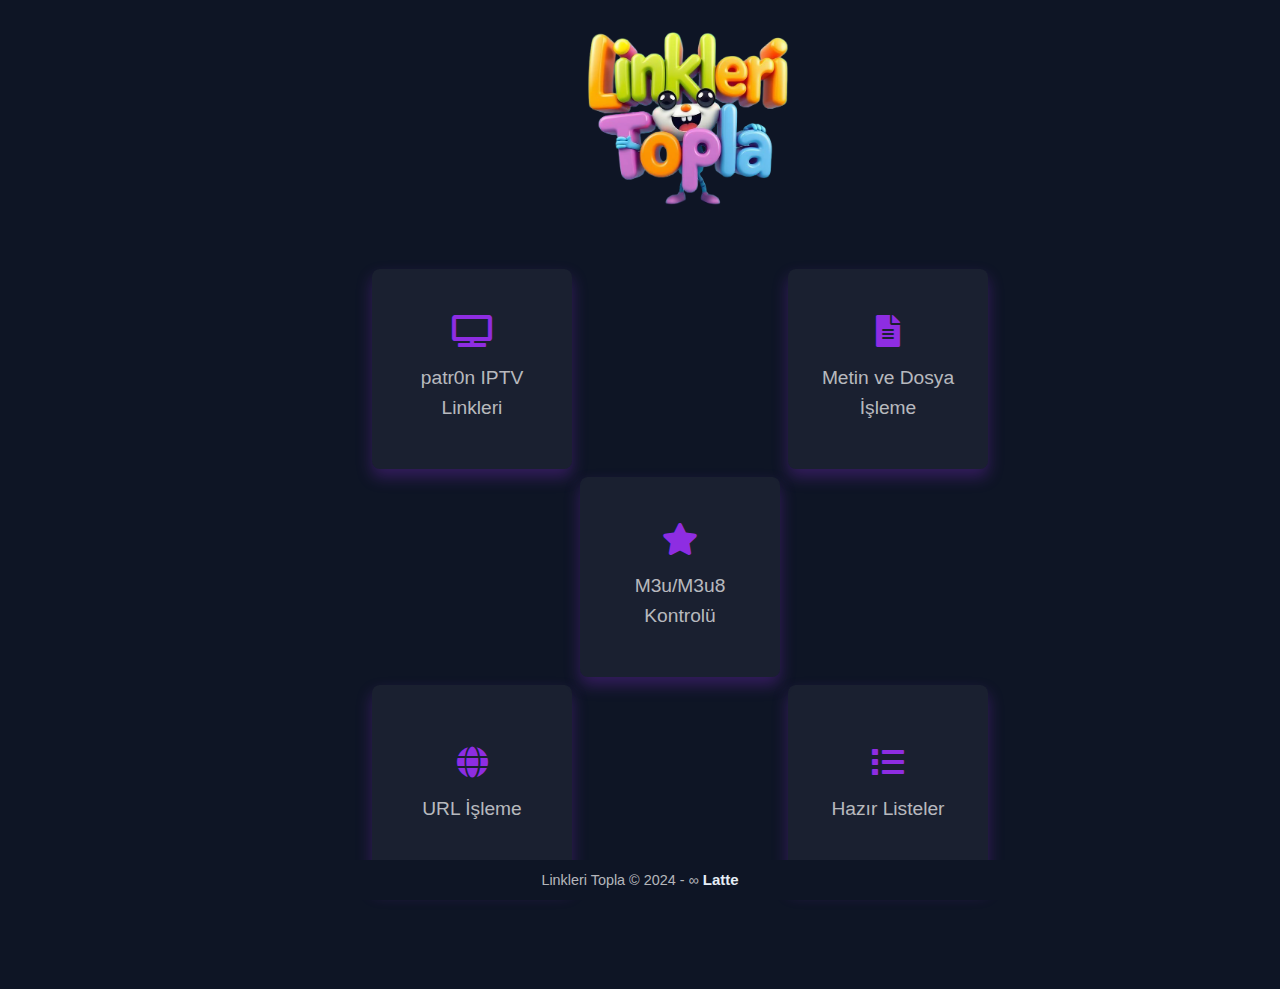
<file: index.html>
<!DOCTYPE html>
<html lang="tr">
<head>
    <meta charset="UTF-8">
    <meta name="viewport" content="width=device-width, initial-scale=1.0">
    <title>Linkleri Topla</title>
    <link rel="stylesheet" href="https://cdnjs.cloudflare.com/ajax/libs/font-awesome/5.15.4/css/all.min.css">
    <link rel="stylesheet" href="https://cdn.jsdelivr.net/npm/bootstrap@5.3.2/dist/css/bootstrap.min.css">
    <link rel="stylesheet" href="assets/css/main.css">
    <link rel="icon" type="image/x-icon" href="https://gitlatte.github.io/patr0n/img/favicon.ico">
</head>
<body>
    <main class="container">
        <div class="menu-container">
            <div class="logo-container">
                <a href="index.html"><img src="img/logo.png" alt="Logo" class="site-logo"></a>
            </div>
            <div class="menu-grid">
                <a href="pages/patron-iptv.html" class="menu-item item1">
                    <i class="fas fa-tv"></i>
                    <span>patr0n IPTV Linkleri</span>
                </a>
                <a href="pages/text-parser.html" class="menu-item item2">
                    <i class="fas fa-file-alt"></i>
                    <span>Metin ve Dosya İşleme</span>
                </a>
                <a href="#" class="menu-item item-center">
                    <i class="fas fa-star"></i>
                    <span>M3u/M3u8 Kontrolü</span>
                </a>
                <a href="pages/url-parser.html" class="menu-item item3">
                    <i class="fas fa-globe"></i>
                    <span>URL İşleme</span>
                </a>
                <a href="pages/ready-lists.html" class="menu-item item4">
                    <i class="fas fa-list"></i>
                    <span>Hazır Listeler</span>
                </a>
            </div>
            
            
        </div>
    </main>
    
    <style>
        body {
            min-height: 100vh;
            display: flex;
            flex-direction: column;
            margin: 0;
        }

        main {
            flex: 1;
        }

        footer {
            background-color: var(--secondary-color);
            padding: 0.5rem;
            text-align: center;
            position: sticky;
            bottom: 0;
            width: 100%;
            z-index: 100;
        }

        footer p {
            margin: 0;
            color: var(--text-color);
            font-size: 0.9rem;
        }
        footer a {
          text-decoration:none;
          font-weight: bolder;
          color: #e5edf5;
          font-size: 15px;
        }
    </style>
    <script src="https://code.jquery.com/jquery-3.7.1.min.js"></script>
    <script src="https://cdn.jsdelivr.net/npm/bootstrap@5.3.2/dist/js/bootstrap.bundle.min.js"></script>
    <script src="assets/js/main.js"></script>
</body>
<footer>
    <p>Linkleri Topla © 2024 - ∞ <a href="https://forum.sinetech.tr/uye/latte.1668/">Latte</a></p>
</footer>
</html>
</file>
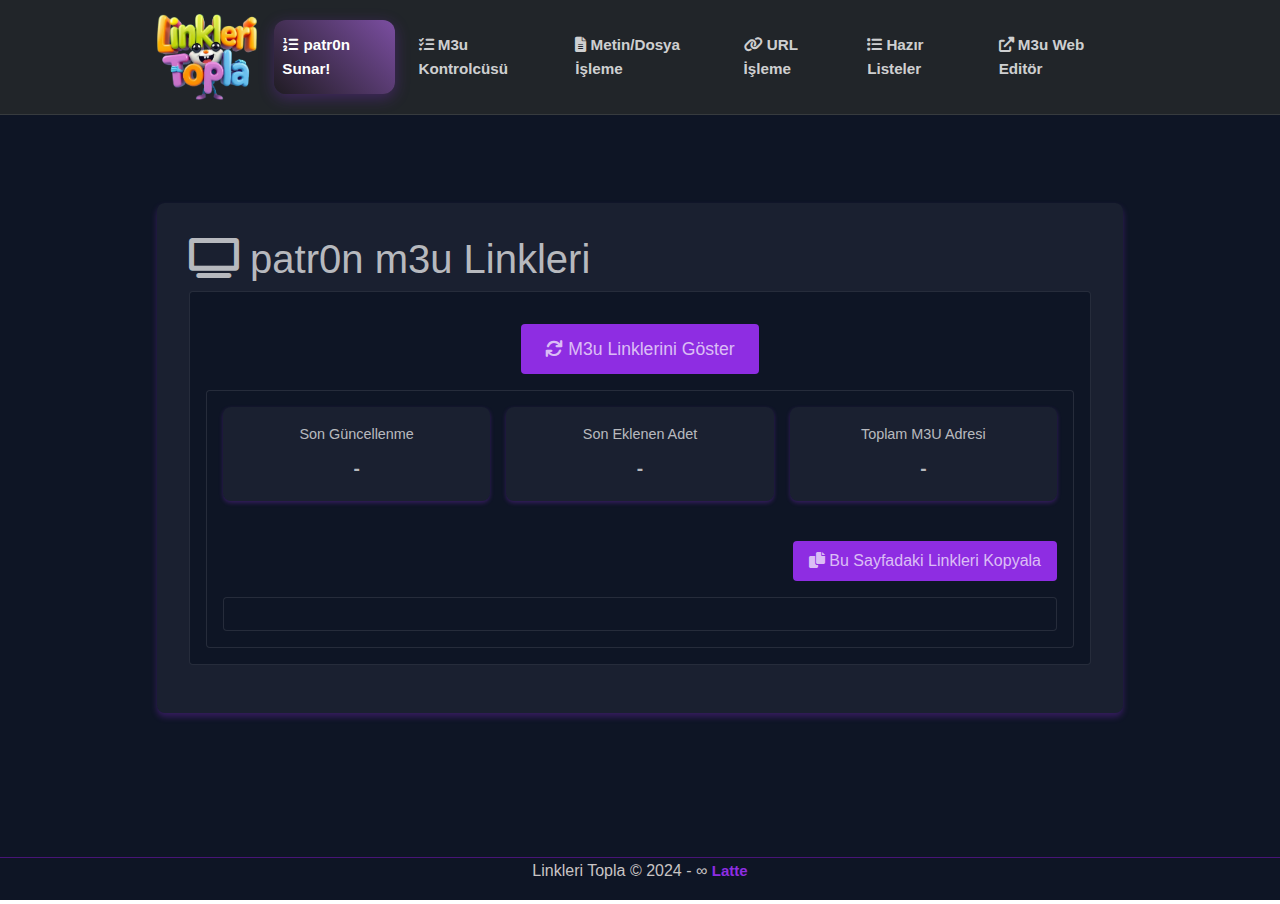
<file: pages/iframe.html>
<!DOCTYPE html>
<html lang="tr">
<head>
    <meta charset="UTF-8">
    <meta name="viewport" content="width=device-width, initial-scale=1.0">
    <title>Patr0n M3U Iframe</title>
    <style>
        body, html {
            margin: 0;
            padding: 0;
            width: 100%;
            height: 100%;
            overflow: hidden;
        }
        iframe {
            width: 100%;
            height: 100%;
            border: none;
        }
    </style>
</head>
<body>
    <iframe src="patron-iptv.html" title="Patr0n M3U Linkleri"></iframe>
</body>
</html>
</file>
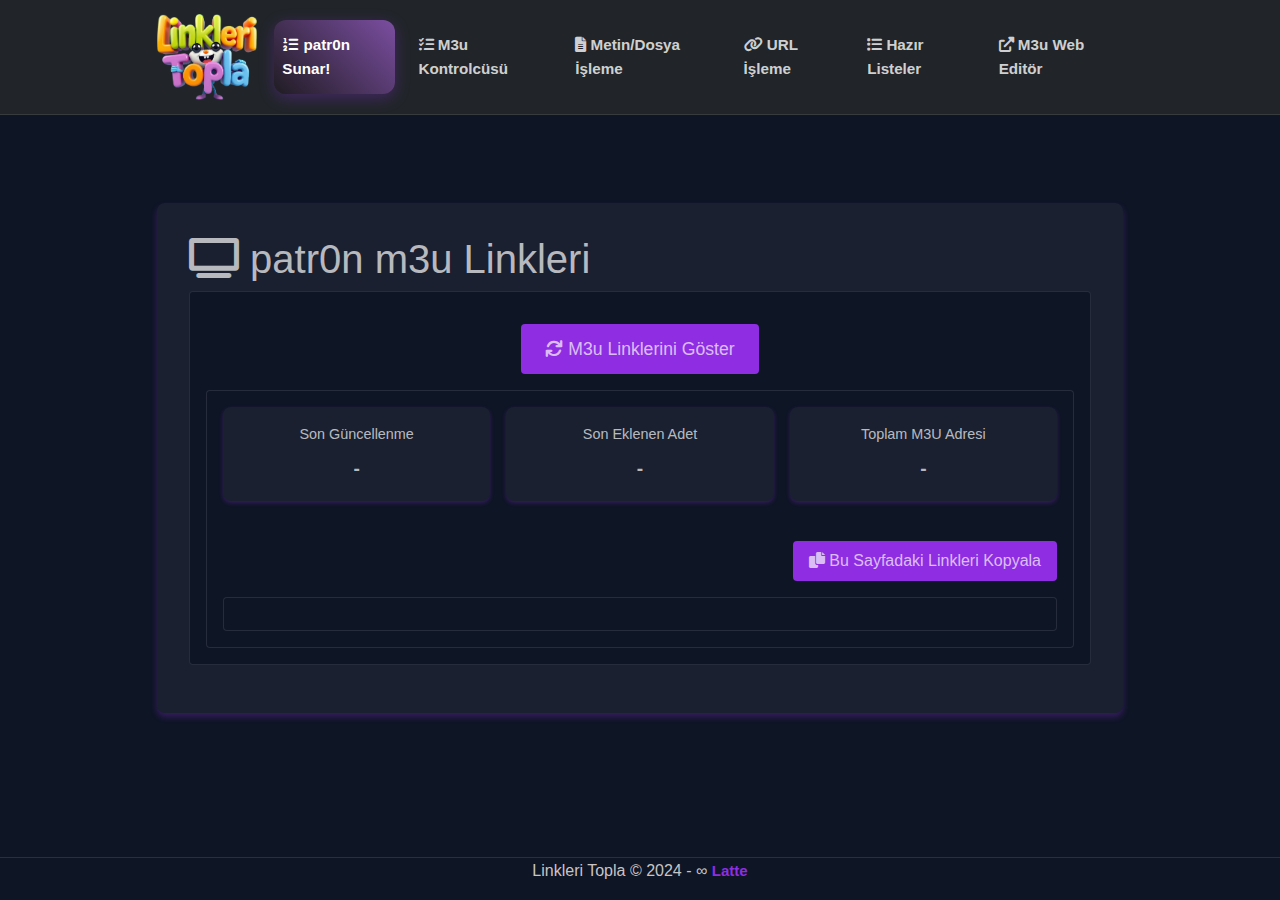
<file: pages/patron-iptv.html>
<!DOCTYPE html>
<html lang="tr">
<head>
    <meta charset="UTF-8">
    <meta name="viewport" content="width=device-width, initial-scale=1.0">
    <title>patron m3u Linkleri - Linkleri Topla</title>
    <link href="https://cdnjs.cloudflare.com/ajax/libs/font-awesome/6.0.0/css/all.min.css" rel="stylesheet">
    <link rel="stylesheet" href="https://cdn.jsdelivr.net/npm/bootstrap@5.3.2/dist/css/bootstrap.min.css">
    <link rel="stylesheet" href="../assets/css/main.css">
    <link rel="stylesheet" href="../assets/css/navbar.css">
    <link rel="icon" type="image/x-icon" href="https://gitlatte.github.io/patr0n/img/favicon.ico">
    <style>
        .parser-container {
            background-color: var(--vscode-highlight);
            border-radius: 8px;
            padding: 2rem;
            margin-top: 2rem;
        }
        
        .input-area {
            background-color: var(--vscode-bg);
            border: 1px solid var(--vscode-border);
            border-radius: 4px;
            padding: 1rem;
            margin-bottom: 1rem;
        }
        
        .content-area {
            background-color: var(--vscode-bg);
            border: 1px solid var(--vscode-border);
            border-radius: 4px;
            padding: 1rem;
            margin-top: 1rem;
        }
        
        .btn {
            background-color: var(--primary-color);
            color: var(--text-color);
            border: none;
            border-radius: 4px;
            padding: 0.5rem 1rem;
            cursor: pointer;
            transition: all 0.3s ease;
            margin-top: 1rem;
            display: inline-block;
            text-align: center;
            text-decoration: none;
            font-weight: 500;
            line-height: 1.5;
        }
        
        .btn:hover {
            background-color: var(--primary-color);
            color: #fff;
            transform: translateY(-1px);
            box-shadow: 0 2px 4px rgba(0, 0, 0, 0.1);
        }

        .btn-lg {
            padding: 0.75rem 1.5rem;
            font-size: 1.1rem;
            min-width: 200px;
        }
        
        .progress {
            height: 30px;
            background-color: var(--vscode-bg);
            border-radius: 4px;
            overflow: hidden;
            width: 100%;
            margin: 0 auto;
            border: 1px solid var(--vscode-border);
            position: relative;
            box-shadow: inset 0 2px 4px rgba(0, 0, 0, 0.1);
        }
        
        .progress-bar {
            height: 100%;
            background-color: var(--primary-color);
            transition: width 0.3s ease;
            min-width: 0;
            position: relative;
        }
        
        .progress-value {
            position: absolute;
            left: 50%;
            top: 50%;
            transform: translate(-50%, -50%);
            color: white;
            font-size: 1rem;
            font-weight: 600;
            z-index: 1;
            text-shadow: 0 1px 2px rgba(0, 0, 0, 0.3);
            pointer-events: none;
            mix-blend-mode: difference;
        }
        
        /* Info Cards Styles */
        .info-cards {
            display: flex;
            gap: 1rem;
            margin-bottom: 1.5rem;
            flex-wrap: wrap;
        }
        
        .info-card {
            background: var(--vscode-highlight);
            border-radius: 8px;
            padding: 1rem;
            flex: 1;
            min-width: 200px;
            box-shadow: 0 2px 4px var(--shadow-color);
        }
        
        .info-card-title {
            font-size: 0.9rem;
            color: var(--text-muted);
            margin-bottom: 0.5rem;
        }
        
        .info-card-value {
            font-size: 1.2rem;
            font-weight: 600;
            color: var(--text-color);
        }

        .pagination {
            margin: 1rem 0;
            display: flex;
            justify-content: center;
            align-items: center;
            gap: 0.5rem;
            flex-wrap: wrap;
        }
        
        .pagination .btn {
            min-width: 40px;
            height: 40px;
            margin: 0;
            padding: 0;
            display: flex;
            align-items: center;
            justify-content: center;
            background: var(--primary-color);
            color: var(--text-color);
            border-radius: 8px;
            font-weight: 600;
            transition: all 0.3s ease;
            position: relative;
        }
        
        .pagination .btn:hover {
            transform: translateY(-2px);
            box-shadow: 0 4px 8px var(--shadow-color);
            background: var(--hover-color);
            color: #fff;
        }
        
        .pagination .btn.active {
            background: var(--vscode-highlight);
            border: 2px solid var(--primary-color);
            color: var(--primary-color);
        }
        
        .patron-sagolsun a {
            text-decoration: none;
            color: #6c757d;
            font-size: 15px;
        }
        /* Result Item Styles */
        .result-item {
            background: var(--vscode-bg);
            border: 1px solid #665f7d;
            border-radius: 20px;
            padding: 1rem;
            margin-bottom: 1rem;
            position: relative;
            transition: all 0.3s ease;
        }
        
        .result-item:hover {
            transform: translateY(-1px);
            box-shadow: 0 4px 8px rgba(107, 70, 193, 0.15);
        }
        
        .result-number {
            position: absolute;
            top: -10px;
            left: -10px;
            background: linear-gradient(135deg, #6b46c1, #9f7aea);
            color: #fff;
            width: 24px;
            height: 24px;
            border-radius: 50%;
            display: flex;
            align-items: center;
            justify-content: center;
            font-weight: 600;
            font-size: 0.9rem;
            box-shadow: 0 2px 4px rgba(107, 70, 193, 0.3);
            border: 1px solid #fff;
            z-index: 1;
        }
        
        .result-info-value a {
            color: var(--primary-color);
            text-decoration: none;
            font-weight: 600;
            transition: all 0.3s ease;
            display: inline-block;
            padding: 0.5rem 1rem;
            background: rgba(107, 70, 193, 0.1);
            border-radius: 6px;
            margin: 0.25rem 0;
        }
        
        .result-info-value a:hover {
            color: #fff !important;
            text-decoration: none;
            font-weight: 600;
            transition: all 0.3s ease;
            display: inline-block;
            padding: 0.5rem 1rem;
            background: var(--primary-color);
            transform: translateX(1px);
        }
        
        .xtream-details {
            background: rgba(107, 70, 193, 0.05);
            border-radius: 8px;
            padding: 1.5rem;
            margin-top: 1rem;
            border: 1px solid rgba(107, 70, 193, 0.2);
            transition: all 0.3s ease;
        }
        
        .xtream-details:hover {
            background: rgba(107, 70, 193, 0.1);
        }
        
        .result-info-value a {
            color: #b9b0b0;
            text-decoration: none;
            font-weight: 500;
            transition: all 0.3s ease;
        }
        
        .result-info-value a:hover {
            color: var(--hover-color);
            text-decoration: underline;
        }
        
        .xtream-details {
            background: var(--vscode-highlight);
            border-radius: 6px;
            padding: 1rem;
            margin-top: 1rem;
            border: 1px solid var(--vscode-border);
        }
        
        .xtream-details .result-info-item {
            margin-bottom: 0.75rem;
        }
        
        .xtream-details .result-info-item:last-child {
            margin-bottom: 0;
        }
        
        .result-info {
            margin-bottom: 1rem;
        }
        
        .result-info-item {
            display: flex;
            align-items: center;
            margin-bottom: 0.25rem;
            font-size: 0.9rem;
        }
        
        .result-info-label {
            font-weight: 600;
            min-width: 120px;
            color: var(--text-muted);
            margin-right: 0.5rem;
        }
        
        .result-info-value {
            word-break: break-all;
            flex: 1;
        }
        
        .result-actions {
            display: flex;
            gap: 0.25rem;
            flex-wrap: wrap;
            margin-top: 0.5rem;
            padding-top: 0.5rem;
            border-top: 1px solid var(--vscode-border);
        }
        
        .result-actions .btn {
            margin: 0;
            font-size: 0.85rem;
            padding: 0.35rem 0.75rem;
        }
        
        .xtream-details {
            background: var(--vscode-highlight);
            border-radius: 6px;
            padding: 0.75rem;
            margin-top: 0.5rem;
            border: 1px solid var(--vscode-border);
        }
        
        .xtream-details .result-info-item {
            margin-bottom: 0.75rem;
        }
        
        .xtream-details .result-info-item:last-child {
            margin-bottom: 0;
        }
        
        .result-info {
            margin-bottom: 1rem;
        }
        
        .result-info-item {
            display: flex;
            align-items: center;
            margin-bottom: 0.5rem;
        }
        
        .result-info-label {
            font-weight: 600;
            min-width: 150px;
            color: var(--text-muted);
        }
        
        .result-info-value {
            word-break: break-all;
        }
        
        .result-actions {
            display: flex;
            gap: 0.5rem;
            flex-wrap: wrap;
        }
        
        .result-actions .btn {
            margin-top: 0;
            font-size: 0.9rem;
        }
        
        /* Scroll to top button */
        #scrollTopBtn {
            display: none;
            position: fixed;
            bottom: 20px;
            right: 20px;
            z-index: 99;
            background-color: var(--primary-color);
            color: var(--text-color);
            border: none;
            border-radius: 50%;
            width: 40px;
            height: 40px;
            cursor: pointer;
            transition: opacity 0.3s;
        }

        #scrollTopBtn:hover {
            opacity: 0.8;
        }
    </style>
</head>
<body>
    <nav class="navbar navbar-expand-lg navbar-dark bg-dark mb-4">
        <div class="container">
            <a href="https://gitlatte.github.io/patr0n/" data-page="index.html"><img class="nav-logo" src="https://gitlatte.github.io/patr0n/img/logo.png" title="Giriş ekranına dön" /></a>
            <button class="navbar-toggler" type="button" data-bs-toggle="collapse" data-bs-target="#navbarNav" aria-controls="navbarNav" aria-expanded="false" aria-label="Toggle navigation">
                <span class="navbar-toggler-icon"></span>
            </button>
            <div class="collapse navbar-collapse" id="navbarNav">
                <ul class="navbar-nav">
                    <li class="nav-item">
                        <a class="nav-link active" href="patron-iptv.html"><i class="fas fa-list-ol"></i> patr0n Sunar!</a>
                    </li>
                    <li class="nav-item">
                        <a class="nav-link" href="test-m3u.html"><i class="fas fa-list-check"></i> M3u Kontrolcüsü</a>
                    </li>
                    <li class="nav-item">
                        <a class="nav-link" href="text-parser.html"><i class="fas fa-file-alt"></i> Metin/Dosya İşleme</a>
                    </li>
                    <li class="nav-item">
                        <a class="nav-link" href="url-parser.html"><i class="fas fa-link"></i> URL İşleme</a>
                    </li>
                    <li class="nav-item">
                        <a class="nav-link" href="ready-lists.html"><i class="fas fa-list"></i> Hazır Listeler</a>
                    </li>
                    <li class="nav-item">
                        <a class="nav-link" href="https://gitlatte.github.io/m3ueditor/" target="_blank"><i class="fas fa-external-link-alt"></i> M3u Web Editör</a>
                    </li>
                </ul>
            </div>
        </div>
    </nav>
    
    <main class="container">
        <div class="parser-container">
            <h1><i class="fas fa-tv"></i> patr0n m3u Linkleri</h1>
            <div class="input-area text-center">
                <button class="btn btn-lg" onclick="fetchPatronLinks()">
                    <i class="fas fa-sync"></i> M3u Linklerini Göster
                </button>
                <div id="customProgressContainer" class="mt-3" style="display: none;">
                    <div class="progress">
                        <div id="customProgress" class="progress-bar">
                            <div class="progress-value">0%</div>
                        </div>
                    </div>
                </div>
                <div id="loadingMessage" class="alert alert-info mt-3" style="display: none;">
                    <i class="fas fa-spinner fa-spin"></i> Yükleniyor...
                </div>
                <div id="errorMessage" class="alert alert-danger mt-3" style="display: none;">
            </div>
            
            <div class="content-area">
                <div class="info-cards">
                    <div class="info-card">
                        <div class="info-card-title">Son Güncellenme</div>
                        <div class="info-card-value" id="lastUpdate">-</div>
                    </div>
                    <div class="info-card">
                        <div class="info-card-title">Son Eklenen Adet</div>
                        <div class="info-card-value" id="newLinks">-</div>
                    </div>
                    <div class="info-card">
                        <div class="info-card-title">Toplam M3U Adresi</div>
                        <div class="info-card-value" id="totalLinks">-</div>
                    </div>
                </div>
                
                <div class="d-flex justify-content-between align-items-center">
                    <h2 id="linksHeader"></h2>
                    <div class="btn-group">
                        <button class="btn" id="copyCurrentPageBtn" onclick="copyCurrentPageLinks()">
                            <i class="fas fa-copy"></i> Bu Sayfadaki Linkleri Kopyala
                        </button>
                    <!-- <button class="btn" id="copyAllLinksBtn" onclick="copyAllLinks()"> -->
                            <!-- <i class="fas fa-copy"></i> Tüm Linkleri Kopyala -->
                        <!-- </button> -->
                    </div>
                </div>
                <div id="sourceInfo" class="text-muted mb-2"></div>
                <div id="links" class="content-area"></div>
                
            </div>
        </div>
        <button id="scrollTopBtn" onclick="scrollToTop()">
            <i class="fas fa-arrow-up"></i>
        </button>
    </main>

    <script src="https://code.jquery.com/jquery-3.7.1.min.js"></script>
    <script src="https://cdn.jsdelivr.net/npm/bootstrap@5.3.2/dist/js/bootstrap.bundle.min.js"></script>
    <script src="../js/scripts.js"></script>
    <div class="footer-pages">
        <p>Linkleri Topla © 2024 - ∞ <a href="https://forum.sinetech.tr/uye/latte.1668/">Latte</a></p>
      </div>
</body>
</html>
</file>
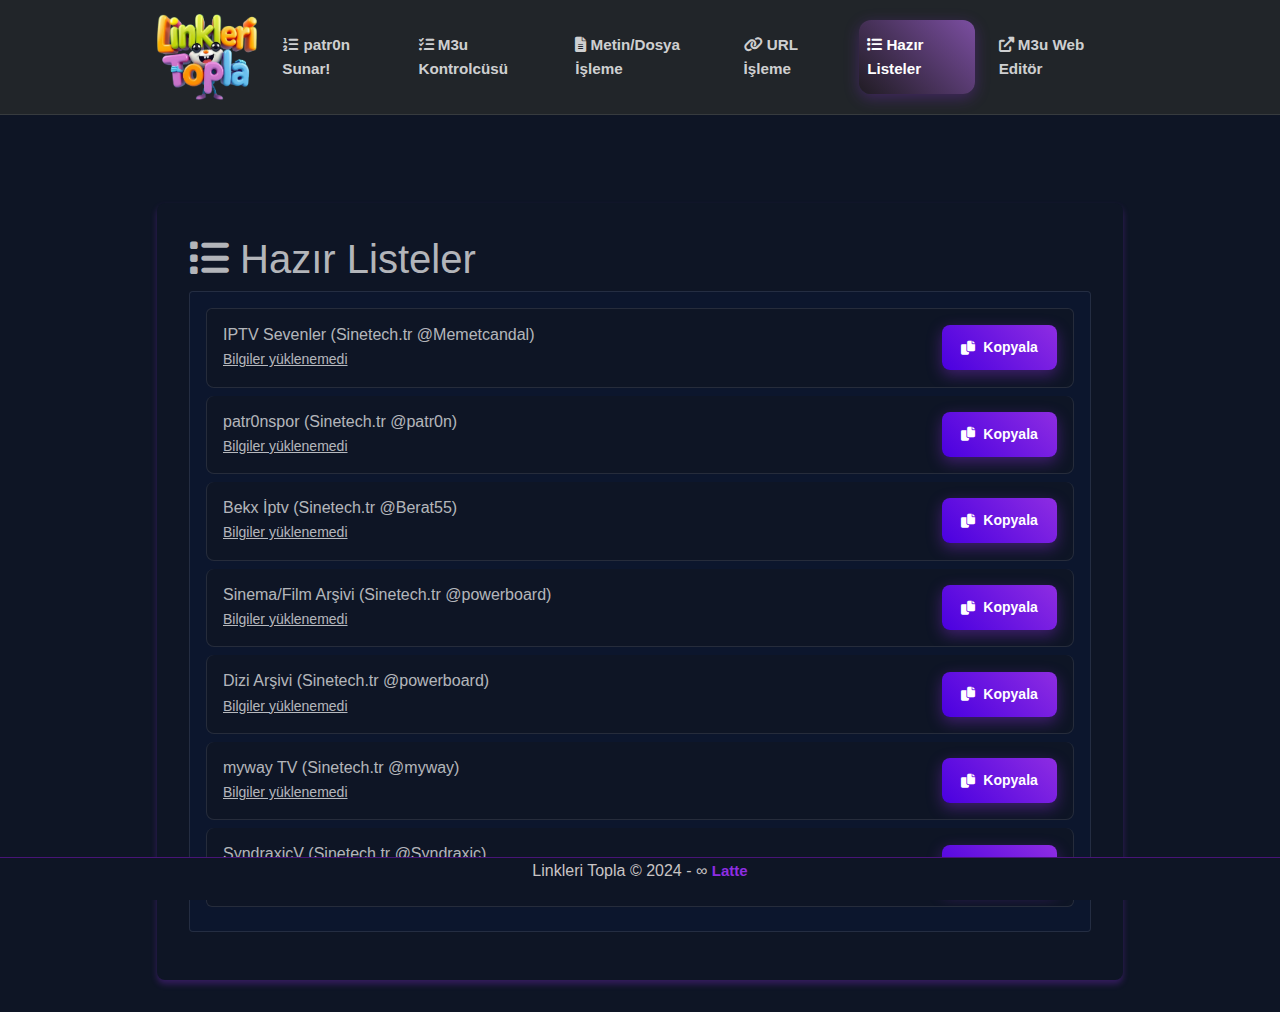
<file: pages/ready-lists.html>
<!DOCTYPE html>
<html lang="tr">
<head>
    <meta charset="UTF-8">
    <meta name="viewport" content="width=device-width, initial-scale=1.0">
    <title>Hazır Listeler - Linkleri Topla</title>
    <link href="https://cdn.jsdelivr.net/npm/bootstrap@5.3.2/dist/css/bootstrap.min.css" rel="stylesheet">
    <link href="https://cdnjs.cloudflare.com/ajax/libs/font-awesome/6.0.0/css/all.min.css" rel="stylesheet">
    <link rel="stylesheet" href="../assets/css/main.css">
    <link rel="stylesheet" href="../assets/css/navbar.css">
    <link rel="icon" type="image/x-icon" href="https://gitlatte.github.io/patr0n/img/favicon.ico">
    <style>
        .parser-container {
            background-color: var(--secondary-color);
            border-radius: 8px;
            padding: 2rem;
            margin-top: 2rem;
            box-shadow: 0 4px 6px var(--shadow-color);
        }
        
        .input-area {
            background-color: #0c162d;
            border: 1px solid var(--border-color);
            border-radius: 4px;
            padding: 1rem;
            margin-bottom: 1rem;
        }
        
        .list-group-item {
            background-color: var(--background-color);
            border: 1px solid var(--border-color);
            color: var(--text-color);
            margin-bottom: 0.5rem;
            transition: all 0.3s ease;
            padding: 1rem;
            border-radius: 8px;
            position: relative;
            overflow: hidden;
        }
        
        .list-group-item:hover {
            background: rgba(255, 255, 255, 0.05);
            transform: translateX(5px);
            box-shadow: 0 5px 15px rgba(142, 45, 226, 0.4);
        }
        
        .text-muted {
            color: rgba(255, 255, 255, 0.7) !important;
            text-decoration: underline;
        }
        
        .btn {
            background: linear-gradient(45deg, #4a00e0, #8e2de2);
            color: #ffffff;
            border: none;
            border-radius: 8px;
            padding: 0.75rem 1.2rem;
            font-weight: 600;
            transition: all 0.3s ease;
            box-shadow: 0 5px 15px rgba(142, 45, 226, 0.4);
        }
        
        .btn:hover {
            transform: translateY(-2px);
            box-shadow: 0 8px 20px rgba(142, 45, 226, 0.6);
        }


    </style>
</head>
<body>
    <nav class="navbar navbar-expand-lg navbar-dark bg-dark mb-4">
        <div class="container">
            <a href="https://gitlatte.github.io/patr0n/" data-page="index.html"><img class="nav-logo" src="https://gitlatte.github.io/patr0n/img/logo.png" title="Giriş ekranına dön" /></a>
            <button class="navbar-toggler" type="button" data-bs-toggle="collapse" data-bs-target="#navbarNav" aria-controls="navbarNav" aria-expanded="false" aria-label="Toggle navigation">
                <span class="navbar-toggler-icon"></span>
            </button>
            <div class="collapse navbar-collapse" id="navbarNav">
                <ul class="navbar-nav">
                    <li class="nav-item">
                        <a class="nav-link" href="patron-iptv.html"><i class="fas fa-list-ol"></i> patr0n Sunar!</a>
                    </li>
                    <li class="nav-item">
                        <a class="nav-link" href="test-m3u.html"><i class="fas fa-list-check"></i> M3u Kontrolcüsü</a>
                    </li>
                    <li class="nav-item">
                        <a class="nav-link" href="text-parser.html"><i class="fas fa-file-alt"></i> Metin/Dosya İşleme</a>
                    </li>
                    <li class="nav-item">
                        <a class="nav-link" href="url-parser.html"><i class="fas fa-link"></i> URL İşleme</a>
                    </li>
                    <li class="nav-item">
                        <a class="nav-link active" href="ready-lists.html"><i class="fas fa-list"></i> Hazır Listeler</a>
                    </li>
                    <li class="nav-item">
                        <a class="nav-link" href="https://gitlatte.github.io/m3ueditor/" target="_blank"><i class="fas fa-external-link-alt"></i> M3u Web Editör</a>
                    </li>
                </ul>
            </div>
        </div>
    </nav>

    <main class="container">
        <div class="parser-container">
            <h1><i class="fas fa-list"></i> Hazır Listeler</h1>
            <div class="input-area">
                <div id="playlistContainer" class="list-group">
                    <!-- Hazır listeler burada görünecek -->
                </div>
            </div>
        </div>
    </main>

    <script src="https://code.jquery.com/jquery-3.7.1.min.js"></script>
    <script src="https://cdn.jsdelivr.net/npm/bootstrap@5.3.2/dist/js/bootstrap.bundle.min.js"></script>
    <script src="../js/ready-lists.js"></script>
    <div class="footer-pages">
        <p>Linkleri Topla © 2024 - ∞ <a href="https://forum.sinetech.tr/uye/latte.1668/">Latte</a></p>
      </div>
</body>
</html>
</file>
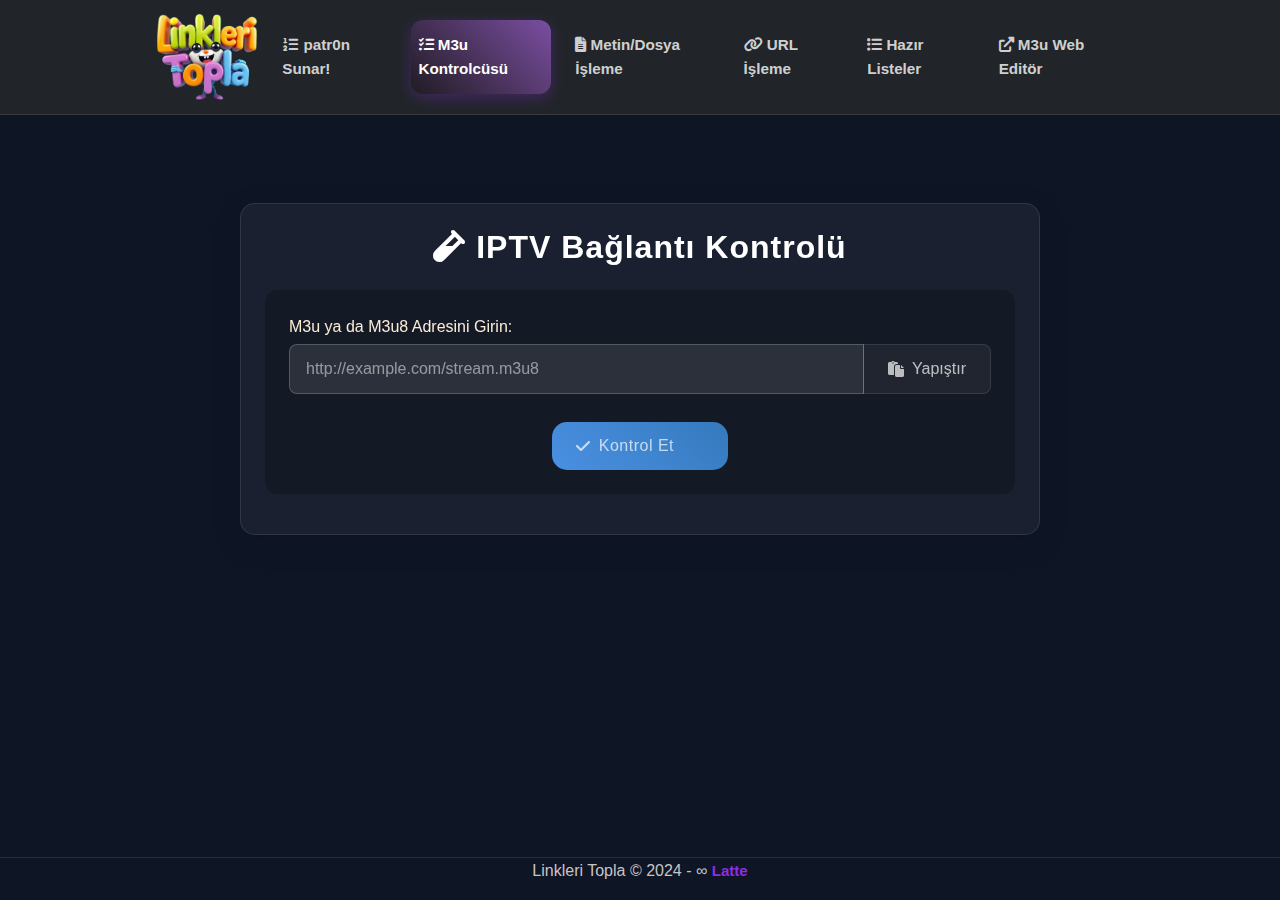
<file: pages/test-m3u.html>
<!DOCTYPE html>
<html lang="tr">
<head>
    <meta charset="UTF-8">
    <meta name="viewport" content="width=device-width, initial-scale=1.0">
    <title>M3U Stream Test - Linkleri Topla</title>
    <link href="https://cdnjs.cloudflare.com/ajax/libs/font-awesome/6.0.0/css/all.min.css" rel="stylesheet">
    <link rel="stylesheet" href="https://cdn.jsdelivr.net/npm/bootstrap@5.3.2/dist/css/bootstrap.min.css">
    <link rel="stylesheet" href="../assets/css/main.css">
    <link rel="stylesheet" href="../assets/css/navbar.css">
    <link rel="icon" type="image/x-icon" href="https://gitlatte.github.io/patr0n/img/favicon.ico">
    <style>
        .test-container {
            max-width: 800px;
            width: 100%;
            margin: 2rem auto;
            padding: 1.5rem;
            background: rgba(255, 255, 255, 0.05);
            border-radius: 15px;
            box-shadow: 0 8px 32px rgba(0, 0, 0, 0.1);
            backdrop-filter: blur(10px);
            border: 1px solid rgba(255, 255, 255, 0.1);
        }
        .status-indicator {
            width: 14px;
            height: 14px;
            border-radius: 50%;
            display: inline-block;
            margin-right: 8px;
            transition: all 0.3s ease;
            position: relative;
            box-shadow: 0 0 10px currentColor;
        }
        @keyframes pulse {
            0% { transform: scale(1); opacity: 1; }
            50% { transform: scale(1.2); opacity: 0.7; }
            100% { transform: scale(1); opacity: 1; }
        }
        .status-success {
            background-color: #2ecc71;
            box-shadow: 0 0 15px #2ecc71;
        }
        .status-error {
            background-color: #e74c3c;
            box-shadow: 0 0 15px #e74c3c;
        }
        .status-pending {
            background-color: #f39c12;
            box-shadow: 0 0 15px #f39c12;
            animation: pulse 1.5s infinite;
        }
        .status-vpn {
            background-color: hsl(335, 85%, 31%);
            box-shadow: 0 0 15px hsl(335, 67%, 51%);
        }
        #statusText {
            font-weight: 300;
            transition: all 0.3s ease;
            display: inline-block;
            margin-left: 1px;
        }
        #statusText.success { color: #2ecc71; }
        #statusText.error { color: #e74c3c; }
        #statusText.pending { color: #f39c12; }
        #statusText.vpn { color: #3498db; }
        .pulsing-text {
            animation: textPulse 1.5s infinite;
        }
        @keyframes textPulse {
            0% { opacity: 1; }
            50% { opacity: 0.5; }
            100% { opacity: 1; }
        }
        .card {
            margin-bottom: 1.5rem;
            background: linear-gradient(145deg, rgba(33, 37, 41, 0.95), rgba(23, 27, 31, 0.95));
            border: none;
            border-radius: 12px;
            box-shadow: 0 4px 15px rgba(0, 0, 0, 0.2);
            transition: transform 0.3s ease, box-shadow 0.3s ease;
        }
        .card:hover {
            transform: translateY(-2px);
            box-shadow: 0 6px 20px rgba(0, 0, 0, 0.3);
        }
        .card-body {
            padding: 1.5rem;
        }
        .card-body .col-md-4 {
            background: rgba(255, 255, 255, 0.02);
            padding: 1.5rem;
            border-radius: 8px;
            margin: 0.5rem 0;
        }
        .card-body .col-md-4:nth-child(2) {
            background: rgba(255, 255, 255, 0.03);
        }
        .card-body .col-md-4:nth-child(3) {
            background: rgba(255, 255, 255, 0.04);
        }
        .card-title {
            color: #fff;
            font-size: 1.2rem;
            margin-bottom: 1rem;
            font-weight: 600;
            letter-spacing: 0.5px;
        }
        .card-text, .mt-3 p {
            margin-bottom: 0.75rem;
            color: #ffffff;
            font-size: 0.95rem;
        }
        .form-group {
            margin-bottom: 1.25rem;
        }
        .form-control {
            background: rgba(255, 255, 255, 0.1);
            border: 1px solid rgba(255, 255, 255, 0.2);
            color: #fff;
            border-radius: 8px;
            padding: 0.75rem 1rem;
            transition: all 0.3s ease;
        }
        .form-control:focus {
            background: rgba(255, 255, 255, 0.15);
            border-color: rgba(255, 255, 255, 0.3);
            box-shadow: 0 0 0 0.2rem rgba(255, 255, 255, 0.1);
        }
        .form-control::placeholder {
            color: rgba(255, 255, 255, 0.5);
        }
        h1 {
            font-size: 2rem;
            margin-bottom: 1.5rem;
            color: #fff;
            font-weight: 700;
            text-align: center;
            letter-spacing: 1px;
        }
        h3 {
            font-size: 1.3rem;
            margin-bottom: 1rem;
            color: #fff;
            font-weight: 600;
        }
        .btn-primary {
            padding: 0.75rem 1.5rem;
            background: linear-gradient(45deg, #4a90e2, #357abd);
            border: none;
            border-radius: 15px;
            font-weight: 400;
            letter-spacing: 0.5px;
            transition: all 0.3s ease;
        }
        .btn-primary:hover {
            background: linear-gradient(45deg, #357abd, #2c6aa0);
            transform: translateY(-1px);
            box-shadow: 0 4px 15px rgba(74, 144, 226, 0.3);
        }
        .input-area {
            background: rgba(0, 0, 0, 0.2);
            color:antiquewhite;
            padding: 1.5rem;
            border-radius: 12px;
            margin-bottom: 2rem;
        }
        .connection-status-area {
            background: rgba(0, 0, 0, 0.2);
            padding: 1rem;
            border-radius: 8px;
            margin-bottom: 1.5rem;
        }
        .connection-status-area .card-text {
            display: flex;
            align-items: center;
            margin: 0;
            font-size: 1rem;
        }
        #statusText {
            margin-left: 8px;
        }
        /* Modal Styles */
        .modal-test {
            position: fixed;
            top: 0;
            left: 0;
            width: 100%;
            height: 100%;
            background: rgba(23, 27, 31, 0.95);
            backdrop-filter: blur(8px);
            z-index: 1050;
            display: flex;
            align-items: center;
            justify-content: center;
            padding: 20px;
        }
        .modal-test .test-container {
            margin: 0;
            animation: modalFadeIn 0.3s ease;
            background: linear-gradient(145deg, rgba(33, 37, 41, 0.95), rgba(23, 27, 31, 0.95));
            border: 1px solid rgba(255, 255, 255, 0.1);
        }
        .card span:empty {
            display: none;
        }
        .card span:not(:empty) {
            animation: fadeIn 0.3s ease-in;
        }
        @keyframes fadeIn {
            from { opacity: 0; }
            to { opacity: 1; }
        }
        #testResults {
            display: none;
        }
        #testResults.active {
            display: block;
            animation: slideDown 0.3s ease-out;
        }
        @keyframes slideDown {
            from {
                opacity: 0;
                transform: translateY(-10px);
            }
            to {
                opacity: 1;
                transform: translateY(0);
            }
        }

        #responseDetails p, #streamDetails p, #accountDetails p {
          color: rgba(255, 255, 255, 0.9);
          margin-bottom: 0.5rem;
          font-size: 0.95rem;
        }

        #responseDetails strong, #streamDetails strong, #accountDetails strong {
          color: #4a90e2;
          font-weight: 600;
          text-shadow: 0 0 1px rgba(74, 144, 226, 0.3);
        }

        #responseDetails span, #streamDetails span, #accountDetails span {
          color: rgba(255, 255, 255, 0.85);
          font-size: 0.85rem;
        }

        .thanks-to-thanos {
          font-size: 12px;
          color: #f39c12;
          position: absolute;
          bottom: 8px;
          right: 25px;
          border: 1px solid rgba(255, 255, 255, 0.2);
          border-radius: 4px;
        }

        .thanks-to-thanos span a{
          text-decoration: none !important; 
          color: #aa6e0e !important;
          font-weight: bold;
        }
    </style>
</head>
<body>
    <nav class="navbar navbar-expand-lg navbar-dark bg-dark mb-4">
        <div class="container">
            <a href="https://gitlatte.github.io/patr0n/" data-page="index.html"><img class="nav-logo" src="https://gitlatte.github.io/patr0n/img/logo.png" title="Giriş ekranına dön" /></a>
            <button class="navbar-toggler" type="button" data-bs-toggle="collapse" data-bs-target="#navbarNav" aria-controls="navbarNav" aria-expanded="false" aria-label="Toggle navigation">
                <span class="navbar-toggler-icon"></span>
            </button>
            <div class="collapse navbar-collapse" id="navbarNav">
                <ul class="navbar-nav">
                    <li class="nav-item">
                        <a class="nav-link" href="patron-iptv.html"><i class="fas fa-list-ol"></i> patr0n Sunar!</a>
                    </li>
                    <li class="nav-item">
                        <a class="nav-link active" href="test-m3u.html"><i class="fas fa-list-check"></i> M3u Kontrolcüsü</a>
                    </li>
                    <li class="nav-item">
                        <a class="nav-link" href="text-parser.html"><i class="fas fa-file-alt"></i> Metin/Dosya İşleme</a>
                    </li>
                    <li class="nav-item">
                        <a class="nav-link" href="url-parser.html"><i class="fas fa-link"></i> URL İşleme</a>
                    </li>
                    <li class="nav-item">
                        <a class="nav-link" href="ready-lists.html"><i class="fas fa-list"></i> Hazır Listeler</a>
                    </li>
                    <li class="nav-item">
                        <a class="nav-link" href="https://gitlatte.github.io/m3ueditor/" target="_blank"><i class="fas fa-external-link-alt"></i> M3u Web Editör</a>
                    </li>
                </ul>
            </div>
        </div>
    </nav>
    <main class="container">

            <div class="test-container">
                <h1><i class="fas fa-vial"></i> IPTV Bağlantı Kontrolü</h1>
                <div class="input-area mb-3">
                    <div class="form-group">
                        <label for="streamUrl" class="mb-1">M3u ya da M3u8 Adresini Girin:</label>
                        <div class="input-group">
                            <input type="text" class="form-control" id="streamUrl" placeholder="http://example.com/stream.m3u8">
                            <button class="btn btn-secondary" onclick="pasteFromClipboard()">
                                <i class="fas fa-paste"></i> Yapıştır
                            </button>
                        </div>
                    </div>
                    <div class="kontrol-container" style="text-align: center;">
                        <button class="btn btn-primary w-25 mt-2" onclick="testStream()">
                            <i class="fas fa-check"></i> Kontrol Et
                        </button>
                    </div>
                </div>
                
                <div id="testResults" class="content-area">
                    <h3>Test Sonuçları</h3>
                    <div class="connection-status-area">
                        <p class="card-text">
                            <span id="connectionStatus" class="status-indicator status-error"></span>
                            <span id="statusText">Bağlantı sonucu için URL gerekiyor...</span>
                        </p>
                    </div>
                    <div class="card">
                        <div class="card-body">
                            <div class="row">
                                <div class="col-md-4">
                                    <h5 class="card-title">Bağlantı Durumu</h5>
                                    <div id="responseDetails">
                                        <p><strong>HTTP Durum Kodu:</strong><br/><span id="httpStatus">HTTP Bilgisi</span> <i class="fas fa-info-circle text-info" style="cursor: pointer" data-bs-toggle="tooltip" data-bs-placement="right" title="HTTP durum kodları hakkında bilgi almak için tıklayın" onclick="showHttpStatusInfo()"></i></p>
                                        <p><strong>Yanıt Süresi:</strong><br/><span id="responseTime">-</span></p>
                                        <p><strong>İçerik Türü:</strong><br/><span id="contentType">-</span></p>
                                    </div>
                                </div>
                                <div class="col-md-4">
                                    <h5 class="card-title">Akış Bilgileri</h5>
                                    <div id="streamDetails">
                                        <p><strong>Format:</strong> <span id="streamFormat">-</span></p>
                                        <p><strong>Kanal Sayısı:</strong> <span id="channelCount">-</span></p>
                                        <p><strong>Dosya Boyutu:</strong> <span id="fileSize">-</span></p>
                                        <p><strong>Son Güncelleme:</strong> <span id="lastModified">-</span></p>
                                    </div>
                                </div>
                                <div class="col-md-4">
                                    <h5 class="card-title">Hesap Bilgileri</h5>
                                    <div id="accountDetails">
                                        <p><strong>Son Kullanma Tarihi:</strong><br/><span id="expirationDate">-</span></p>
                                        <p><strong>Kaç kişi bağlanabilir?:</strong> <span id="maxConnections">-</span></p>
                                        <p><strong>Şu anda bağlı olanlar:</strong> <span id="activeConnections">-</span></p>
                                    </div>
                                    <div class="thanks-to-thanos"><span>Hesap bilgileri için <a href="https://forum.sinetech.tr/arama/106528/?c[users]=Thanos&o=date" target="_blank">Thanos</a>'a teşekkürler.</span></div>
                                </div>
                            </div>
                        </div>
                    </div>
                </div>
            </div>
    </main>

    <script src="https://code.jquery.com/jquery-3.7.1.min.js"></script>
    <script src="https://cdn.jsdelivr.net/npm/bootstrap@5.3.2/dist/js/bootstrap.bundle.min.js"></script>
    <script src="../assets/js/adres-kontrol.js"></script>
    
    <div class="footer-pages">
        <p>Linkleri Topla © 2024 - ∞ <a href="https://forum.sinetech.tr/uye/latte.1668/">Latte</a></p>
      </div>
    <script>
    function pasteFromClipboard() {
    navigator.clipboard.readText()
        .then(text => {
            document.getElementById('streamUrl').value = text;
        })
        .catch(err => {
            console.error('Failed to read clipboard:', err);
            alert('Panodaki içerik alınamadı.');
        });
  }
  </script>
    <script>
        document.addEventListener('DOMContentLoaded', function() {
            const streamUrlInput = document.getElementById('streamUrl');
            if (streamUrlInput) {
                const testButton = document.querySelector('.btn-primary');
                if (testButton) {
                    testButton.addEventListener('click', testStream);
                }
            }
        });
    </script>
</body>
</html>
</file>
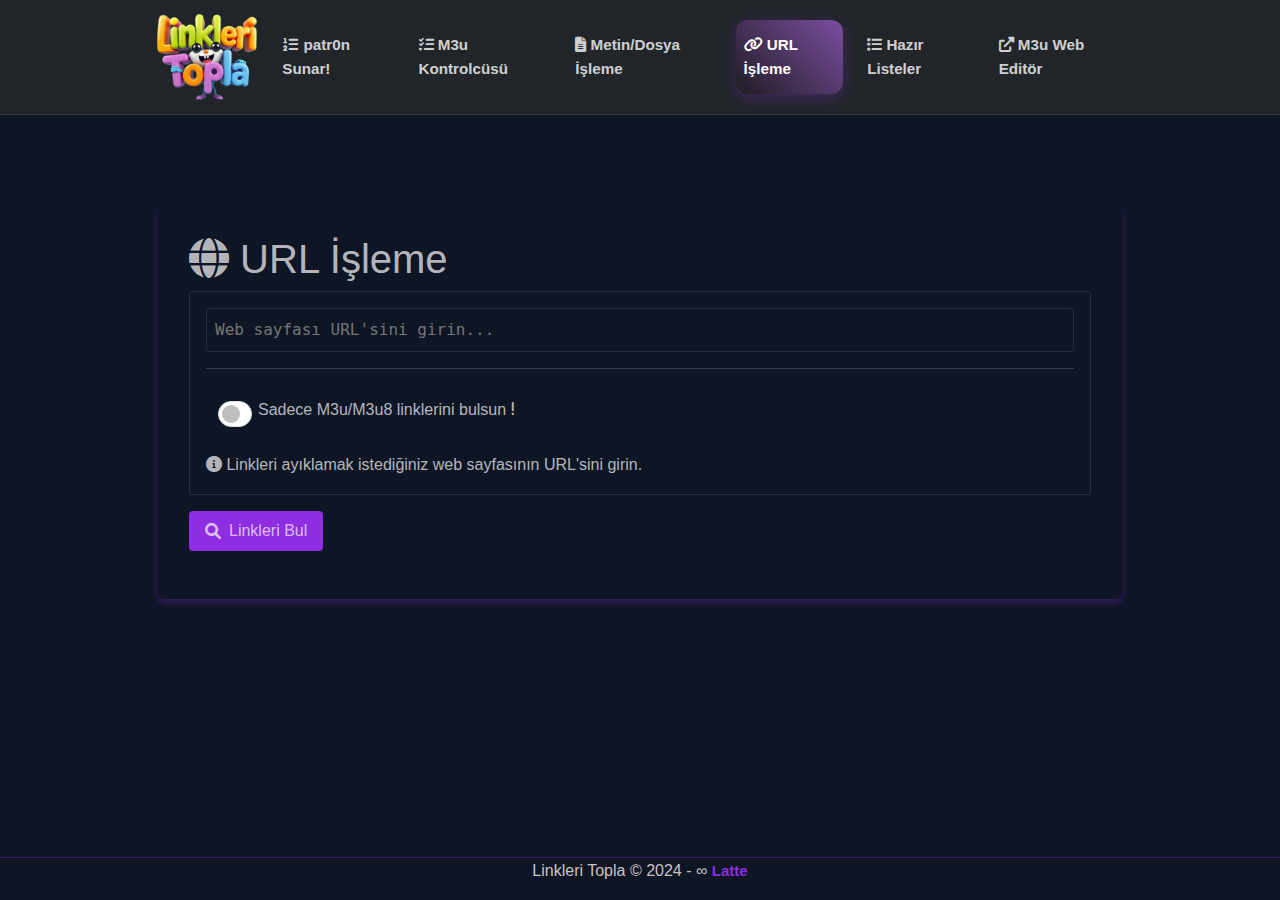
<file: pages/url-parser.html>
<!DOCTYPE html>
<html lang="tr">
<head>
    <meta charset="UTF-8">
    <meta name="viewport" content="width=device-width, initial-scale=1.0">
    <title>URL İşleme - Linkleri Topla</title>
    <link href="https://cdnjs.cloudflare.com/ajax/libs/font-awesome/6.0.0/css/all.min.css" rel="stylesheet">
    <link rel="stylesheet" href="https://cdn.jsdelivr.net/npm/bootstrap@5.3.2/dist/css/bootstrap.min.css">
    <link rel="stylesheet" href="../assets/css/main.css">
    <link rel="stylesheet" href="../assets/css/navbar.css">
    <link rel="icon" type="image/x-icon" href="https://gitlatte.github.io/patr0n/img/favicon.ico">
    <style>
        .parser-container {
            background-color: var(--secondary-color);
            border-radius: 8px;
            padding: 2rem;
            margin-top: 2rem;
            box-shadow: 0 4px 6px var(--shadow-color);
        }
        
        .input-area {
            background-color: var(--background-color);
            border: 1px solid var(--border-color);
            border-radius: 4px;
            padding: 1rem;
            margin-bottom: 1rem;
        }
        
        .url-input {
            width: 100%;
            background-color: var(--background-color);
            color: var(--text-color);
            border: 1px solid var(--border-color);
            border-radius: 4px;
            padding: 0.5rem;
            font-family: 'Consolas', monospace;
        }
        
        .btn {
            background-color: var(--primary-color);
            color: var(--text-color);
            border: none;
            border-radius: 4px;
            padding: 0.5rem 1rem;
            cursor: pointer;
            transition: opacity 0.3s;
            margin-top: 1rem;
        }
        
        .btn:hover {
            opacity: 0.9;
        }

        /* Scroll to top button */
        #scrollTopBtn {
            display: none;
            position: fixed;
            bottom: 20px;
            right: 20px;
            z-index: 99;
            background-color: var(--primary-color);
            color: var(--text-color);
            border: none;
            border-radius: 50%;
            width: 40px;
            height: 40px;
            cursor: pointer;
            transition: opacity 0.3s;
        }

        #scrollTopBtn:hover {
            opacity: 0.8;
        }

        /* Copy all buttons */
        .copy-all-btn {
            margin: 10px 0;
        }

        /* Progress bar styles */
        #customProgressContainer {
            margin-top: 20px;
            display: none;
        }

        .progress {
            height: 25px;
            background-color: #f0f0f0;
            border-radius: 4px;
            overflow: hidden;
            position: relative;
        }

        #customProgress {
            width: 0;
            height: 100%;
            background-color: #4CAF50;
            transition: width 0.3s ease;
        }

        .progress-value {
            position: absolute;
            left: 50%;
            top: 50%;
            transform: translate(-50%, -50%);
            color: #000;
            font-weight: bold;
            text-align: center;
            width: 100%;
            z-index: 1;
        }
    </style>
</head>
<body>
    <nav class="navbar navbar-expand-lg navbar-dark bg-dark mb-4">
        <div class="container">
            <a href="https://gitlatte.github.io/patr0n/" data-page="index.html"><img class="nav-logo" src="https://gitlatte.github.io/patr0n/img/logo.png" title="Giriş ekranına dön" /></a>
            <button class="navbar-toggler" type="button" data-bs-toggle="collapse" data-bs-target="#navbarNav" aria-controls="navbarNav" aria-expanded="false" aria-label="Toggle navigation">
                <span class="navbar-toggler-icon"></span>
            </button>
            <div class="collapse navbar-collapse" id="navbarNav">
                <ul class="navbar-nav">
                    <li class="nav-item">
                        <a class="nav-link" href="patron-iptv.html"><i class="fas fa-list-ol"></i> patr0n Sunar!</a>
                    </li>
                    <li class="nav-item">
                        <a class="nav-link" href="test-m3u.html"><i class="fas fa-list-check"></i> M3u Kontrolcüsü</a>
                    </li>
                    <li class="nav-item">
                        <a class="nav-link" href="text-parser.html"><i class="fas fa-file-alt"></i> Metin/Dosya İşleme</a>
                    </li>
                    <li class="nav-item">
                        <a class="nav-link active" href="url-parser.html"><i class="fas fa-link"></i> URL İşleme</a>
                    </li>
                    <li class="nav-item">
                        <a class="nav-link" href="ready-lists.html"><i class="fas fa-list"></i> Hazır Listeler</a>
                    </li>
                    <li class="nav-item">
                        <a class="nav-link" href="https://gitlatte.github.io/m3ueditor/" target="_blank"><i class="fas fa-external-link-alt"></i> M3u Web Editör</a>
                    </li>
                </ul>
            </div>
        </div>
    </nav>

    <main class="container">
        <div class="parser-container">
            <h1><i class="fas fa-globe"></i> URL İşleme</h1>
            <div class="input-area">
                <input type="url" id="urlInput" class="url-input" placeholder="Web sayfası URL'sini girin...">
                <hr>
                <div class="filter-section mb-3">
                    <div class="form-check form-switch">
                        <input class="form-check-input" type="checkbox" id="m3uFilter">
                        <label class="form-check-label" for="m3uFilter">
                            Sadece M3u/M3u8 linklerini bulsun <i class="fas fa-exclamation fa-sm"></i>
                        </label>
                    </div>
                </div>
                <div class="info-text mt-3">
                    <i class="fas fa-info-circle"></i> Linkleri ayıklamak istediğiniz web sayfasının URL'sini girin.
                </div>
            </div>
            <div class="button-container d-flex justify-content-between align-items-center">
                <button class="btn" onclick="parseURL()">
                    <i class="fas fa-search"></i> Linkleri Bul
                </button>
                <button class="btn copy-all-btn" onclick="copyAllLinks()" style="display: none;">
                    <i class="fas fa-copy"></i> Tüm Linkleri Kopyala
                </button>
            </div>
            <div id="loadingMessage" class="alert alert-info mt-3" style="display: none;">
                <i class="fas fa-spinner fa-spin"></i> İşleniyor...
            </div>
            <div id="errorMessage" class="alert alert-danger mt-3" style="display: none;"></div>
            <div id="customProgressContainer">
                <div class="progress">
                    <div id="customProgress"></div>
                    <div class="progress-value">0%</div>
                </div>
            </div>
            <div id="results" class="mt-3"></div>
            <button class="btn copy-all-btn" onclick="copyAllLinks()" style="display: none;">
                <i class="fas fa-copy"></i> Tüm Linkleri Kopyala
            </button>
        </div>
        <button id="scrollTopBtn" onclick="scrollToTop()">
            <i class="fas fa-arrow-up"></i>
        </button>
    </main>
    <script src="https://code.jquery.com/jquery-3.7.1.min.js"></script>
    <script src="https://cdn.jsdelivr.net/npm/bootstrap@5.3.2/dist/js/bootstrap.bundle.min.js"></script>
    <script src="../assets/js/main.js"></script>
    <script src="../js/url-parser.js"></script>
    
    <div class="footer-pages">
        <p>Linkleri Topla © 2024 - ∞ <a href="https://forum.sinetech.tr/uye/latte.1668/">Latte</a></p>
      </div>
</body>
</html>

<style>
        .filter-section {
            background-color: var(--background-color);
            border-radius: 6px;
            padding: 0.75rem;
            margin: 1rem 0;
        }

        .custom-filter {
            margin: 0;
        }

        .custom-filter .form-check-input {
            margin-right: 0.5rem;
        }

        .button-container {
            margin-top: 1rem;
        }

        .button-container .btn {
            margin-top: 0;
        }
    </style>
</file>
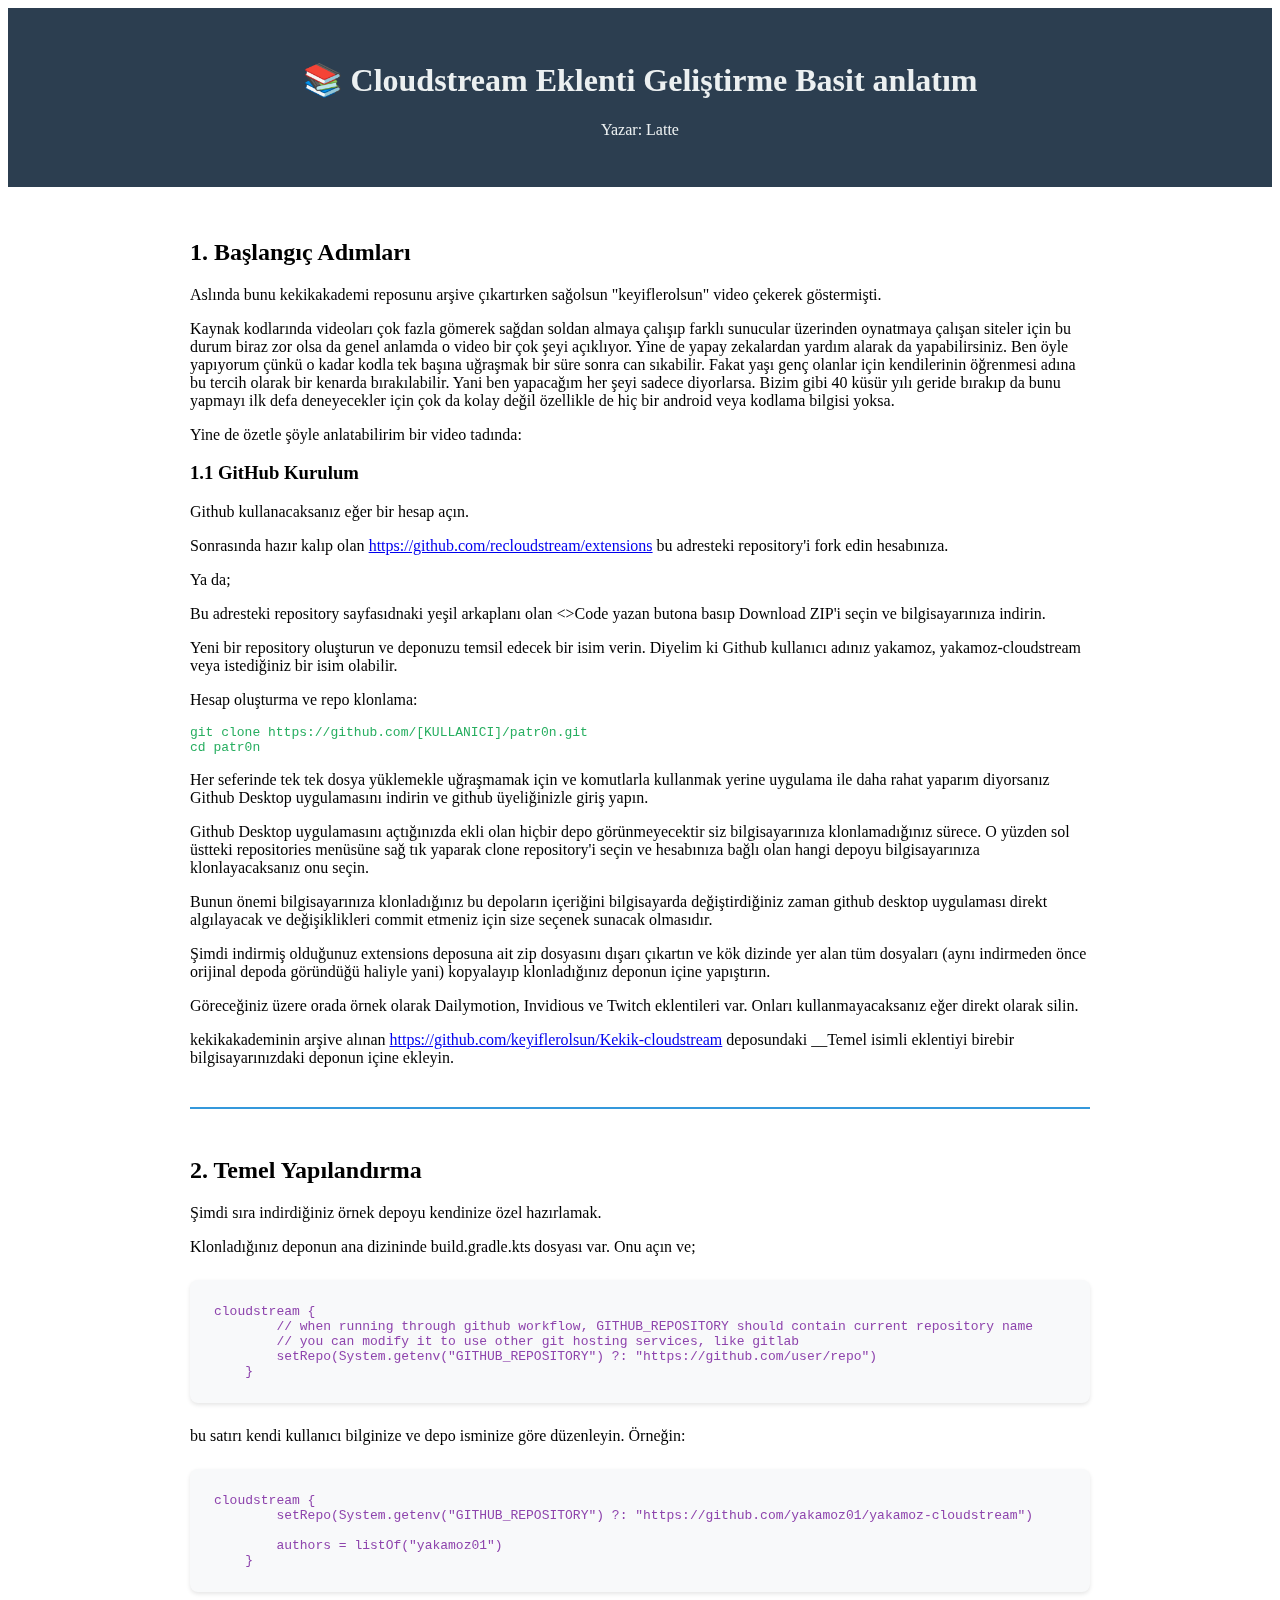
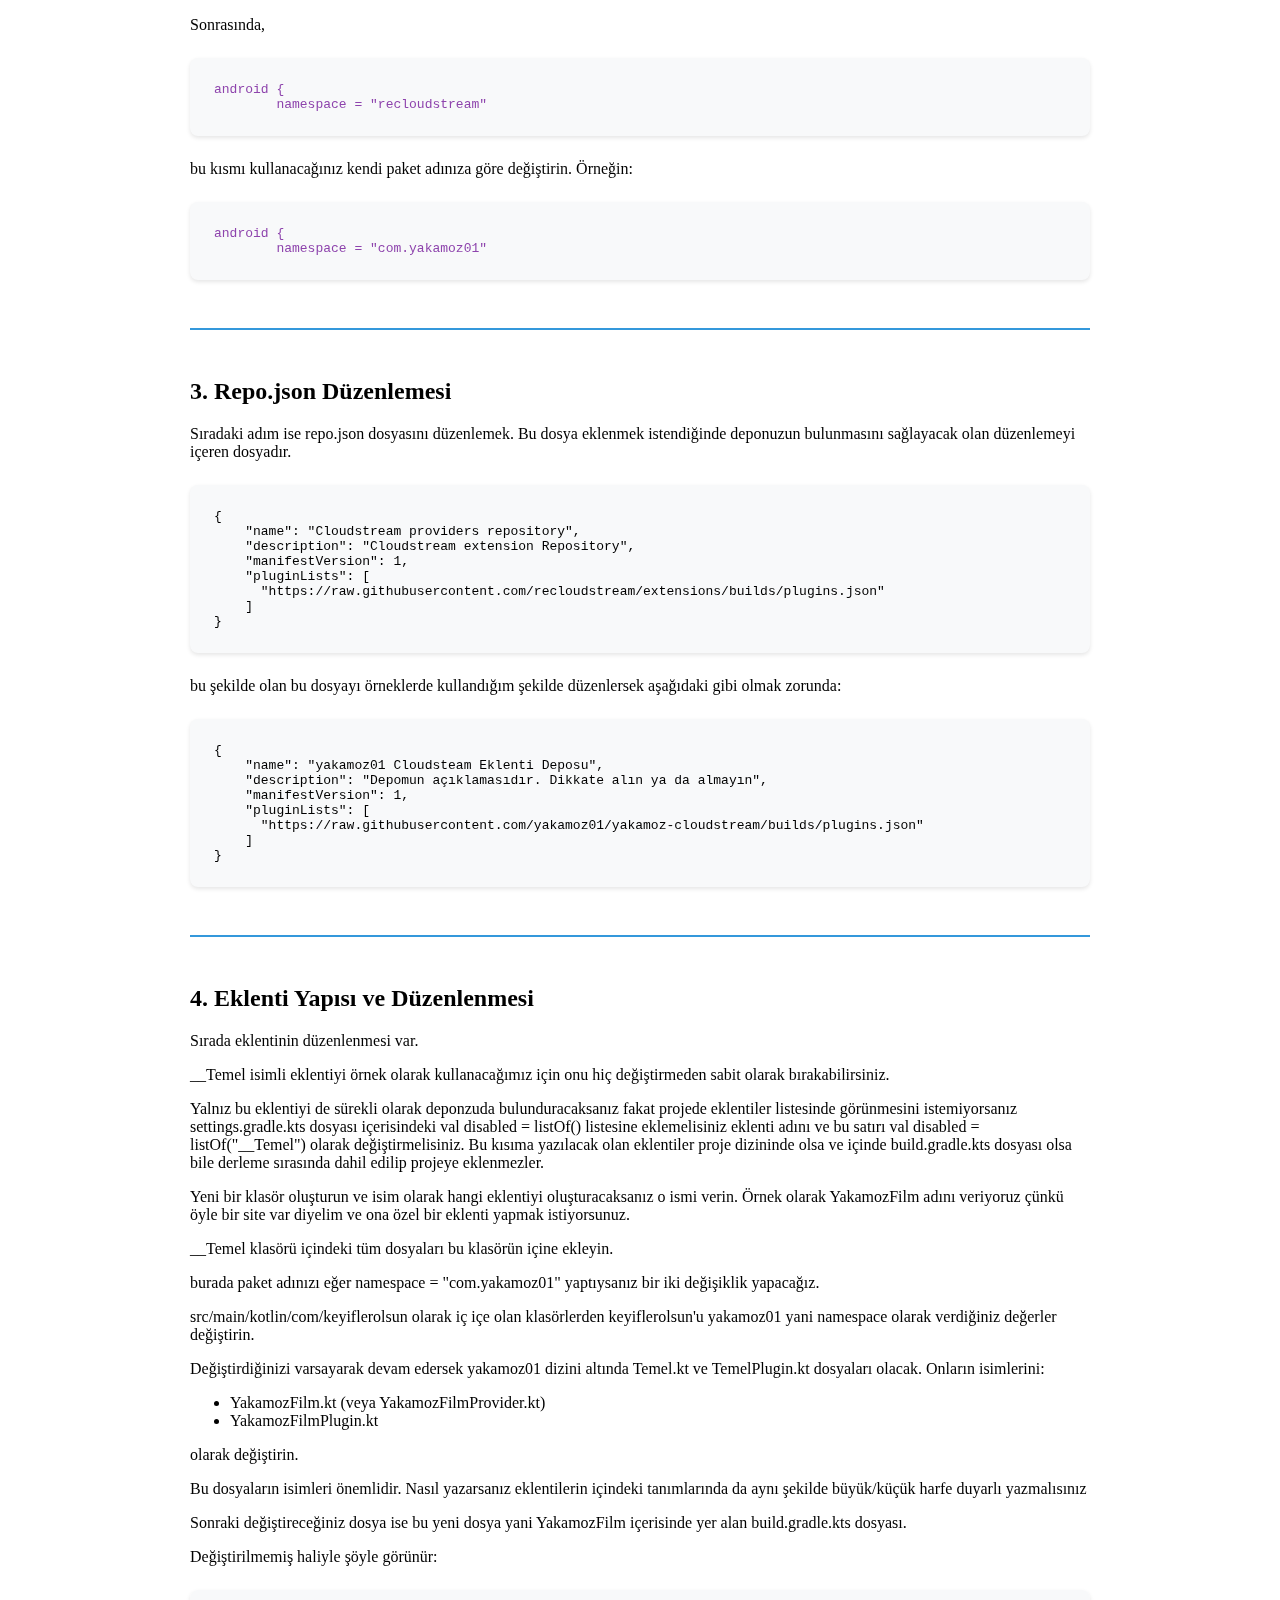
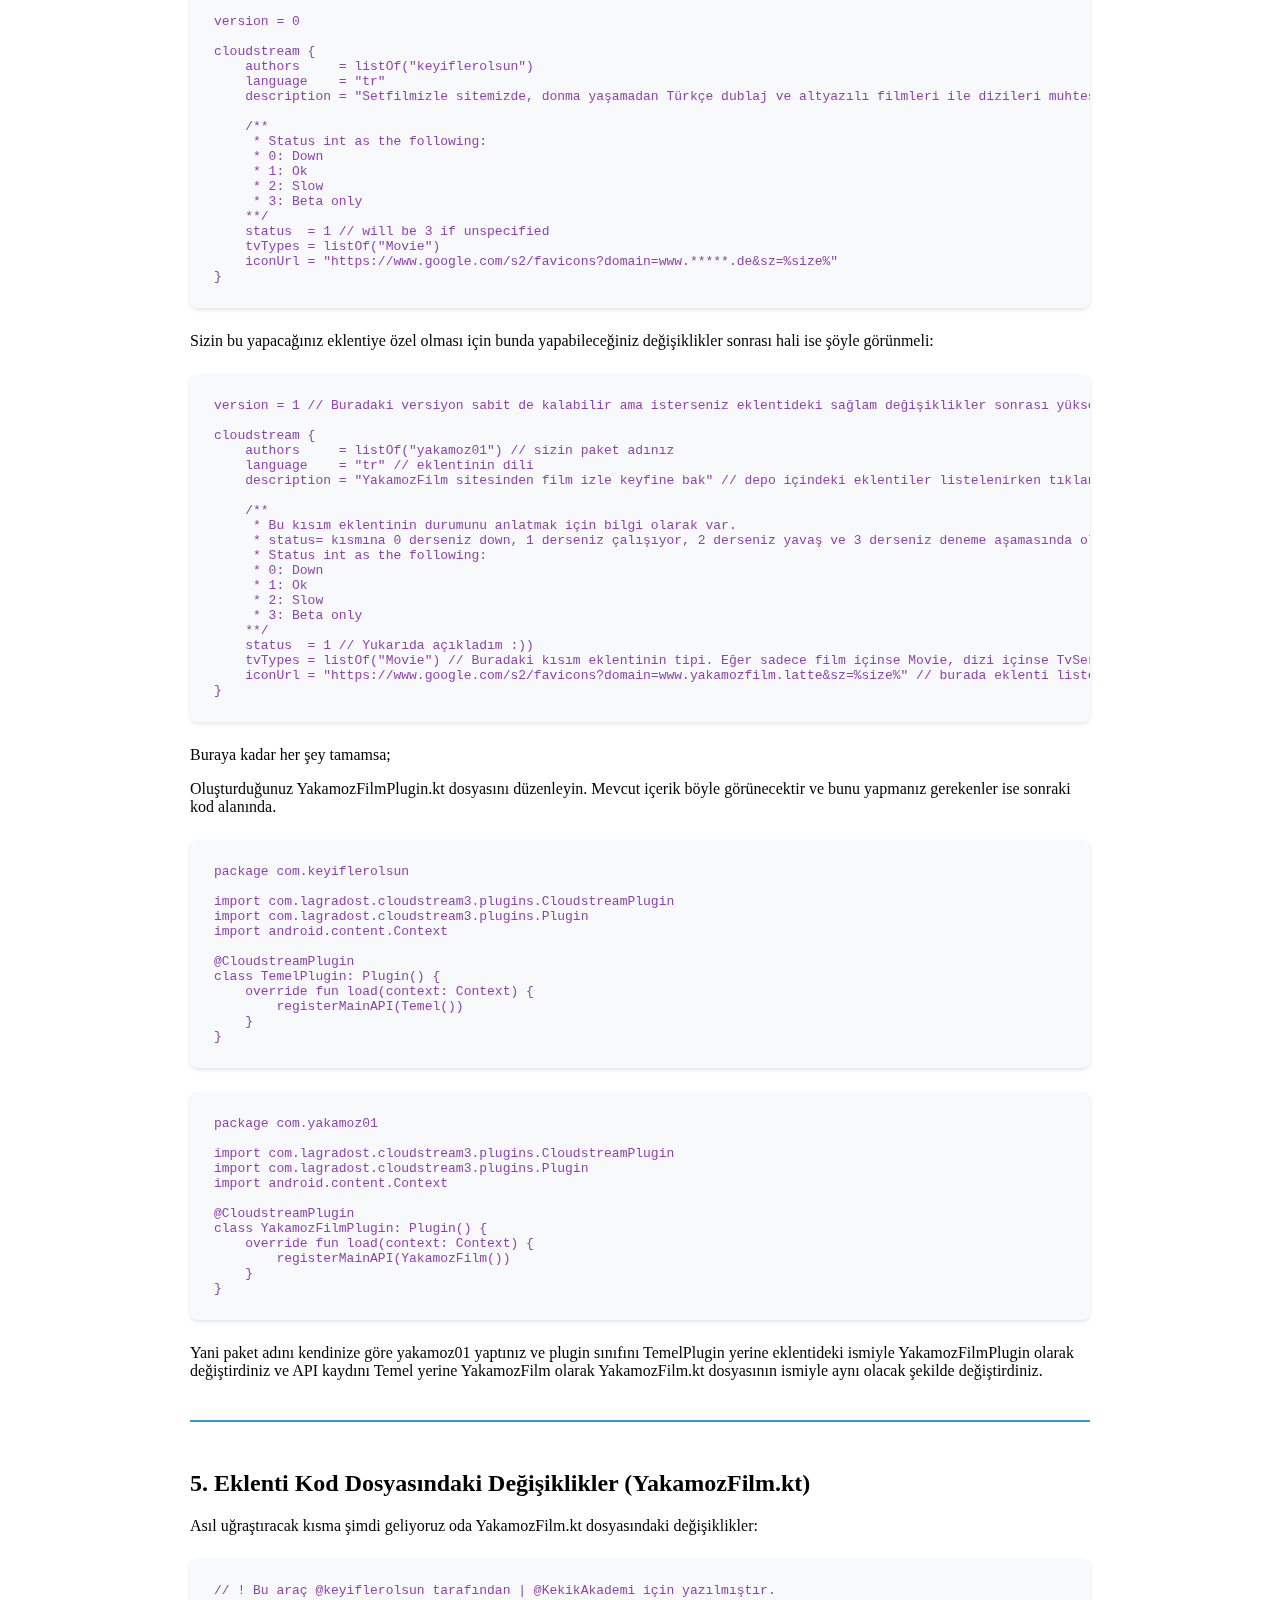
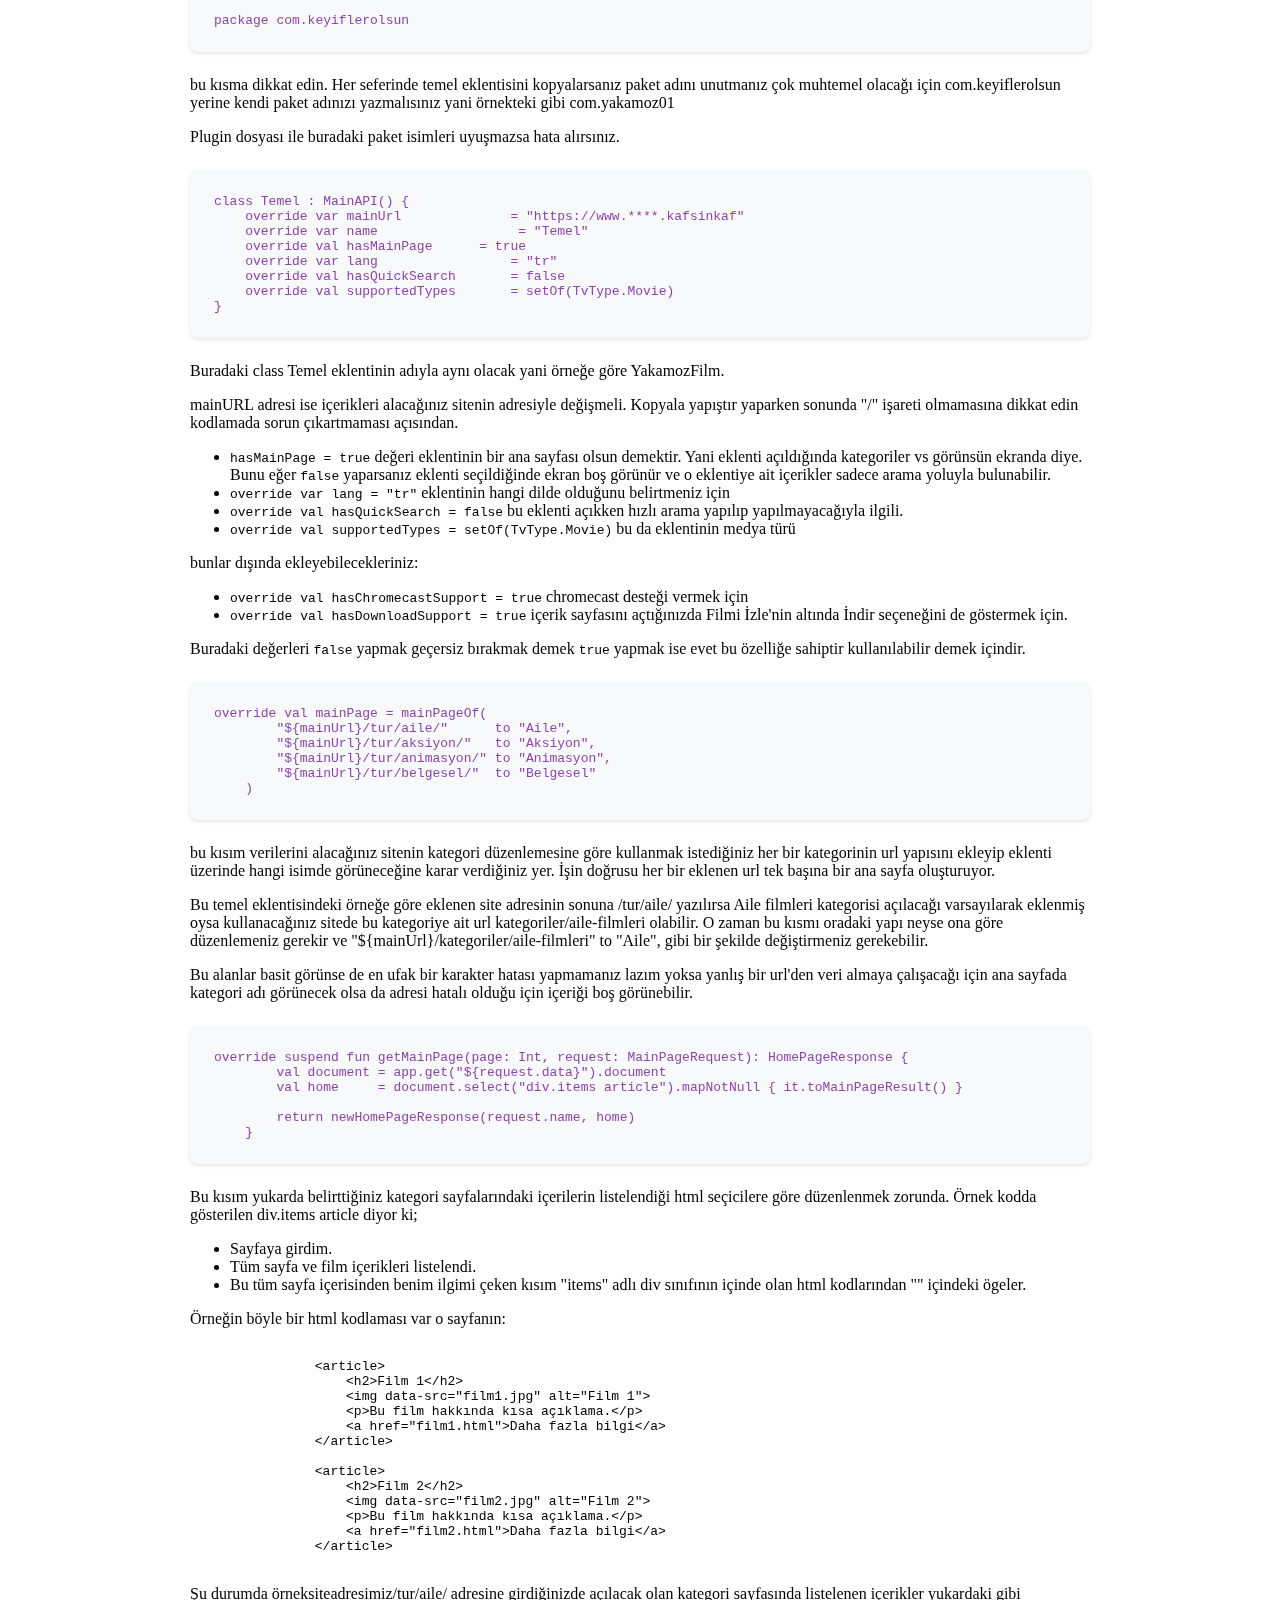
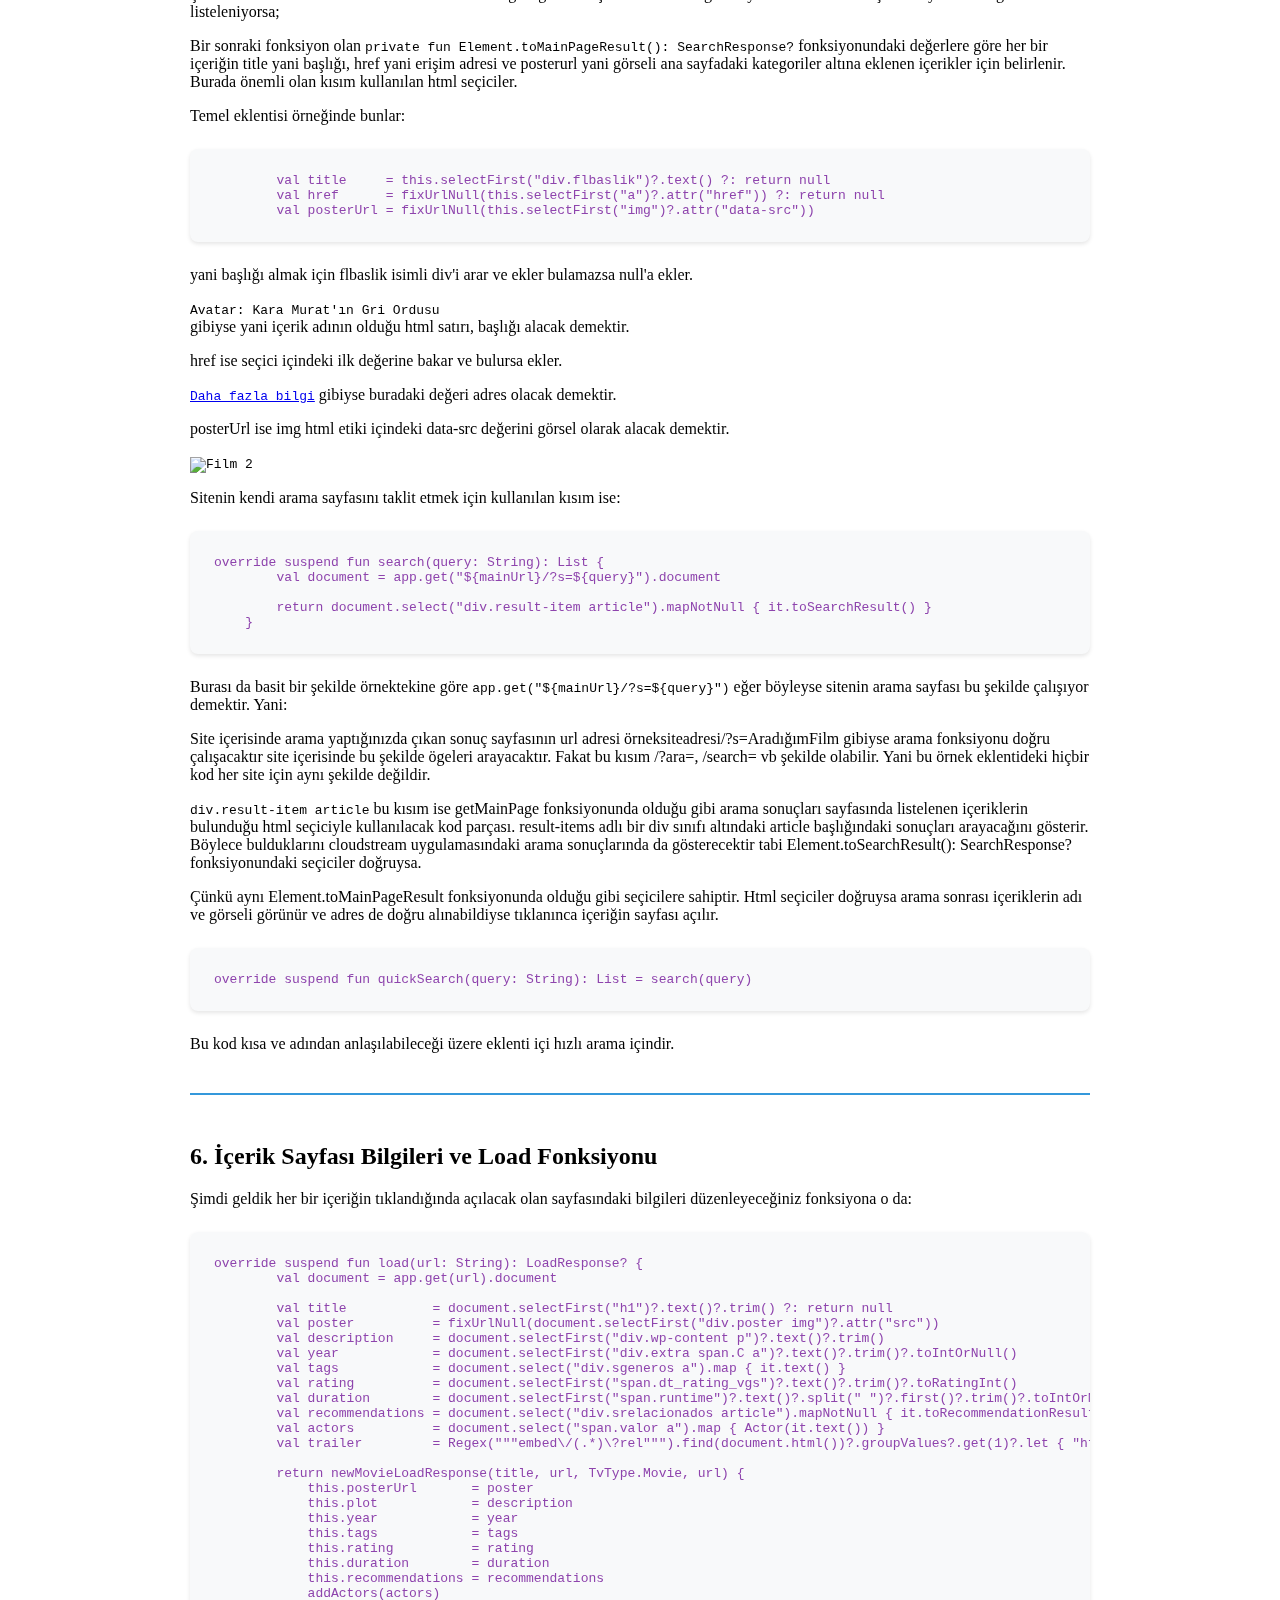
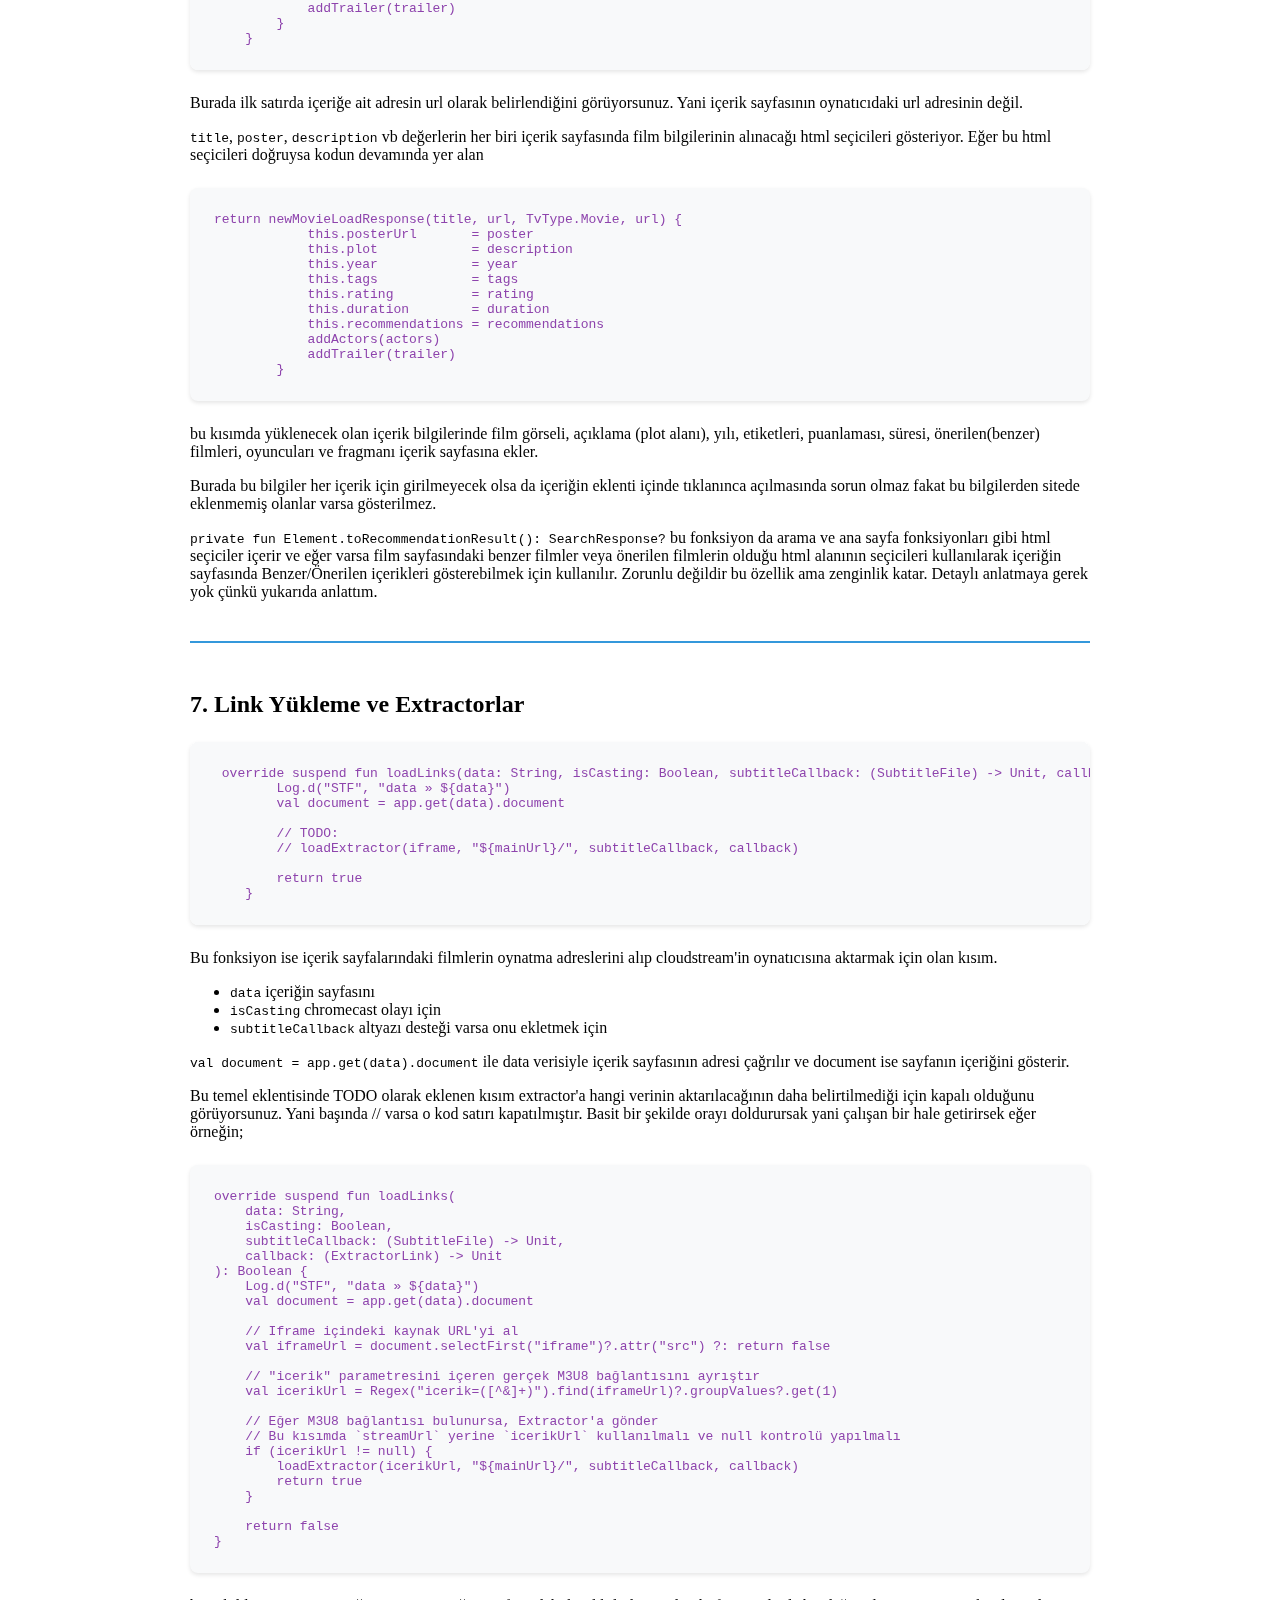
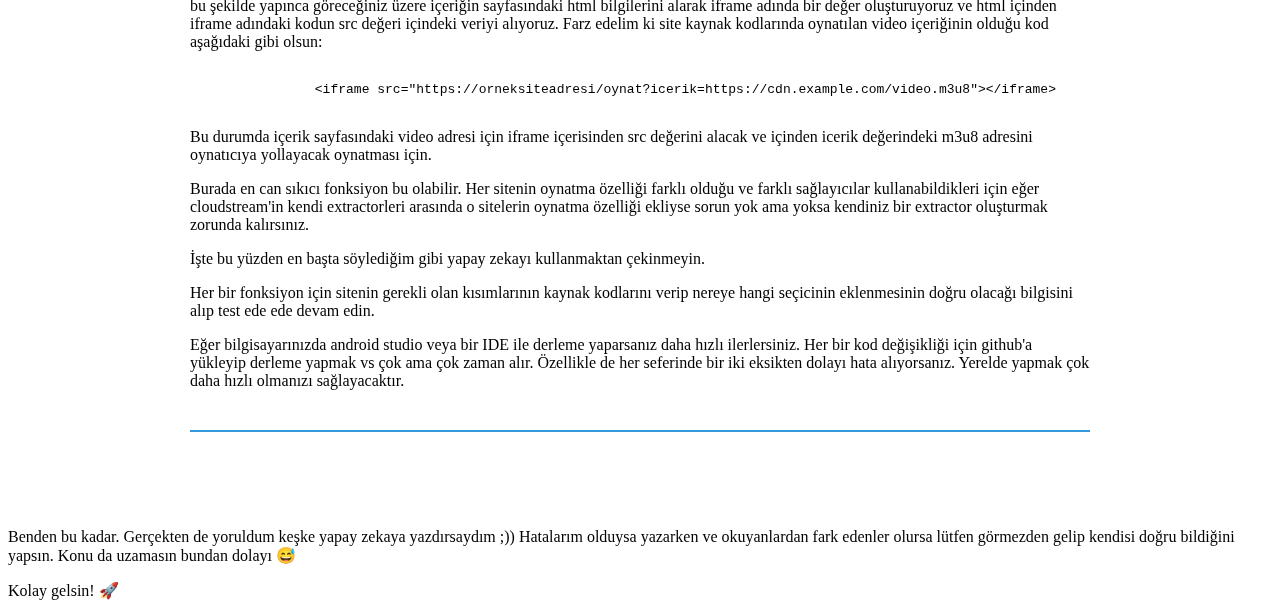
<file: tests/test.html>
<!DOCTYPE html>
<html lang="tr">
<head>
    <meta charset="UTF-8">
    <meta name="viewport" content="width=device-width, initial-scale=1.0">
    <title>Cloudstream Eklenti Geliştirme Basit Anlatım</title>
    <link rel="stylesheet" href="../assets/css/text-parser.css">
    <style>
        /* Temel Sayfa Yapısı */
        .guide-header {
            text-align: center;
            padding: 2rem;
            background: #2c3e50;
            color: #ecf0f1;
        }

        .guide-container {
            max-width: 900px;
            margin: 0 auto;
            padding: 2rem;
        }

        .chapter {
            margin-bottom: 3rem;
            border-bottom: 2px solid #3498db;
            padding-bottom: 1.5rem;
        }

        /* Kod Blokları */
        .code-sample {
            background: #f8f9fa;
            border-radius: 8px;
            padding: 1.5rem;
            margin: 1.5rem 0;
            box-shadow: 0 2px 4px rgba(0,0,0,0.1);
            overflow-x: auto; /* Yatay kaydırma ekler */
        }

        .code-sample pre {
            margin: 0;
            padding: 0;
        }

        .language-kotlin {
            color: #8e44ad;
        }

        .language-bash {
            color: #27ae60;
        }

        .language-html {
            color: #e67e22; /* HTML için renk */
        }

        /* Önemli Uyarılar */
        .important-note {
            background: #fff3cd;
            border-left: 4px solid #ffc107;
            padding: 1rem;
            margin: 2rem 0;
            border-radius: 4px;
        }

        .warning-icon {
            font-size: 1.5rem;
            margin-bottom: 0.5rem;
        }

        /* Responsive Tasarım */
        @media (max-width: 768px) {
            .guide-container {
                padding: 1rem;
            }
            .code-sample {
                 padding: 1rem;
            }
        }
    </style>
</head>
<body>
    <header class="guide-header">
        <h1>📚 Cloudstream Eklenti Geliştirme Basit anlatım</h1>
        <p class="meta-info">Yazar: Latte</p>
    </header>

    <main class="guide-container">
        <section class="chapter">
            <h2>1. Başlangıç Adımları</h2>
            
            <p>Aslında bunu kekikakademi reposunu arşive çıkartırken sağolsun "keyiflerolsun" video çekerek göstermişti.</p>
            <p>Kaynak kodlarında videoları çok fazla gömerek sağdan soldan almaya çalışıp farklı sunucular üzerinden oynatmaya çalışan siteler için bu durum biraz zor olsa da genel anlamda o video bir çok şeyi açıklıyor. Yine de yapay zekalardan yardım alarak da yapabilirsiniz. Ben öyle yapıyorum çünkü o kadar kodla tek başına uğraşmak bir süre sonra can sıkabilir. Fakat yaşı genç olanlar için kendilerinin öğrenmesi adına bu tercih olarak bir kenarda bırakılabilir. Yani ben yapacağım her şeyi sadece diyorlarsa. Bizim gibi 40 küsür yılı geride bırakıp da bunu yapmayı ilk defa deneyecekler için çok da kolay değil özellikle de hiç bir android veya kodlama bilgisi yoksa.</p>
            <p>Yine de özetle şöyle anlatabilirim bir video tadında:</p>

            <div class="step">
                <h3>1.1 GitHub Kurulum</h3>
                <p>Github kullanacaksanız eğer bir hesap açın.</p>
                <p>Sonrasında hazır kalıp olan <a href="https://github.com/recloudstream/extensions" target="_blank">https://github.com/recloudstream/extensions</a> bu adresteki repository'i fork edin hesabınıza.</p>
                <p>Ya da;</p>
                <p>Bu adresteki repository sayfasıdnaki yeşil arkaplanı olan <>Code yazan butona basıp Download ZIP'i seçin ve bilgisayarınıza indirin.</p>
                <p>Yeni bir repository oluşturun ve deponuzu temsil edecek bir isim verin. Diyelim ki Github kullanıcı adınız yakamoz, yakamoz-cloudstream veya istediğiniz bir isim olabilir.</p>

                <p>Hesap oluşturma ve repo klonlama:</p>
                <pre><code class="language-bash">git clone https://github.com/[KULLANICI]/patr0n.git
cd patr0n</code></pre>

                <p>Her seferinde tek tek dosya yüklemekle uğraşmamak için ve komutlarla kullanmak yerine uygulama ile daha rahat yaparım diyorsanız Github Desktop uygulamasını indirin ve github üyeliğinizle giriş yapın.</p>
                <p>Github Desktop uygulamasını açtığınızda ekli olan hiçbir depo görünmeyecektir siz bilgisayarınıza klonlamadığınız sürece. O yüzden sol üstteki repositories menüsüne sağ tık yaparak clone repository'i seçin ve hesabınıza bağlı olan hangi depoyu bilgisayarınıza klonlayacaksanız onu seçin.</p>
                <p>Bunun önemi bilgisayarınıza klonladığınız bu depoların içeriğini bilgisayarda değiştirdiğiniz zaman github desktop uygulaması direkt algılayacak ve değişiklikleri commit etmeniz için size seçenek sunacak olmasıdır.</p>
                <p>Şimdi indirmiş olduğunuz extensions deposuna ait zip dosyasını dışarı çıkartın ve kök dizinde yer alan tüm dosyaları (aynı indirmeden önce orijinal depoda göründüğü haliyle yani) kopyalayıp klonladığınız deponun içine yapıştırın.</p>
                <p>Göreceğiniz üzere orada örnek olarak Dailymotion, Invidious ve Twitch eklentileri var. Onları kullanmayacaksanız eğer direkt olarak silin.</p>
                <p>kekikakademinin arşive alınan <a href="https://github.com/keyiflerolsun/Kekik-cloudstream" target="_blank">https://github.com/keyiflerolsun/Kekik-cloudstream</a> deposundaki __Temel isimli eklentiyi birebir bilgisayarınızdaki deponun içine ekleyin.</p>
            </div>
        </section>

        <section class="chapter">
            <h2>2. Temel Yapılandırma</h2>
            <p>Şimdi sıra indirdiğiniz örnek depoyu kendinize özel hazırlamak.</p>
            <p>Klonladığınız deponun ana dizininde build.gradle.kts dosyası var. Onu açın ve;</p>
            <div class="code-sample">
                <pre><code class="language-kotlin">cloudstream {
        // when running through github workflow, GITHUB_REPOSITORY should contain current repository name
        // you can modify it to use other git hosting services, like gitlab
        setRepo(System.getenv("GITHUB_REPOSITORY") ?: "https://github.com/user/repo")
    }</code></pre>
            </div>
            <p>bu satırı kendi kullanıcı bilginize ve depo isminize göre düzenleyin. Örneğin:</p>
             <div class="code-sample">
                <pre><code class="language-kotlin">cloudstream {
        setRepo(System.getenv("GITHUB_REPOSITORY") ?: "https://github.com/yakamoz01/yakamoz-cloudstream")

        authors = listOf("yakamoz01")
    }</code></pre>
            </div>
            <p>Sonrasında,</p>
             <div class="code-sample">
                <pre><code class="language-kotlin">android {
        namespace = "recloudstream"</code></pre>
            </div>
            <p>bu kısmı kullanacağınız kendi paket adınıza göre değiştirin. Örneğin:</p>
             <div class="code-sample">
                <pre><code class="language-kotlin">android {
        namespace = "com.yakamoz01"</code></pre>
            </div>
        </section>

        <section class="chapter">
            <h2>3. Repo.json Düzenlemesi</h2>
             <p>Sıradaki adım ise repo.json dosyasını düzenlemek. Bu dosya eklenmek istendiğinde deponuzun bulunmasını sağlayacak olan düzenlemeyi içeren dosyadır.</p>
             <div class="code-sample">
                <pre><code class="language-json">{
    "name": "Cloudstream providers repository",
    "description": "Cloudstream extension Repository",
    "manifestVersion": 1,
    "pluginLists": [
      "https://raw.githubusercontent.com/recloudstream/extensions/builds/plugins.json"
    ]
}</code></pre>
            </div>
            <p>bu şekilde olan bu dosyayı örneklerde kullandığım şekilde düzenlersek aşağıdaki gibi olmak zorunda:</p>
             <div class="code-sample">
                <pre><code class="language-json">{
    "name": "yakamoz01 Cloudsteam Eklenti Deposu",
    "description": "Depomun açıklamasıdır. Dikkate alın ya da almayın",
    "manifestVersion": 1,
    "pluginLists": [
      "https://raw.githubusercontent.com/yakamoz01/yakamoz-cloudstream/builds/plugins.json"
    ]
}</code></pre>
            </div>
        </section>

        <section class="chapter">
             <h2>4. Eklenti Yapısı ve Düzenlenmesi</h2>
             <p>Sırada eklentinin düzenlenmesi var.</p>
             <p>__Temel isimli eklentiyi örnek olarak kullanacağımız için onu hiç değiştirmeden sabit olarak bırakabilirsiniz.</p>
             <p>Yalnız bu eklentiyi de sürekli olarak deponzuda bulunduracaksanız fakat projede eklentiler listesinde görünmesini istemiyorsanız settings.gradle.kts dosyası içerisindeki val disabled = listOf<String>() listesine eklemelisiniz eklenti adını ve bu satırı val disabled = listOf<String>("__Temel") olarak değiştirmelisiniz. Bu kısıma yazılacak olan eklentiler proje dizininde olsa ve içinde build.gradle.kts dosyası olsa bile derleme sırasında dahil edilip projeye eklenmezler.</p>
             <p>Yeni bir klasör oluşturun ve isim olarak hangi eklentiyi oluşturacaksanız o ismi verin. Örnek olarak YakamozFilm adını veriyoruz çünkü öyle bir site var diyelim ve ona özel bir eklenti yapmak istiyorsunuz.</p>
             <p>__Temel klasörü içindeki tüm dosyaları bu klasörün içine ekleyin.</p>
             <p>burada paket adınızı eğer namespace = "com.yakamoz01" yaptıysanız bir iki değişiklik yapacağız.</p>
             <p>src/main/kotlin/com/keyiflerolsun olarak iç içe olan klasörlerden keyiflerolsun'u yakamoz01 yani namespace olarak verdiğiniz değerler değiştirin.</p>
             <p>Değiştirdiğinizi varsayarak devam edersek yakamoz01 dizini altında Temel.kt ve TemelPlugin.kt dosyaları olacak. Onların isimlerini:</p>
             <ul>
                 <li>YakamozFilm.kt (veya YakamozFilmProvider.kt)</li>
                 <li>YakamozFilmPlugin.kt</li>
             </ul>
             <p>olarak değiştirin.</p>
             <p>Bu dosyaların isimleri önemlidir. Nasıl yazarsanız eklentilerin içindeki tanımlarında da aynı şekilde büyük/küçük harfe duyarlı yazmalısınız</p>
             <p>Sonraki değiştireceğiniz dosya ise bu yeni dosya yani YakamozFilm içerisinde yer alan build.gradle.kts dosyası.</p>
             <p>Değiştirilmemiş haliyle şöyle görünür:</p>
             <div class="code-sample">
                 <pre><code class="language-kotlin">version = 0

cloudstream {
    authors     = listOf("keyiflerolsun")
    language    = "tr"
    description = "Setfilmizle sitemizde, donma yaşamadan Türkçe dublaj ve altyazılı filmleri ile dizileri muhteşem 1080p full HD kalitesinde izleyebilirsiniz."

    /**
     * Status int as the following:
     * 0: Down
     * 1: Ok
     * 2: Slow
     * 3: Beta only
    **/
    status  = 1 // will be 3 if unspecified
    tvTypes = listOf("Movie")
    iconUrl = "https://www.google.com/s2/favicons?domain=www.*****.de&sz=%size%"
}</code></pre>
            </div>
            <p>Sizin bu yapacağınız eklentiye özel olması için bunda yapabileceğiniz değişiklikler sonrası hali ise şöyle görünmeli:</p>
             <div class="code-sample">
                 <pre><code class="language-kotlin">version = 1 // Buradaki versiyon sabit de kalabilir ama isterseniz eklentideki sağlam değişiklikler sonrası yükseltebilirsiniz.

cloudstream {
    authors     = listOf("yakamoz01") // sizin paket adınız
    language    = "tr" // eklentinin dili
    description = "YakamozFilm sitesinden film izle keyfine bak" // depo içindeki eklentiler listelenirken tıklandığında görünmesi için kısa açıklama

    /**
     * Bu kısım eklentinin durumunu anlatmak için bilgi olarak var.
     * status= kısmına 0 derseniz down, 1 derseniz çalışıyor, 2 derseniz yavaş ve 3 derseniz deneme aşamasında olduğunu anlatır uygulamaya
     * Status int as the following:
     * 0: Down
     * 1: Ok
     * 2: Slow
     * 3: Beta only
    **/
    status  = 1 // Yukarıda açıkladım :))
    tvTypes = listOf("Movie") // Buradaki kısım eklentinin tipi. Eğer sadece film içinse Movie, dizi içinse TvSeries vb şeklinde düzenlenir.
    iconUrl = "https://www.google.com/s2/favicons?domain=www.yakamozfilm.latte&sz=%size%" // burada eklenti listesindeki simgesini direkt sitenin faviconunu alarak kullanmak için düzenleme yaparsınız. İsterseniz farklı bir görsel url adresi de verebilirsiniz.
}</code></pre>
            </div>
             <p>Buraya kadar her şey tamamsa;</p>
             <p>Oluşturduğunuz YakamozFilmPlugin.kt dosyasını düzenleyin. Mevcut içerik böyle görünecektir ve bunu yapmanız gerekenler ise sonraki kod alanında.</p>
             <div class="code-sample">
                 <pre><code class="language-kotlin">package com.keyiflerolsun

import com.lagradost.cloudstream3.plugins.CloudstreamPlugin
import com.lagradost.cloudstream3.plugins.Plugin
import android.content.Context

@CloudstreamPlugin
class TemelPlugin: Plugin() {
    override fun load(context: Context) {
        registerMainAPI(Temel())
    }
}</code></pre>
            </div>
            <div class="code-sample">
                 <pre><code class="language-kotlin">package com.yakamoz01

import com.lagradost.cloudstream3.plugins.CloudstreamPlugin
import com.lagradost.cloudstream3.plugins.Plugin
import android.content.Context

@CloudstreamPlugin
class YakamozFilmPlugin: Plugin() {
    override fun load(context: Context) {
        registerMainAPI(YakamozFilm())
    }
}</code></pre>
            </div>
             <p>Yani paket adını kendinize göre yakamoz01 yaptınız ve plugin sınıfını TemelPlugin yerine eklentideki ismiyle YakamozFilmPlugin olarak değiştirdiniz ve API kaydını Temel yerine YakamozFilm olarak YakamozFilm.kt dosyasının ismiyle aynı olacak şekilde değiştirdiniz.</p>
        </section>

        <section class="chapter">
            <h2>5. Eklenti Kod Dosyasındaki Değişiklikler (YakamozFilm.kt)</h2>
            <p>Asıl uğraştıracak kısma şimdi geliyoruz oda YakamozFilm.kt dosyasındaki değişiklikler:</p>
            <div class="code-sample">
                <pre><code class="language-kotlin">// ! Bu araç @keyiflerolsun tarafından | @KekikAkademi için yazılmıştır.

package com.keyiflerolsun</code></pre>
            </div>
            <p>bu kısma dikkat edin. Her seferinde temel eklentisini kopyalarsanız paket adını unutmanız çok muhtemel olacağı için com.keyiflerolsun yerine kendi paket adınızı yazmalısınız yani örnekteki gibi com.yakamoz01</p>
            <p>Plugin dosyası ile buradaki paket isimleri uyuşmazsa hata alırsınız.</p>
             <div class="code-sample">
                <pre><code class="language-kotlin">class Temel : MainAPI() {
    override var mainUrl              = "https://www.****.kafsinkaf"
    override var name                  = "Temel"
    override val hasMainPage      = true
    override var lang                 = "tr"
    override val hasQuickSearch       = false
    override val supportedTypes       = setOf(TvType.Movie)
}</code></pre>
            </div>
            <p>Buradaki class Temel eklentinin adıyla aynı olacak yani örneğe göre YakamozFilm.</p>
            <p>mainURL adresi ise içerikleri alacağınız sitenin adresiyle değişmeli. Kopyala yapıştır yaparken sonunda "/" işareti olmamasına dikkat edin kodlamada sorun çıkartmaması açısından.</p>
            <ul>
                <li><code>hasMainPage = true</code> değeri eklentinin bir ana sayfası olsun demektir. Yani eklenti açıldığında kategoriler vs görünsün ekranda diye. Bunu eğer <code>false</code> yaparsanız eklenti seçildiğinde ekran boş görünür ve o eklentiye ait içerikler sadece arama yoluyla bulunabilir.</li>
                <li><code>override var lang = "tr"</code> eklentinin hangi dilde olduğunu belirtmeniz için</li>
                <li><code>override val hasQuickSearch = false</code> bu eklenti açıkken hızlı arama yapılıp yapılmayacağıyla ilgili.</li>
                <li><code>override val supportedTypes = setOf(TvType.Movie)</code> bu da eklentinin medya türü</li>
            </ul>
            <p>bunlar dışında ekleyebilecekleriniz:</p>
            <ul>
                <li><code>override val hasChromecastSupport = true</code> chromecast desteği vermek için</li>
                <li><code>override val hasDownloadSupport = true</code> içerik sayfasını açtığınızda Filmi İzle'nin altında İndir seçeneğini de göstermek için.</li>
            </ul>
            <p>Buradaki değerleri <code>false</code> yapmak geçersiz bırakmak demek <code>true</code> yapmak ise evet bu özelliğe sahiptir kullanılabilir demek içindir.</p>
            <div class="code-sample">
                <pre><code class="language-kotlin">override val mainPage = mainPageOf(
        "${mainUrl}/tur/aile/"      to "Aile",
        "${mainUrl}/tur/aksiyon/"   to "Aksiyon",
        "${mainUrl}/tur/animasyon/" to "Animasyon",
        "${mainUrl}/tur/belgesel/"  to "Belgesel"
    )</code></pre>
            </div>
            <p>bu kısım verilerini alacağınız sitenin kategori düzenlemesine göre kullanmak istediğiniz her bir kategorinin url yapısını ekleyip eklenti üzerinde hangi isimde görüneceğine karar verdiğiniz yer. İşin doğrusu her bir eklenen url tek başına bir ana sayfa oluşturuyor.</p>
            <p>Bu temel eklentisindeki örneğe göre eklenen site adresinin sonuna /tur/aile/ yazılırsa Aile filmleri kategorisi açılacağı varsayılarak eklenmiş oysa kullanacağınız sitede bu kategoriye ait url kategoriler/aile-filmleri olabilir. O zaman bu kısmı oradaki yapı neyse ona göre düzenlemeniz gerekir ve "${mainUrl}/kategoriler/aile-filmleri" to "Aile", gibi bir şekilde değiştirmeniz gerekebilir.</p>
            <p>Bu alanlar basit görünse de en ufak bir karakter hatası yapmamanız lazım yoksa yanlış bir url'den veri almaya çalışacağı için ana sayfada kategori adı görünecek olsa da adresi hatalı olduğu için içeriği boş görünebilir.</p>
            <div class="code-sample">
                <pre><code class="language-kotlin">override suspend fun getMainPage(page: Int, request: MainPageRequest): HomePageResponse {
        val document = app.get("${request.data}").document
        val home     = document.select("div.items article").mapNotNull { it.toMainPageResult() }

        return newHomePageResponse(request.name, home)
    }</code></pre>
            </div>
            <p>Bu kısım yukarda belirttiğiniz kategori sayfalarındaki içerilerin listelendiği html seçicilere göre düzenlenmek zorunda. Örnek kodda gösterilen div.items article diyor ki;</p>
            <ul>
                <li>Sayfaya girdim.</li>
                <li>Tüm sayfa ve film içerikleri listelendi.</li>
                <li>Bu tüm sayfa içerisinden benim ilgimi çeken kısım "items" adlı div sınıfının içinde olan html kodlarından "<articles>" içindeki ögeler.</li>
            </ul>
            <p>Örneğin böyle bir html kodlaması var o sayfanın:</p>
            <pre><code>
                &lt;article&gt;
                    &lt;h2&gt;Film 1&lt;/h2&gt;
                    &lt;img data-src="film1.jpg" alt="Film 1"&gt;
                    &lt;p&gt;Bu film hakkında kısa açıklama.&lt;/p&gt;
                    &lt;a href="film1.html"&gt;Daha fazla bilgi&lt;/a&gt;
                &lt;/article&gt;
                
                &lt;article&gt;
                    &lt;h2&gt;Film 2&lt;/h2&gt;
                    &lt;img data-src="film2.jpg" alt="Film 2"&gt;
                    &lt;p&gt;Bu film hakkında kısa açıklama.&lt;/p&gt;
                    &lt;a href="film2.html"&gt;Daha fazla bilgi&lt;/a&gt;
                &lt;/article&gt;
                </code></pre>
                
            </div>
             <p>Şu durumda örneksiteadresimiz/tur/aile/ adresine girdiğinizde açılacak olan kategori sayfasında listelenen içerikler yukardaki gibi listeleniyorsa;</p>
             <p>Bir sonraki fonksiyon olan <code>private fun Element.toMainPageResult(): SearchResponse?</code> fonksiyonundaki değerlere göre her bir içeriğin title yani başlığı, href yani erişim adresi ve posterurl yani görseli ana sayfadaki kategoriler altına eklenen içerikler için belirlenir. Burada önemli olan kısım kullanılan html seçiciler.</p>
             <p>Temel eklentisi örneğinde bunlar:</p>
             <div class="code-sample">
                 <pre><code class="language-kotlin">        val title     = this.selectFirst("div.flbaslik")?.text() ?: return null
        val href      = fixUrlNull(this.selectFirst("a")?.attr("href")) ?: return null
        val posterUrl = fixUrlNull(this.selectFirst("img")?.attr("data-src"))
</code></pre>
             </div>
             <p>yani başlığı almak için flbaslik isimli div'i arar ve ekler bulamazsa null'a ekler.</p>
             <p><code><div class="flbaslik">Avatar: Kara Murat'ın Gri Ordusu</div></code> gibiyse yani içerik adının olduğu html satırı, başlığı alacak demektir.</p>
             <p>href ise seçici içindeki ilk <code><a href...></code> değerine bakar ve bulursa ekler.</p>
             <p><code><a href="film1.html">Daha fazla bilgi</a></code> gibiyse buradaki değeri adres olacak demektir.</p>
             <p>posterUrl ise img html etiki içindeki data-src değerini görsel olarak alacak demektir.</p>
             <p><code><img data-src="film2.jpg" alt="Film 2"></code></p>
             <p>Sitenin kendi arama sayfasını taklit etmek için kullanılan kısım ise:</p>
             <div class="code-sample">
                 <pre><code class="language-kotlin">override suspend fun search(query: String): List<SearchResponse> {
        val document = app.get("${mainUrl}/?s=${query}").document

        return document.select("div.result-item article").mapNotNull { it.toSearchResult() }
    }</code></pre>
             </div>
             <p>Burası da basit bir şekilde örnektekine göre <code>app.get("${mainUrl}/?s=${query}")</code> eğer böyleyse sitenin arama sayfası bu şekilde çalışıyor demektir. Yani:</p>
             <p>Site içerisinde arama yaptığınızda çıkan sonuç sayfasının url adresi örneksiteadresi/?s=AradığımFilm gibiyse arama fonksiyonu doğru çalışacaktır site içerisinde bu şekilde ögeleri arayacaktır. Fakat bu kısım /?ara=, /search= vb şekilde olabilir. Yani bu örnek eklentideki hiçbir kod her site için aynı şekilde değildir.</p>
             <p><code>div.result-item article</code> bu kısım ise getMainPage fonksiyonunda olduğu gibi arama sonuçları sayfasında listelenen içeriklerin bulunduğu html seçiciyle kullanılacak kod parçası. result-items adlı bir div sınıfı altındaki article başlığındaki sonuçları arayacağını gösterir. Böylece bulduklarını cloudstream uygulamasındaki arama sonuçlarında da gösterecektir tabi Element.toSearchResult(): SearchResponse? fonksiyonundaki seçiciler doğruysa.</p>
             <p>Çünkü aynı Element.toMainPageResult fonksiyonunda olduğu gibi seçicilere sahiptir. Html seçiciler doğruysa arama sonrası içeriklerin adı ve görseli görünür ve adres de doğru alınabildiyse tıklanınca içeriğin sayfası açılır.</p>
             <div class="code-sample">
                 <pre><code class="language-kotlin">override suspend fun quickSearch(query: String): List<SearchResponse> = search(query)</code></pre>
             </div>
             <p>Bu kod kısa ve adından anlaşılabileceği üzere eklenti içi hızlı arama içindir.</p>
        </section>

        <section class="chapter">
            <h2>6. İçerik Sayfası Bilgileri ve Load Fonksiyonu</h2>
             <p>Şimdi geldik her bir içeriğin tıklandığında açılacak olan sayfasındaki bilgileri düzenleyeceğiniz fonksiyona o da:</p>
             <div class="code-sample">
                 <pre><code class="language-kotlin">override suspend fun load(url: String): LoadResponse? {
        val document = app.get(url).document

        val title           = document.selectFirst("h1")?.text()?.trim() ?: return null
        val poster          = fixUrlNull(document.selectFirst("div.poster img")?.attr("src"))
        val description     = document.selectFirst("div.wp-content p")?.text()?.trim()
        val year            = document.selectFirst("div.extra span.C a")?.text()?.trim()?.toIntOrNull()
        val tags            = document.select("div.sgeneros a").map { it.text() }
        val rating          = document.selectFirst("span.dt_rating_vgs")?.text()?.trim()?.toRatingInt()
        val duration        = document.selectFirst("span.runtime")?.text()?.split(" ")?.first()?.trim()?.toIntOrNull()
        val recommendations = document.select("div.srelacionados article").mapNotNull { it.toRecommendationResult() }
        val actors          = document.select("span.valor a").map { Actor(it.text()) }
        val trailer         = Regex("""embed\/(.*)\?rel""").find(document.html())?.groupValues?.get(1)?.let { "https://www.youtube.com/embed/$it" }

        return newMovieLoadResponse(title, url, TvType.Movie, url) {
            this.posterUrl       = poster
            this.plot            = description
            this.year            = year
            this.tags            = tags
            this.rating          = rating
            this.duration        = duration
            this.recommendations = recommendations
            addActors(actors)
            addTrailer(trailer)
        }
    }</code></pre>
             </div>
             <p>Burada ilk satırda içeriğe ait adresin url olarak belirlendiğini görüyorsunuz. Yani içerik sayfasının oynatıcıdaki url adresinin değil.</p>
             <p><code>title</code>, <code>poster</code>, <code>description</code> vb değerlerin her biri içerik sayfasında film bilgilerinin alınacağı html seçicileri gösteriyor. Eğer bu html seçicileri doğruysa kodun devamında yer alan</p>
             <div class="code-sample">
                 <pre><code class="language-kotlin">return newMovieLoadResponse(title, url, TvType.Movie, url) {
            this.posterUrl       = poster
            this.plot            = description
            this.year            = year
            this.tags            = tags
            this.rating          = rating
            this.duration        = duration
            this.recommendations = recommendations
            addActors(actors)
            addTrailer(trailer)
        }</code></pre>
             </div>
             <p>bu kısımda yüklenecek olan içerik bilgilerinde film görseli, açıklama (plot alanı), yılı, etiketleri, puanlaması, süresi, önerilen(benzer) filmleri, oyuncuları ve fragmanı içerik sayfasına ekler.</p>
             <p>Burada bu bilgiler her içerik için girilmeyecek olsa da içeriğin eklenti içinde tıklanınca açılmasında sorun olmaz fakat bu bilgilerden sitede eklenmemiş olanlar varsa gösterilmez.</p>
             <p><code>private fun Element.toRecommendationResult(): SearchResponse?</code> bu fonksiyon da arama ve ana sayfa fonksiyonları gibi html seçiciler içerir ve eğer varsa film sayfasındaki benzer filmler veya önerilen filmlerin olduğu html alanının seçicileri kullanılarak içeriğin sayfasında Benzer/Önerilen içerikleri gösterebilmek için kullanılır. Zorunlu değildir bu özellik ama zenginlik katar. Detaylı anlatmaya gerek yok çünkü yukarıda anlattım.</p>
        </section>

        <section class="chapter">
            <h2>7. Link Yükleme ve Extractorlar</h2>
             <div class="code-sample">
                 <pre><code class="language-kotlin"> override suspend fun loadLinks(data: String, isCasting: Boolean, subtitleCallback: (SubtitleFile) -> Unit, callback: (ExtractorLink) -> Unit): Boolean {
        Log.d("STF", "data » ${data}")
        val document = app.get(data).document

        // TODO:
        // loadExtractor(iframe, "${mainUrl}/", subtitleCallback, callback)

        return true
    }</code></pre>
             </div>
             <p>Bu fonksiyon ise içerik sayfalarındaki filmlerin oynatma adreslerini alıp cloudstream'in oynatıcısına aktarmak için olan kısım.</p>
             <ul>
                 <li><code>data</code> içeriğin sayfasını</li>
                 <li><code>isCasting</code> chromecast olayı için</li>
                 <li><code>subtitleCallback</code> altyazı desteği varsa onu ekletmek için</li>
             </ul>
             <p><code>val document = app.get(data).document</code> ile data verisiyle içerik sayfasının adresi çağrılır ve document ise sayfanın içeriğini gösterir.</p>
             <p>Bu temel eklentisinde TODO olarak eklenen kısım extractor'a hangi verinin aktarılacağının daha belirtilmediği için kapalı olduğunu görüyorsunuz. Yani başında // varsa o kod satırı kapatılmıştır. Basit bir şekilde orayı doldurursak yani çalışan bir hale getirirsek eğer örneğin;</p>
             <div class="code-sample">
                 <pre><code class="language-kotlin">override suspend fun loadLinks(
    data: String,
    isCasting: Boolean,
    subtitleCallback: (SubtitleFile) -> Unit,
    callback: (ExtractorLink) -> Unit
): Boolean {
    Log.d("STF", "data » ${data}")
    val document = app.get(data).document

    // Iframe içindeki kaynak URL'yi al
    val iframeUrl = document.selectFirst("iframe")?.attr("src") ?: return false

    // "icerik" parametresini içeren gerçek M3U8 bağlantısını ayrıştır
    val icerikUrl = Regex("icerik=([^&]+)").find(iframeUrl)?.groupValues?.get(1)

    // Eğer M3U8 bağlantısı bulunursa, Extractor'a gönder
    // Bu kısımda `streamUrl` yerine `icerikUrl` kullanılmalı ve null kontrolü yapılmalı
    if (icerikUrl != null) {
        loadExtractor(icerikUrl, "${mainUrl}/", subtitleCallback, callback)
        return true
    }

    return false
}
</code></pre>
             </div>
             <p>bu şekilde yapınca göreceğiniz üzere içeriğin sayfasındaki html bilgilerini alarak iframe adında bir değer oluşturuyoruz ve html içinden iframe adındaki kodun src değeri içindeki veriyi alıyoruz. Farz edelim ki site kaynak kodlarında oynatılan video içeriğinin olduğu kod aşağıdaki gibi olsun:</p>
             <pre><code>
                &lt;iframe src="https://orneksiteadresi/oynat?icerik=https://cdn.example.com/video.m3u8"&gt;&lt;/iframe&gt;
                </code></pre>
                
             <p>Bu durumda içerik sayfasındaki video adresi için iframe içerisinden src değerini alacak ve içinden icerik değerindeki m3u8 adresini oynatıcıya yollayacak oynatması için.</p>
             <p>Burada en can sıkıcı fonksiyon bu olabilir. Her sitenin oynatma özelliği farklı olduğu ve farklı sağlayıcılar kullanabildikleri için eğer cloudstream'in kendi extractorleri arasında o sitelerin oynatma özelliği ekliyse sorun yok ama yoksa kendiniz bir extractor oluşturmak zorunda kalırsınız.</p>
             <p>İşte bu yüzden en başta söylediğim gibi yapay zekayı kullanmaktan çekinmeyin.</p>
             <p>Her bir fonksiyon için sitenin gerekli olan kısımlarının kaynak kodlarını verip nereye hangi seçicinin eklenmesinin doğru olacağı bilgisini alıp test ede ede devam edin.</p>
             <p>Eğer bilgisayarınızda android studio veya bir IDE ile derleme yaparsanız daha hızlı ilerlersiniz. Her bir kod değişikliği için github'a yükleyip derleme yapmak vs çok ama çok zaman alır. Özellikle de her seferinde bir iki eksikten dolayı hata alıyorsanız. Yerelde yapmak çok daha hızlı olmanızı sağlayacaktır.</p>
        </section>

    </main>

    <footer class="guide-footer">
        <p>Benden bu kadar. Gerçekten de yoruldum keşke yapay zekaya yazdırsaydım ;)) Hatalarım olduysa yazarken ve okuyanlardan fark edenler olursa lütfen görmezden gelip kendisi doğru bildiğini yapsın. Konu da uzamasın bundan dolayı  😅</p>
        <p>Kolay gelsin! 🚀</p>
    </footer>
</body>
</html>
</file>
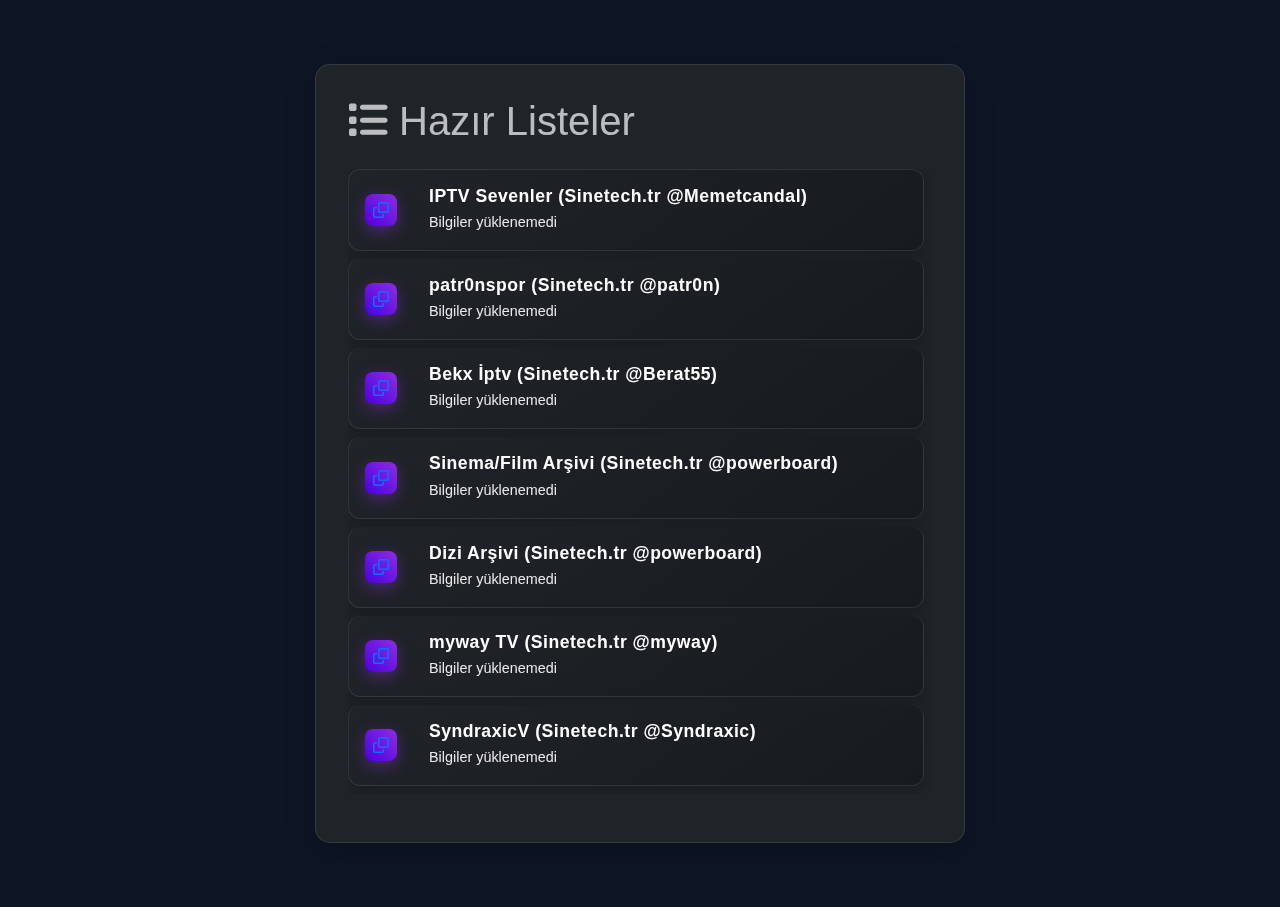
<file: pages/patron-ozel/hazir-listeler.html>
<!DOCTYPE html>
<html lang="tr">
<head>
    <meta charset="UTF-8">
    <meta name="viewport" content="width=device-width, initial-scale=1.0">
    <title>Hazır Listeler - Linkleri Topla</title>
    <link href="https://cdn.jsdelivr.net/npm/bootstrap@5.3.2/dist/css/bootstrap.min.css" rel="stylesheet">
    <link href="https://cdnjs.cloudflare.com/ajax/libs/font-awesome/6.0.0/css/all.min.css" rel="stylesheet">
    <link rel="stylesheet" href="../../assets/css/main.css">
    <link rel="stylesheet" href="../../assets/css/ready-lists2.css">
    <link rel="icon" type="image/x-icon" href="https://gitlatte.github.io/patr0n/img/favicon.ico">
    <style>
        #playlistContainer {
            max-height: 70vh;
            overflow-y: auto;
            padding-right: 0.5rem;
            margin: 0 auto;
            max-width: 600px;
        }
        .container {
            max-width: auto;
        }
        #playlistContainer::-webkit-scrollbar {
            width: 6px;
        }
        #playlistContainer::-webkit-scrollbar-track {
            background: var(--background-color);
        }
        #playlistContainer::-webkit-scrollbar-thumb {
            background: var(--accent-color);
            border-radius: 3px;
        }
        .parser-container {
            max-width: 650px;
            margin: 2rem auto;
            padding: 2rem;
            background: rgba(33, 37, 41, 0.95);
            border-radius: 15px;
            box-shadow: 0 8px 32px rgba(0, 0, 0, 0.2);
        }
        .input-area {
            background: transparent;
            border: none;
            padding: 0;
        }
    </style>
</head>
<body>
    <main class="container">
        <div class="parser-container">
            <h1><i class="fas fa-list"></i> Hazır Listeler</h1>
            <div class="input-area">
                <div id="playlistContainer" class="list-group">
                    <!-- Hazır listeler burada görünecek -->
                </div>
            </div>
        </div>
    </main>

    <script src="https://code.jquery.com/jquery-3.7.1.min.js"></script>
    <script src="https://cdn.jsdelivr.net/npm/bootstrap@5.3.2/dist/js/bootstrap.bundle.min.js"></script>
    <script src="../../js/ready-lists2.js"></script>
</body>
</html>
</file>
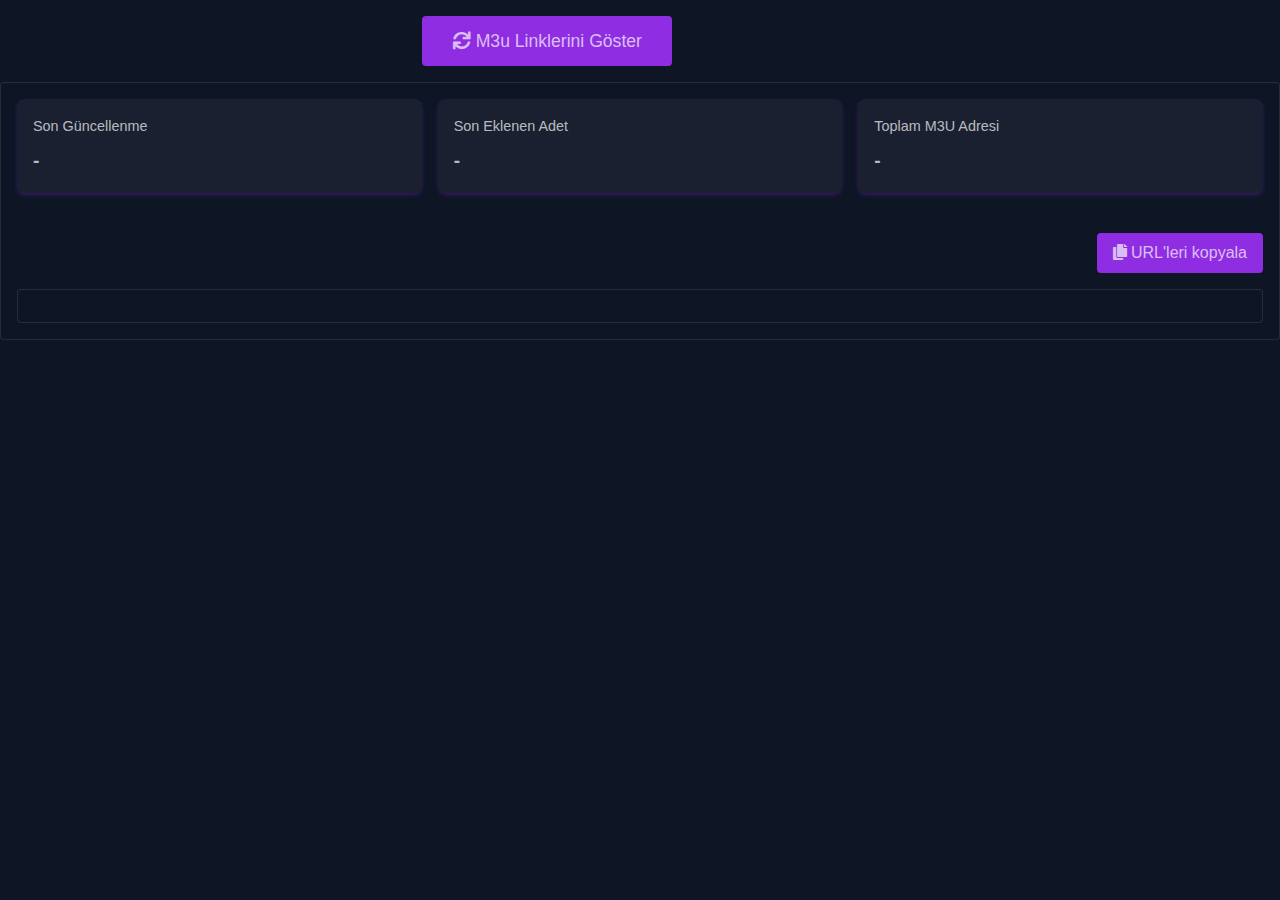
<file: pages/patron-ozel/patronozel-m3u.html>
<!DOCTYPE html>
<html lang="tr">
<head>
    <meta charset="UTF-8">
    <meta name="viewport" content="width=device-width, initial-scale=1.0">
    <title>patron m3u Linkleri - Linkleri Topla</title>
    <link rel="stylesheet" href="https://cdnjs.cloudflare.com/ajax/libs/font-awesome/5.15.4/css/all.min.css">
    <link rel="stylesheet" href="https://cdn.jsdelivr.net/npm/bootstrap@5.3.2/dist/css/bootstrap.min.css">
    <link rel="stylesheet" href="https://maxcdn.bootstrapcdn.com/font-awesome/4.5.0/css/font-awesome.min.css">
    <link rel="stylesheet" href="../../assets/css/main.css">
    <link rel="stylesheet" href="../../assets/css/patron-iptv2.css">
    <link rel="icon" type="image/x-icon" href="https://gitlatte.github.io/patr0n/img/favicon.ico">
</head>
<body>
    <a id="yukari-git"></a>
<style>
#modala-sigdir {
  display: inline-block;
  position: fixed;
  visibility: hidden;
}
#yukari-git {
  display: inline-block;
  background-color: #8e2de2;
  width: 50px;
  height: 50px;
  text-align: center;
  border-radius: 15px;
  position: fixed;
  bottom: 30px;
  right: 30px;
  transition: color .15sease-in-out, background-color .15sease-in-out, border-color .15sease-in-out, box-shadow .15sease-in-out;
  opacity: 0;
  visibility: hidden;
  z-index: 1000;
}
#yukari-git::after {
  content: "\f102";
  font-family: FontAwesome;
  font-weight: normal;
  font-style: normal;
  font-size: 2em;
  line-height: 50px;
  color: #fff;
}
#yukari-git:hover {
  cursor: pointer;
  background-color: #4a00e0;
}
#yukari-git:active {
  background-color: #8e2de2;
}
#yukari-git.show {
  opacity: 1;
  visibility: visible;
}
</style>
<button id="modala-sigdir">
    <main class="container">
        <div class="parser-container">
            <h1><i class="fas fa-tv"></i> patr0n m3u Linkleri</h1>
            <div class="input-area text-center">
                <button class="btn btn-lg" style="left: 33%;width: 250px;" onclick="fetchPatronLinks()">
                    <i class="fas fa-sync"></i> M3u Linklerini Göster
                </button>
                <div id="customProgressContainer" class="mt-3" style="display: none;">
                    <div class="progress">
                        <div id="customProgress" class="progress-bar">
                            <div class="progress-value">0%</div>
                        </div>
                    </div>
                </div>
                <div id="loadingMessage" class="alert alert-info mt-3" style="display: none;">
                    <i class="fas fa-spinner fa-spin"></i> Yükleniyor...
                </div>
                <div id="errorMessage" class="alert alert-danger mt-3" style="display: none;">
            </div>
            
            <div class="content-area">
                <div class="info-cards">
                    <div class="info-card">
                        <div class="info-card-title">Son Güncellenme</div>
                        <div class="info-card-value" id="lastUpdate">-</div>
                    </div>
                    <div class="info-card">
                        <div class="info-card-title">Son Eklenen Adet</div>
                        <div class="info-card-value" id="newLinks">-</div>
                    </div>
                    <div class="info-card">
                        <div class="info-card-title">Toplam M3U Adresi</div>
                        <div class="info-card-value" id="totalLinks">-</div>
                    </div>
                </div>
                
                <div class="d-flex justify-content-between align-items-center">
                    <h2 id="linksHeader"></h2>
                    <div class="btn-group">
                        <button class="btn" id="copyCurrentPageBtn" onclick="copyCurrentPageLinks()">
                            <i class="fas fa-copy"></i> URL'leri kopyala
                        </button>
                    <!-- <button class="btn" id="copyAllLinksBtn" onclick="copyAllLinks()"> -->
                            <!-- <i class="fas fa-copy"></i> Tüm Linkleri Kopyala -->
                        <!-- </button> -->
                    </div>
                </div>
                <div id="sourceInfo" class="text-muted mb-2"></div>
                <div id="links" class="content-area"></div>
                
            </div>
        </div>
    </main></button>

    <script src="https://code.jquery.com/jquery-3.7.1.min.js"></script>
    <script src="https://cdn.jsdelivr.net/npm/bootstrap@5.3.2/dist/js/bootstrap.bundle.min.js"></script>
    <script src="../../js/scripts2.js"></script>
    <script>
        var btn = $('#yukari-git');

        $(window).scroll(function() {
         if ($(window).scrollTop() > 200) {
          btn.addClass('show');
             } else {
         btn.removeClass('show');
         }
        });

        btn.on('click', function(e) {
         e.preventDefault();
         $('html, body').animate({scrollTop:0}, '300');
        });
    </script>
</body>
</html>
</file>
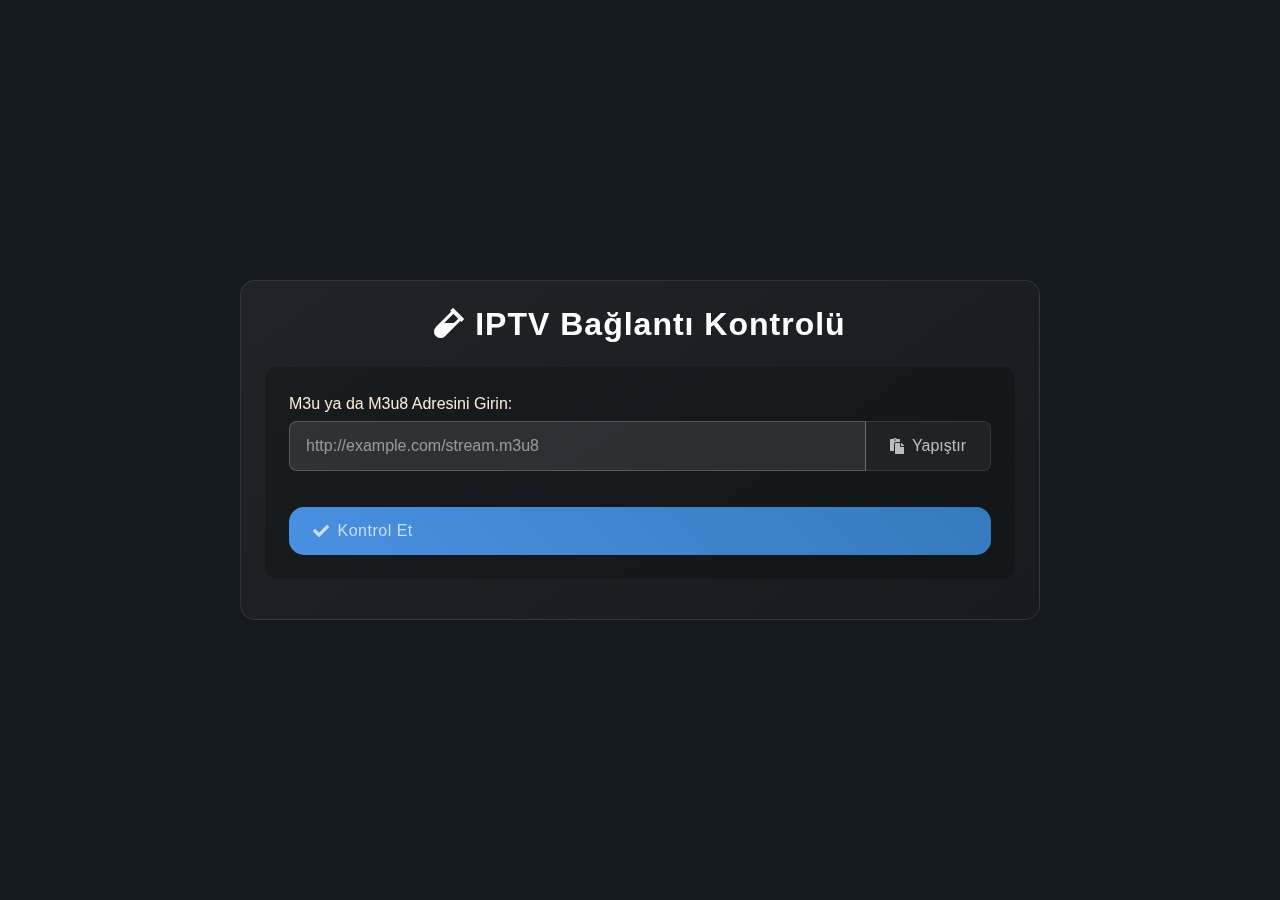
<file: pages/patron-ozel/test-m3u.html>
<!DOCTYPE html>
<html lang="tr">
<head>
    <meta charset="UTF-8">
    <meta name="viewport" content="width=device-width, initial-scale=1.0">
    <title>M3U Stream Test - Linkleri Topla</title>
    <link rel="stylesheet" href="https://cdnjs.cloudflare.com/ajax/libs/font-awesome/5.15.4/css/all.min.css">
    <link rel="stylesheet" href="https://cdn.jsdelivr.net/npm/bootstrap@5.3.2/dist/css/bootstrap.min.css">
    <link rel="stylesheet" href="../../assets/css/main.css">
    <link rel="icon" type="image/x-icon" href="https://gitlatte.github.io/patr0n/img/favicon.ico">
    <style>
        .test-container {
            max-width: 800px;
            width: 100%;
            margin: 2rem auto;
            padding: 1.5rem;
            background: rgba(255, 255, 255, 0.05);
            border-radius: 15px;
            box-shadow: 0 8px 32px rgba(0, 0, 0, 0.1);
            backdrop-filter: blur(10px);
            border: 1px solid rgba(255, 255, 255, 0.1);
        }
        .status-indicator {
            width: 14px;
            height: 14px;
            border-radius: 50%;
            display: inline-block;
            margin-right: 8px;
            transition: all 0.3s ease;
            position: relative;
            box-shadow: 0 0 10px currentColor;
        }
        @keyframes pulse {
            0% { transform: scale(1); opacity: 1; }
            50% { transform: scale(1.2); opacity: 0.7; }
            100% { transform: scale(1); opacity: 1; }
        }
        .status-success {
            background-color: #2ecc71;
            box-shadow: 0 0 15px #2ecc71;
        }
        .status-error {
            background-color: #e74c3c;
            box-shadow: 0 0 15px #e74c3c;
        }
        .status-pending {
            background-color: #f39c12;
            box-shadow: 0 0 15px #f39c12;
            animation: pulse 1.5s infinite;
        }
        .status-vpn {
            background-color: hsl(335, 85%, 31%);
            box-shadow: 0 0 15px hsl(335, 67%, 51%);
        }
        #statusText {
            font-weight: 300;
            transition: all 0.3s ease;
            display: inline-block;
            margin-left: 1px;
        }
        #statusText.success { color: #2ecc71; }
        #statusText.error { color: #e74c3c; }
        #statusText.pending { color: #f39c12; }
        #statusText.vpn { color: #3498db; }
        .pulsing-text {
            animation: textPulse 1.5s infinite;
        }
        @keyframes textPulse {
            0% { opacity: 1; }
            50% { opacity: 0.5; }
            100% { opacity: 1; }
        }
        .card {
            margin-bottom: 1.5rem;
            background: linear-gradient(145deg, rgba(33, 37, 41, 0.95), rgba(23, 27, 31, 0.95));
            border: none;
            border-radius: 12px;
            box-shadow: 0 4px 15px rgba(0, 0, 0, 0.2);
            transition: transform 0.3s ease, box-shadow 0.3s ease;
        }
        .card:hover {
            transform: translateY(-2px);
            box-shadow: 0 6px 20px rgba(0, 0, 0, 0.3);
        }
        .card-body {
            padding: 1.5rem;
        }
        .card-body .col-md-4 {
            background: rgba(255, 255, 255, 0.02);
            padding: 1.5rem;
            border-radius: 8px;
            margin: 0.5rem 0;
        }
        .card-body .col-md-4:nth-child(2) {
            background: rgba(255, 255, 255, 0.03);
        }
        .card-body .col-md-4:nth-child(3) {
            background: rgba(255, 255, 255, 0.04);
        }
        .card-title {
            color: #fff;
            font-size: 1.2rem;
            margin-bottom: 1rem;
            font-weight: 600;
            letter-spacing: 0.5px;
        }
        .card-text, .mt-3 p {
            margin-bottom: 0.75rem;
            color: #ffffff;
            font-size: 0.95rem;
        }
        .form-group {
            margin-bottom: 1.25rem;
        }
        .form-control {
            background: rgba(255, 255, 255, 0.1);
            border: 1px solid rgba(255, 255, 255, 0.2);
            color: #fff;
            border-radius: 8px;
            padding: 0.75rem 1rem;
            transition: all 0.3s ease;
        }
        .form-control:focus {
            background: rgba(255, 255, 255, 0.15);
            border-color: rgba(255, 255, 255, 0.3);
            box-shadow: 0 0 0 0.2rem rgba(255, 255, 255, 0.1);
        }
        .form-control::placeholder {
            color: rgba(255, 255, 255, 0.5);
        }
        h1 {
            font-size: 2rem;
            margin-bottom: 1.5rem;
            color: #fff;
            font-weight: 700;
            text-align: center;
            letter-spacing: 1px;
        }
        h3 {
            font-size: 1.3rem;
            margin-bottom: 1rem;
            color: #fff;
            font-weight: 600;
        }
        .btn-primary {
            padding: 0.75rem 1.5rem;
            background: linear-gradient(45deg, #4a90e2, #357abd);
            border: none;
            border-radius: 15px;
            font-weight: 400;
            letter-spacing: 0.5px;
            transition: all 0.3s ease;
        }
        .btn-primary:hover {
            background: linear-gradient(45deg, #357abd, #2c6aa0);
            transform: translateY(-1px);
            box-shadow: 0 4px 15px rgba(74, 144, 226, 0.3);
        }
        .input-area {
            background: rgba(0, 0, 0, 0.2);
            color:antiquewhite;
            padding: 1.5rem;
            border-radius: 12px;
            margin-bottom: 2rem;
        }
        .connection-status-area {
            background: rgba(0, 0, 0, 0.2);
            padding: 1rem;
            border-radius: 8px;
            margin-bottom: 1.5rem;
        }
        .connection-status-area .card-text {
            display: flex;
            align-items: center;
            margin: 0;
            font-size: 1rem;
        }
        #statusText {
            margin-left: 8px;
        }
        /* Modal Styles */
        .modal-test {
            position: fixed;
            top: 0;
            left: 0;
            width: 100%;
            height: 100%;
            background: rgba(23, 27, 31, 0.95);
            backdrop-filter: blur(8px);
            z-index: 1050;
            display: flex;
            align-items: center;
            justify-content: center;
            padding: 20px;
        }
        .modal-test .test-container {
            margin: 0;
            animation: modalFadeIn 0.3s ease;
            background: linear-gradient(145deg, rgba(33, 37, 41, 0.95), rgba(23, 27, 31, 0.95));
            border: 1px solid rgba(255, 255, 255, 0.1);
        }
        .card span:empty {
            display: none;
        }
        .card span:not(:empty) {
            animation: fadeIn 0.3s ease-in;
        }
        @keyframes fadeIn {
            from { opacity: 0; }
            to { opacity: 1; }
        }
        #testResults {
            display: none;
        }
        #testResults.active {
            display: block;
            animation: slideDown 0.3s ease-out;
        }
        @keyframes slideDown {
            from {
                opacity: 0;
                transform: translateY(-10px);
            }
            to {
                opacity: 1;
                transform: translateY(0);
            }
        }

        #responseDetails p, #streamDetails p, #accountDetails p {
          color: rgba(255, 255, 255, 0.9);
          margin-bottom: 0.5rem;
          font-size: 0.95rem;
        }

        #responseDetails strong, #streamDetails strong, #accountDetails strong {
          color: #4a90e2;
          font-weight: 600;
          text-shadow: 0 0 1px rgba(74, 144, 226, 0.3);
        }

        #responseDetails span, #streamDetails span, #accountDetails span {
          color: rgba(255, 255, 255, 0.85);
          font-size: 0.85rem;
        }

        .thanks-to-thanos {
          font-size: 12px;
          color: #f39c12;
          position: absolute;
          bottom: 8px;
          right: 25px;
          border: 1px solid rgba(255, 255, 255, 0.2);
          border-radius: 4px;
        }

        .thanks-to-thanos span a{
          text-decoration: none !important; 
          color: #aa6e0e !important;
          font-weight: bold;
        }
    </style>
</head>
<body>
    <main class="container">

        <div id="testModal" class="modal-test">
            <div class="test-container">
                <h1><i class="fas fa-vial"></i> IPTV Bağlantı Kontrolü</h1>
                <div class="input-area mb-3">
                    <div class="form-group">
                        <label for="streamUrl" class="mb-1">M3u ya da M3u8 Adresini Girin:</label>
                        <div class="input-group">
                            <input type="text" class="form-control" id="streamUrl" placeholder="http://example.com/stream.m3u8">
                            <button class="btn btn-secondary" onclick="pasteFromClipboard()">
                                <i class="fas fa-paste"></i> Yapıştır
                            </button>
                        </div>
                    </div>
                    <button class="btn btn-primary w-100 mt-3" onclick="testStream()">
                        <i class="fas fa-check"></i> Kontrol Et
                    </button>
                </div>
                
                <div id="testResults" class="content-area">
                    <h3>Test Sonuçları</h3>
                    <div class="connection-status-area">
                        <p class="card-text">
                            <span id="connectionStatus" class="status-indicator status-error"></span>
                            <span id="statusText">Bağlantı sonucu için URL gerekiyor...</span>
                        </p>
                    </div>
                    <div class="card">
                        <div class="card-body">
                            <div class="row">
                                <div class="col-md-4">
                                    <h5 class="card-title">Bağlantı Durumu</h5>
                                    <div id="responseDetails">
                                        <p><strong>HTTP Durum Kodu:</strong><br/><span id="httpStatus">HTTP Bilgisi</span> <i class="fas fa-info-circle text-info" style="cursor: pointer" data-bs-toggle="tooltip" data-bs-placement="right" title="HTTP durum kodları hakkında bilgi almak için tıklayın" onclick="showHttpStatusInfo()"></i></p>
                                        <p><strong>Yanıt Süresi:</strong><br/><span id="responseTime">-</span></p>
                                        <p><strong>İçerik Türü:</strong><br/><span id="contentType">-</span></p>
                                    </div>
                                </div>
                                <div class="col-md-4">
                                    <h5 class="card-title">Akış Bilgileri</h5>
                                    <div id="streamDetails">
                                        <p><strong>Format:</strong> <span id="streamFormat">-</span></p>
                                        <p><strong>Kanal Sayısı:</strong> <span id="channelCount">-</span></p>
                                        <p><strong>Dosya Boyutu:</strong> <span id="fileSize">-</span></p>
                                        <p><strong>Son Güncelleme:</strong> <span id="lastModified">-</span></p>
                                    </div>
                                </div>
                                <div class="col-md-4">
                                    <h5 class="card-title">Hesap Bilgileri</h5>
                                    <div id="accountDetails">
                                        <p><strong>Son Kullanma Tarihi:</strong><br/><span id="expirationDate">-</span></p>
                                        <p><strong>Kaç kişi bağlanabilir?:</strong> <span id="maxConnections">-</span></p>
                                        <p><strong>Şu anda bağlı olanlar:</strong> <span id="activeConnections">-</span></p>
                                    </div>
                                    <div class="thanks-to-thanos"><span>Hesap bilgileri için <a href="https://forum.sinetech.tr/arama/106528/?c[users]=Thanos&o=date" target="_blank">Thanos</a>'a teşekkürler.</span></div>
                                </div>
                            </div>
                        </div>
                    </div>
                </div>
            </div>
        </div>
    </main>

    <script src="https://code.jquery.com/jquery-3.7.1.min.js"></script>
    <script src="https://cdn.jsdelivr.net/npm/bootstrap@5.3.2/dist/js/bootstrap.bundle.min.js"></script>
    <script src="../../assets/js/adres-kontrol.js"></script>
    <script>
    function pasteFromClipboard() {
    navigator.clipboard.readText()
        .then(text => {
            document.getElementById('streamUrl').value = text;
        })
        .catch(err => {
            console.error('Failed to read clipboard:', err);
            alert('Panodaki içerik alınamadı.');
        });
  }
  </script>
    <script>
        document.addEventListener('DOMContentLoaded', function() {
            const streamUrlInput = document.getElementById('streamUrl');
            if (streamUrlInput) {
                const testButton = document.querySelector('.btn-primary');
                if (testButton) {
                    testButton.addEventListener('click', testStream);
                }
            }
        });
    </script>
</body>
</html>
</file>
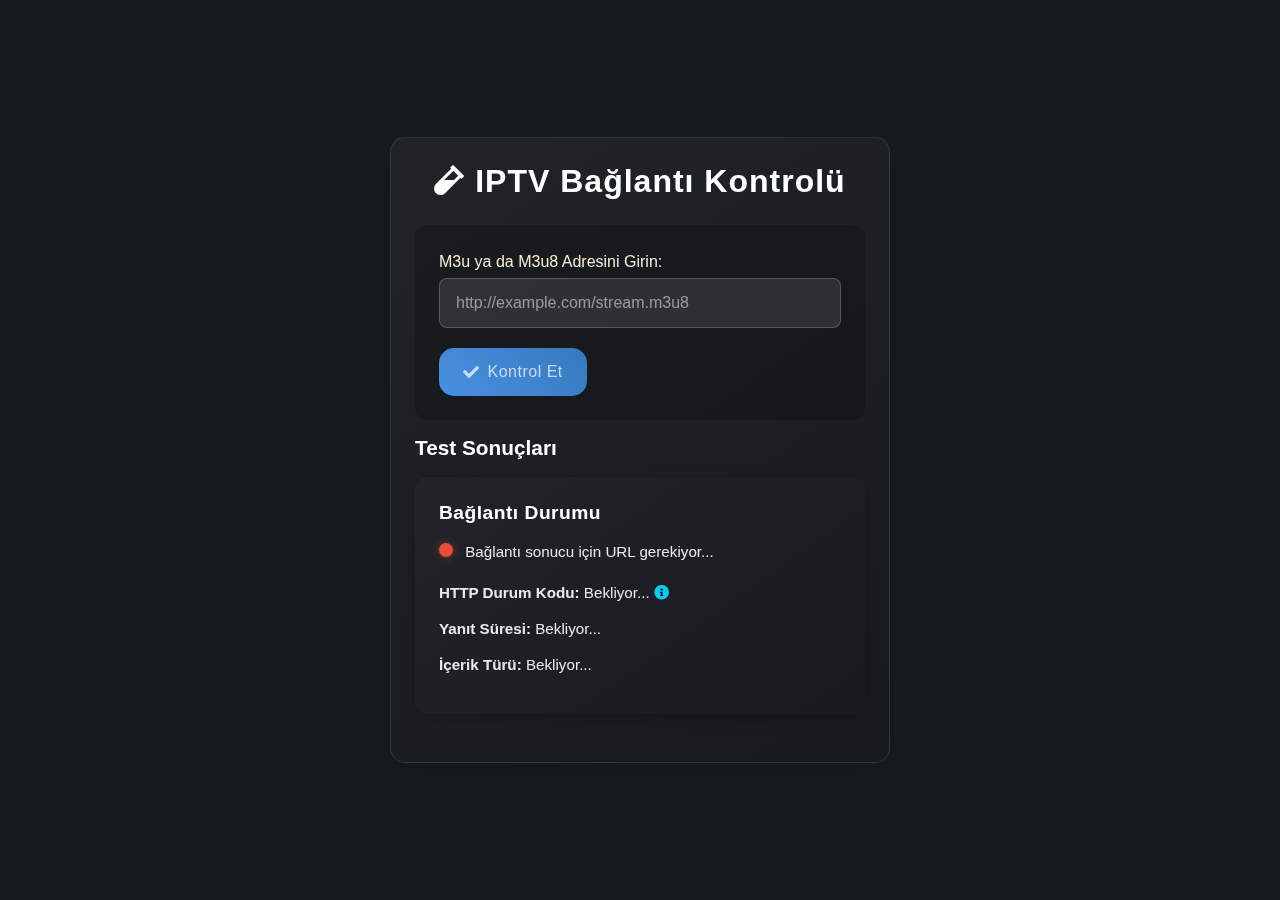
<file: pages/patron-ozel/test-m3u1.html>
<!DOCTYPE html>
<html lang="tr">
<head>
    <meta charset="UTF-8">
    <meta name="viewport" content="width=device-width, initial-scale=1.0">
    <title>M3U Stream Test - Linkleri Topla</title>
    <link rel="stylesheet" href="https://cdnjs.cloudflare.com/ajax/libs/font-awesome/5.15.4/css/all.min.css">
    <link rel="stylesheet" href="https://cdn.jsdelivr.net/npm/bootstrap@5.3.2/dist/css/bootstrap.min.css">
    <link rel="stylesheet" href="../../assets/css/main.css">
    <link rel="icon" type="image/x-icon" href="https://gitlatte.github.io/patr0n/img/favicon.ico">
    <style>
        .test-container {
            max-width: 600px;
            width: 500px;
            margin: 2rem auto;
            padding: 1.5rem;
            background: rgba(255, 255, 255, 0.05);
            border-radius: 15px;
            box-shadow: 0 8px 32px rgba(0, 0, 0, 0.1);
            backdrop-filter: blur(10px);
            border: 1px solid rgba(255, 255, 255, 0.1);
        }
        .status-indicator {
            width: 14px;
            height: 14px;
            border-radius: 50%;
            display: inline-block;
            margin-right: 8px;
            transition: all 0.3s ease;
            animation: pulse 2s infinite;
        }
        @keyframes pulse {
            0% { transform: scale(1); opacity: 1; }
            50% { transform: scale(1.1); opacity: 0.8; }
            100% { transform: scale(1); opacity: 1; }
        }
        .status-success { background-color: #2ecc71; box-shadow: 0 0 10px rgba(46, 204, 113, 0.5); }
        .status-error { background-color: #e74c3c; box-shadow: 0 0 10px rgba(231, 76, 60, 0.5); }
        .status-pending { background-color: #f1c40f; box-shadow: 0 0 10px rgba(241, 196, 15, 0.5); }
        .card {
            margin-bottom: 1.5rem;
            background: linear-gradient(145deg, rgba(33, 37, 41, 0.95), rgba(23, 27, 31, 0.95));
            border: none;
            border-radius: 12px;
            box-shadow: 0 4px 15px rgba(0, 0, 0, 0.2);
            transition: transform 0.3s ease, box-shadow 0.3s ease;
        }
        .card:hover {
            transform: translateY(-2px);
            box-shadow: 0 6px 20px rgba(0, 0, 0, 0.3);
        }
        .card-body {
            padding: 1.5rem;
        }
        .card-title {
            color: #fff;
            font-size: 1.2rem;
            margin-bottom: 1rem;
            font-weight: 600;
            letter-spacing: 0.5px;
        }
        .card-text, .mt-3 p {
            margin-bottom: 0.75rem;
            color: rgba(255, 255, 255, 0.9);
            font-size: 0.95rem;
        }
        .form-group {
            margin-bottom: 1.25rem;
        }
        .form-control {
            background: rgba(255, 255, 255, 0.1);
            border: 1px solid rgba(255, 255, 255, 0.2);
            color: #fff;
            border-radius: 8px;
            padding: 0.75rem 1rem;
            transition: all 0.3s ease;
        }
        .form-control:focus {
            background: rgba(255, 255, 255, 0.15);
            border-color: rgba(255, 255, 255, 0.3);
            box-shadow: 0 0 0 0.2rem rgba(255, 255, 255, 0.1);
        }
        .form-control::placeholder {
            color: rgba(255, 255, 255, 0.5);
        }
        h1 {
            font-size: 2rem;
            margin-bottom: 1.5rem;
            color: #fff;
            font-weight: 700;
            text-align: center;
            letter-spacing: 1px;
        }
        h3 {
            font-size: 1.3rem;
            margin-bottom: 1rem;
            color: #fff;
            font-weight: 600;
        }
        .btn-primary {
            padding: 0.75rem 1.5rem;
            background: linear-gradient(45deg, #4a90e2, #357abd);
            border: none;
            border-radius: 15px;
            font-weight: 400;
            letter-spacing: 0.5px;
            transition: all 0.3s ease;
        }
        .btn-primary:hover {
            background: linear-gradient(45deg, #357abd, #2c6aa0);
            transform: translateY(-1px);
            box-shadow: 0 4px 15px rgba(74, 144, 226, 0.3);
        }
        .input-area {
            background: rgba(0, 0, 0, 0.2);
            color:antiquewhite;
            padding: 1.5rem;
            border-radius: 12px;
            margin-bottom: 2rem;
        }
        
        /* Modal Styles */
        .modal-test {
            position: fixed;
            top: 0;
            left: 0;
            width: 100%;
            height: 100%;
            background: rgba(23, 27, 31, 0.95);
            backdrop-filter: blur(8px);
            z-index: 1050;
            display: flex;
            align-items: center;
            justify-content: center;
            padding: 20px;
        }
        .modal-test .test-container {
            margin: 0;
            animation: modalFadeIn 0.3s ease;
            background: linear-gradient(145deg, rgba(33, 37, 41, 0.95), rgba(23, 27, 31, 0.95));
            border: 1px solid rgba(255, 255, 255, 0.1);
        }
    </style>
</head>
<body>
    <main class="container">

        <div id="testModal" class="modal-test">
            <div class="test-container">
                <h1><i class="fas fa-vial"></i> IPTV Bağlantı Kontrolü</h1>
                <div class="input-area mb-3">
                    <div class="form-group">
                        <label for="streamUrl" class="mb-1">M3u ya da M3u8 Adresini Girin:</label>
                        <input type="text" class="form-control" id="streamUrl" placeholder="http://example.com/stream.m3u8">
                    </div>
                    <button class="btn btn-primary" onclick="testStream()">
                        <i class="fas fa-check"></i> Kontrol Et
                    </button>
                </div>
                
                <div id="testResults" class="content-area">
                    <h3>Test Sonuçları</h3>
                    <div class="card">
                        <div class="card-body">
                            <h5 class="card-title">Bağlantı Durumu</h5>
                            <p class="card-text">
                                <span id="connectionStatus" class="status-indicator status-error"></span>
                                <span id="statusText">Bağlantı sonucu için URL gerekiyor...</span>
                            </p>
                            <div id="responseDetails" class="mt-3">
                                <p><strong>HTTP Durum Kodu:</strong> <span id="httpStatus">Bekliyor...</span> <i class="fas fa-info-circle text-info" style="cursor: pointer" data-bs-toggle="tooltip" data-bs-placement="right" title="HTTP durum kodları hakkında bilgi almak için tıklayın" onclick="showHttpStatusInfo()"></i></p>
                                <p><strong>Yanıt Süresi:</strong> <span id="responseTime">Bekliyor...</span></p>
                                <p><strong>İçerik Türü:</strong> <span id="contentType">Bekliyor...</span></p>
                            </div>
                        </div>
                    </div>
                </div>
            </div>
        </div>
    </main>

    <script src="https://code.jquery.com/jquery-3.7.1.min.js"></script>
    <script src="https://cdn.jsdelivr.net/npm/bootstrap@5.3.2/dist/js/bootstrap.bundle.min.js"></script>
    <script src="../../assets/js/adres-kontrol.js"></script>
</body>
</html>
</file>
<file: assets/css/main.css>
:root {
    --primary-color: #8e2de2;
    --secondary-color: #0e1525;
    --background-color: #0e1525;
    --text-color: rgba(255, 255, 255, 0.7);
    --border-color: rgba(255, 255, 255, 0.1);
    --hover-color: #4a00e0;
    --shadow-color: rgba(142, 45, 226, 0.3);
    --gradient-start: #4a00e0;
    --gradient-end: #8e2de2;
    --vscode-highlight: rgba(255, 255, 255, 0.05);
    --vscode-bg: #0e1525;
    --vscode-border: rgba(255, 255, 255, 0.1);
    --vscode-blue: #8e2de2;
    --vscode-fg: #ffffff;
}

* {
    margin: 0;
    padding: 0;
    box-sizing: border-box;
}

body {
    font-family: 'Segoe UI', Tahoma, Geneva, Verdana, sans-serif;
    background-color: var(--background-color);
    color: var(--text-color);
    line-height: 1.6;
    min-height: 100vh;
    display: flex;
    flex-direction: column;
}

.container {
    width: calc(100% - 250px);
    max-width: 1200px;
    margin: 0 auto;
    padding: 2rem;
}

/* Header Styles */
.header {
    text-align: center;
    padding: 2rem 0;
}

.header h1 {
    font-size: 2.5rem;
    color: var(--primary-color);
    margin-bottom: 1rem;
}

/* Footer Styles */
footer {
    background-color: var(--secondary-color);
    padding: 0.5rem;
    text-align: center;
    position: sticky;
    bottom: 0;
    width: calc(100% - 250px);
    z-index: 100;
}

.footer-pages {
    position: fixed;
    left: 0;
    bottom: 0;
    width: 100%;
    background-color: #0e1525;
    color: #c9c4c4;
    text-align: center;
    border-top: 0.5px solid #471477;
 }

.footer-pages a {
    text-decoration: none;
    font-weight: bolder;
    color: var(--primary-color);
    font-size: 15px;
    transition: color 0.3s ease;
}

.footer-pages a:hover {
    color: var(--text-color);
}

footer p {
    margin: 0;
    color: var(--text-color);
    font-size: 0.9rem;
}

footer a {
    text-decoration: none;
    font-weight: bolder;
    color: var(--primary-color);
    font-size: 15px;
    transition: color 0.3s ease;
}

footer a:hover {
    color: var(--hover-color);
}

/* Menu Grid */
.menu-grid {
    display: grid;
    grid-template-columns: 1fr 1fr 1fr; /* 3 sütun */
    grid-template-rows: 1fr 1fr 1fr;   /* 3 satır */
    gap: 0.5rem;
    padding: 2rem;
    max-width: 600px;
    margin: 0 auto;
    text-align: center;
    justify-items: center; /* Tüm öğeleri yatayda ortalar */
    align-items: center;   /* Tüm öğeleri dikeyde ortalar */
}

.menu-item {
    background: rgba(255, 255, 255, 0.05);
    border-radius: 8px;
    padding: 2rem;
    text-decoration: none;
    color: var(--text-color);
    display: flex;
    flex-direction: column;
    align-items: center;
    justify-content: center;
    min-height: 200px;
    min-width: 200px;
    max-width: 200px;
    transition: all 0.3s ease;
    box-shadow: 0 8px 16px var(--shadow-color);
}

/* Grid alanlarını tanımlama */
.item1 { grid-column: 1; grid-row: 1; } /* Sol üst */
.item2 { grid-column: 3; grid-row: 1; } /* Sağ üst */
.item-center { grid-column: 2; grid-row: 2; } /* Tam orta */
.item3 { grid-column: 1; grid-row: 3; } /* Sol alt */
.item4 { grid-column: 3; grid-row: 3; } /* Sağ alt */


.menu-item::before {
    content: '';
    position: absolute;
    left: 0;
    top: 0;
    width: 100%;
    height: 100%;
    background: linear-gradient(45deg, var(--gradient-start), var(--gradient-end));
    opacity: 0;
    transition: opacity 0.3s ease;
    z-index: -1;
}

.menu-item:hover {
    color: #ffffff;
    transform: translateY(-5px);
}

.menu-item:hover::before {
    opacity: 1;
}

.menu-item i {
    font-size: 2rem;
    margin-bottom: 1rem;
    color: var(--primary-color);
    transition: color 0.3s ease;
}

.menu-item:hover i {
    color: #ffffff;
}

.menu-item span {
    font-size: 1.2rem;
    font-weight: 500;
}

/* Logo Styles */
.logo-container {
    text-align: center;
    margin-bottom: 2rem;
}

.site-logo {
    position: relative;
    margin-left: 10%;
    max-width: 200px;
    height: auto;
}
.nav-logo {
    position: relative;
    max-width: 100px;
    height: auto;
}

/* Button Styles */
.btn {
    background: rgba(255, 255, 255, 0.05);
    color: var(--text-color);
    border: 1px solid var(--border-color);
    border-radius: 8px;
    padding: 0.75rem 1.5rem;
    cursor: pointer;
    transition: all 0.3s ease;
    text-decoration: none;
    display: inline-flex;
    align-items: center;
    gap: 0.5rem;
    position: relative;
    overflow: hidden;
}

.btn::before {
    content: '';
    position: absolute;
    left: 0;
    top: 0;
    width: 100%;
    height: 100%;
    background: linear-gradient(45deg, var(--gradient-start), var(--gradient-end));
    opacity: 0;
    transition: opacity 0.3s ease;
    z-index: -1;
}

.btn:hover {
    color: #ffffff;
    border-color: transparent;
}

.btn:hover::before {
    opacity: 1;
}

/* Progress Bar Styles */
.progress {
    background: rgba(255, 255, 255, 0.05);
    border-radius: 8px;
    overflow: hidden;
}

.progress-bar {
    background: linear-gradient(45deg, var(--gradient-start), var(--gradient-end));
    height: 100%;
    transition: width 0.3s ease;
}

/* Card Styles */
.card {
    background: var(--secondary-color);
    border: 1px solid var(--border-color);
    border-radius: 8px;
    overflow: hidden;
}

.card-header {
    background: linear-gradient(45deg, var(--gradient-start), var(--gradient-end)) !important;
    color: #ffffff !important;
    padding: 1rem;
}

.card-body {
    padding: 1.5rem;
}

/* Input Styles */
input, textarea {
    background: rgba(255, 255, 255, 0.05);
    border: 1px solid var(--border-color);
    border-radius: 8px;
    color: var(--text-color);
    padding: 0.75rem 1rem;
    width: 100%;
    transition: all 0.3s ease;
}

input:focus, textarea:focus {
    outline: none;
    border-color: var(--primary-color);
    box-shadow: 0 0 0 2px rgba(0, 220, 130, 0.2);
}

/* List Group Styles */
.list-group-item {
    background: rgba(255, 255, 255, 0.05);
    border: 1px solid var(--border-color);
    color: var(--text-color);
    transition: all 0.3s ease;
}

.list-group-item:hover {
    background: rgba(255, 255, 255, 0.1);
}

/* Parser Container Styles */
.parser-container {
    background: var(--secondary-color);
    border-radius: 8px;
    padding: 2rem;
    margin-top: 2rem;
    box-shadow: 0 4px 6px var(--shadow-color);
}

/* Media Queries */
@media (max-width: 768px) {
    .container {
        margin-left: 60px;
    }

    .menu-grid {
        grid-template-columns: 1fr; /* Tek sütun */
        grid-template-rows: auto; /* Otomatik satır yüksekliği */
    }

    footer {
        margin-left: 60px;
    }
}
</file>
<file: assets/css/navbar.css>
.navbar {
    background: #0e1525;
    backdrop-filter: blur(10px);
    -webkit-backdrop-filter: blur(10px);
    border-bottom: 1px solid rgba(255, 255, 255, 0.1);
    padding: 0.1rem 0;
    height: 115px;
    max-height: 117px;
}

.navbar-brand {
    font-weight: 700;
    font-size: 1.3rem;
    padding: 0.8rem 1.5rem;
    border-radius: 16px;
    transition: all 0.3s cubic-bezier(0.4, 0, 0.2, 1);
    color: #fff !important;
    margin-right: 1.5rem;
    position: relative;
    overflow: hidden;
    background: linear-gradient(45deg, #0e1525, #8e2de2);
    box-shadow: 0 4px 15px rgba(142, 45, 226, 0.2);
}

.navbar-brand:hover {
    transform: translateY(-2px);
    box-shadow: 0 8px 25px rgba(142, 45, 226, 0.4);
}

.navbar-brand::before {
    content: '';
    position: absolute;
    top: -50%;
    left: -50%;
    width: 200%;
    height: 200%;
    background: linear-gradient(45deg, transparent, rgba(255, 255, 255, 0.2), transparent);
    transform: rotate(45deg);
    animation: shine 3s infinite;
}

@keyframes shine {
    0% { transform: translateX(-100%) rotate(45deg); }
    100% { transform: translateX(100%) rotate(45deg); }
}

.navbar-nav {
    gap: 1rem;
    margin-left: 2%;
}

.nav-item {
    position: relative;
}

.nav-link {
    padding: 0.8rem 1.5rem;
    border-radius: 12px;
    transition: all 0.3s cubic-bezier(0.4, 0, 0.2, 1);
    font-weight: 600;
    font-size: 0.95rem;
    color: rgba(255, 255, 255, 0.8) !important;
    position: relative;
    overflow: hidden;
    z-index: 1;
}

.nav-link::before {
    content: '';
    position: absolute;
    top: 0;
    left: 0;
    width: 100%;
    height: 100%;
    background: linear-gradient(45deg, var(--primary-color), #8e2de2);
    opacity: 0;
    z-index: -1;
    transition: opacity 0.3s ease;
}

.nav-link:hover {
    color: #fff !important;
    text-shadow: 0 0 10px rgba(255, 255, 255, 0.5);
    transform: translateY(-2px);
}

.nav-link:hover::before {
    opacity: 1;
}

.nav-link.active {
    background: linear-gradient(45deg, #201c23, #7b4ea1);
    color: #fff !important;
    box-shadow: 0 4px 15px rgba(142, 45, 226, 0.3);
    animation: glow 1.5s ease-in-out infinite alternate;
}

@keyframes glow {
    from { box-shadow: 0 4px 15px rgba(142, 45, 226, 0.3); }
    to { box-shadow: 0 4px 25px rgba(142, 45, 226, 0.6); }
}

.navbar-toggler {
    border: none;
    padding: 0.8rem;
    border-radius: 12px;
    transition: all 0.3s cubic-bezier(0.4, 0, 0.2, 1);
    background: rgba(255, 255, 255, 0.1);
    backdrop-filter: blur(5px);
    -webkit-backdrop-filter: blur(5px);
}

.navbar-toggler:focus {
    box-shadow: none;
    background: linear-gradient(45deg, var(--primary-color), #8e2de2);
}

@media (max-width: 991.98px) {
    .navbar-collapse {
        background: rgba(18, 18, 18, 0.95);
        backdrop-filter: blur(10px);
        -webkit-backdrop-filter: blur(10px);
        border-radius: 16px;
        padding: 1rem;
        margin-top: 1rem;
        border: 1px solid rgba(255, 255, 255, 0.1);
        box-shadow: 0 8px 32px rgba(0, 0, 0, 0.2);
    }

    .nav-item {
        margin: 0.5rem 0;
    }

    .nav-link {
        text-align: center;
    }
}
</file>
<file: assets/css/text-parser.css>
.parser-container {
    background-color: var(--secondary-color);
    border-radius: 8px;
    padding: 2rem;
    margin-top: 2rem;
    box-shadow: 0 4px 6px var(--shadow-color);
}

.input-area {
    background-color: var(--background-color);
    border: 1px solid var(--border-color);
    border-radius: 4px;
    padding: 1rem;
    margin-bottom: 1rem;
}

textarea {
    width: 100%;
    min-height: 200px;
    background-color: var(--background-color);
    color: var(--text-color);
    border: 1px solid var(--border-color);
    border-radius: 4px;
    padding: 0.5rem;
    font-family: 'Consolas', monospace;
    resize: vertical;
}

.btn {
    background-color: var(--primary-color);
    color: var(--text-color);
    border: none;
    border-radius: 4px;
    padding: 0.5rem 1rem;
    cursor: pointer;
    transition: opacity 0.3s;
}

.btn:hover {
    opacity: 0.9;
}

.list-group {
    margin-top: 1rem;
}

.list-group-item {
    background-color: var(--secondary-color);
    border: 1px solid var(--border-color);
    color: var(--text-color);
    margin-bottom: 0.5rem;
    display: flex;
    justify-content: space-between;
    align-items: center;
    padding: 1rem;
}

.list-group-item a {
    color: var(--text-color);
    text-decoration: none;
    word-break: break-all;
}

.list-group-item button {
    background-color: var(--primary-color);
    border: none;
    color: var(--text-color);
    padding: 0.5rem 1rem;
    border-radius: 4px;
    margin-left: 1rem;
    cursor: pointer;
    transition: background-color 0.3s;
}

.list-group-item button:hover {
    background-color: var(--hover-color);
}

.list-group-item:hover {
    background-color: var(--hover-color);
}

.list-group-item a {
    color: var(--text-color);
    text-decoration: none;
    word-break: break-all;
}

.list-group-item button {
    background-color: var(--primary-color);
    color: var(--text-color);
    border: none;
    border-radius: 4px;
    padding: 0.5rem 1rem;
    margin-left: 1rem;
    cursor: pointer;
    transition: opacity 0.3s;
}

.list-group-item button:hover {
    opacity: 0.9;
}

.alert {
    padding: 1rem;
    border-radius: 4px;
    margin-bottom: 1rem;
}

.alert-success {
    background-color: var(--success-color);
    color: var(--text-color);
}

.alert-warning {
    background-color: var(--warning-color);
    color: var(--text-color);
}

.sidebar {
    position: fixed;
    left: 0;
    top: 0;
    height: 100vh;
    width: 250px;
    background: #0e1525 !important;
    padding: 1rem 0;
    box-shadow: 0 0 15px rgba(0, 0, 0, 0.3);
    z-index: 1000;
}

.sidebar-container {
    height: 100%;
    display: flex;
    flex-direction: column;
}

.sidebar-nav {
    display: flex;
    flex-direction: column;
    gap: 0.5rem;
    padding: 1rem;
}

.nav-link {
    color: rgba(255, 255, 255, 0.7) !important;
    padding: 0.75rem 1rem;
    border-radius: 8px;
    transition: all 0.3s ease;
    display: flex;
    align-items: center;
    text-decoration: none;
    position: relative;
    overflow: hidden;
    background: rgba(255, 255, 255, 0.05);
}

.nav-link::before {
    content: '';
    position: absolute;
    left: 0;
    top: 0;
    width: 100%;
    height: 100%;
    background: linear-gradient(45deg, #4a00e0, #8e2de2);
    opacity: 0;
    transition: opacity 0.3s ease;
    z-index: -1;
}

.nav-link i {
    margin-right: 0.75rem;
    width: 20px;
    text-align: center;
    font-size: 1.1rem;
    color: #8e2de2;
    transition: all 0.3s ease;
}

.nav-link:hover {
    color: #ffffff !important;
    transform: translateX(5px);
    box-shadow: 0 5px 15px rgba(142, 45, 226, 0.4);
}

.nav-link:hover::before {
    opacity: 1;
}

.nav-link:hover i {
    color: #ffffff;
    transform: scale(1.1);
}

.nav-link.active {
    background: linear-gradient(45deg, #4a00e0, #8e2de2);
    color: #ffffff !important;
    font-weight: 600;
    box-shadow: 0 5px 15px rgba(142, 45, 226, 0.5);
}

.nav-link.active i {
    color: #ffffff;
}

.sidebar-footer {
    padding: 1rem;
    text-align: center;
    border-top: 1px solid rgba(255, 255, 255, 0.1);
    margin-top: auto;
    position: absolute;
    bottom: 0;
    width: 100%;
    background: #0e1525;
}

.sidebar-footer p {
    margin: 0;
    color: rgba(255, 255, 255, 0.7);
    font-size: 0.9rem;
}

.sidebar-footer a {
    color: #e5edf5;
    text-decoration: none;
    font-weight: bold;
}

@media (max-width: 768px) {
    .sidebar {
        width: 60px;
    }
    
    .nav-link span {
        display: none;
    }
    
    .nav-link i {
        margin-right: 0;
        font-size: 1.2rem;
    }

    .sidebar-footer {
        padding: 0.5rem;
        font-size: 0.8rem;
    }

    .sidebar-footer p {
        font-size: 0.7rem;
    }
}
</file>
<file: assets/css/ready-lists2.css>
.parser-container {
    max-width: 800px;
    width: 100%;
    margin: 2rem auto;
    padding: 1.5rem;
    background: rgba(255, 255, 255, 0.05);
    border-radius: 15px;
    box-shadow: 0 8px 32px rgba(0, 0, 0, 0.1);
    backdrop-filter: blur(10px);
    border: 1px solid rgba(255, 255, 255, 0.1);
}

.list-group-item {
    margin-bottom: 1rem;
    background: linear-gradient(145deg, rgba(33, 37, 41, 0.95), rgba(23, 27, 31, 0.95));
    border: none;
    border-radius: 12px !important;
    box-shadow: 0 4px 15px rgba(0, 0, 0, 0.2);
    transition: transform 0.3s ease, box-shadow 0.3s ease;
    padding: 1.25rem;
    display: flex;
    align-items: flex-start;
    gap: 1rem;
}

.list-group-item .info-container {
    flex: 1;
    min-width: 0;
    display: flex;
    flex-direction: column;
}

.list-group-item .h6 {
    color: #fff;
    font-size: 1.1rem;
    margin-bottom: 0.5rem;
    font-weight: 600;
    letter-spacing: 0.5px;
    white-space: nowrap;
    overflow: hidden;
    text-overflow: ellipsis;
}

.list-group-item .text-muted {
    color: rgba(255, 255, 255, 0.9) !important;
    font-size: 0.9rem;
    white-space: nowrap;
    overflow: hidden;
    text-overflow: ellipsis;
}

.list-group-item:hover {
    transform: translateY(-2px);
    box-shadow: 0 6px 20px rgba(0, 0, 0, 0.3);
}

.h6 {
    color: #fff;
    font-size: 1.2rem;
    margin-bottom: 1rem;
    font-weight: 600;
    letter-spacing: 0.5px;
}

.text-muted {
    color: rgba(255, 255, 255, 0.9) !important;
    font-size: 0.95rem;
}

.btn-link {
    color: rgba(255, 255, 255, 0.9);
    transition: all 0.3s ease;
}

.btn-link:hover {
    color: #fff;
    transform: scale(1.1);
}

.input-area {
    margin-top: 1.5rem;
}

#playlistContainer {
    margin-top: 1rem;
}
.parser-container {
    background-color: var(--secondary-color);
    border-radius: 8px;
    padding: 2rem;
    margin-top: 2rem;
    box-shadow: 0 4px 6px var(--shadow-color);
}

.input-area {
    background-color: var(--background-color);
    border: 1px solid var(--border-color);
    border-radius: 4px;
    padding: 1rem;
    margin-bottom: 1rem;
}

.list-group-item {
    background-color: var(--background-color);
    border: 1px solid var(--border-color);
    color: var(--text-color);
    margin-bottom: 0.5rem;
    transition: all 0.3s ease;
    padding: 1rem;
    border-radius: 8px;
    position: relative;
    overflow: hidden;
}

.list-group-item:hover {
    background: rgba(255, 255, 255, 0.05);
    transform: translateX(5px);
    box-shadow: 0 5px 15px rgba(142, 45, 226, 0.4);
}

.text-muted {
    color: rgba(255, 255, 255, 0.7) !important;
}

.btn {
    background: linear-gradient(45deg, #4a00e0, #8e2de2);
    color: #ffffff;
    border: none;
    border-radius: 8px;
    padding: 0.75rem 1.2rem;
    font-weight: 600;
    transition: all 0.3s ease;
    box-shadow: 0 5px 15px rgba(142, 45, 226, 0.4);
}

.btn:hover {
    transform: translateY(-2px);
    box-shadow: 0 8px 20px rgba(142, 45, 226, 0.6);
}

.sidebar {
    position: fixed;
    left: 0;
    top: 0;
    height: 100vh;
    width: 250px;
    background: #0e1525 !important;
    padding: 1rem 0;
    box-shadow: 0 0 15px rgba(0, 0, 0, 0.3);
    z-index: 1000;
}

.sidebar-container {
    height: 100%;
    display: flex;
    flex-direction: column;
}

.sidebar-nav {
    display: flex;
    flex-direction: column;
    gap: 0.5rem;
    padding: 1rem;
}

.nav-link {
    color: rgba(255, 255, 255, 0.7) !important;
    padding: 0.75rem 1rem;
    border-radius: 8px;
    transition: all 0.3s ease;
    display: flex;
    align-items: center;
    text-decoration: none;
    position: relative;
    overflow: hidden;
    background: rgba(255, 255, 255, 0.05);
}

.nav-link::before {
    content: '';
    position: absolute;
    left: 0;
    top: 0;
    width: 100%;
    height: 100%;
    background: linear-gradient(45deg, #4a00e0, #8e2de2);
    opacity: 0;
    transition: opacity 0.3s ease;
    z-index: -1;
}

.nav-link i {
    margin-right: 0.75rem;
    width: 20px;
    text-align: center;
    font-size: 1.1rem;
    color: #8e2de2;
    transition: all 0.3s ease;
}

.nav-link:hover {
    color: #ffffff !important;
    transform: translateX(5px);
    box-shadow: 0 5px 15px rgba(142, 45, 226, 0.4);
}

.nav-link:hover::before {
    opacity: 1;
}

.nav-link:hover i {
    color: #ffffff;
    transform: scale(1.1);
}

.nav-link.active {
    background: linear-gradient(45deg, #4a00e0, #8e2de2);
    color: #ffffff !important;
    font-weight: 600;
    box-shadow: 0 5px 15px rgba(142, 45, 226, 0.5);
}

.nav-link.active i {
    color: #ffffff;
}

.sidebar-footer {
    padding: 1rem;
    text-align: center;
    border-top: 1px solid rgba(255, 255, 255, 0.1);
    margin-top: auto;
    position: absolute;
    bottom: 0;
    width: 100%;
    background: #0e1525;
}

.sidebar-footer p {
    margin: 0;
    color: rgba(255, 255, 255, 0.7);
    font-size: 0.9rem;
}

.sidebar-footer a {
    color: #e5edf5;
    text-decoration: none;
    font-weight: bold;
}

@media (max-width: 768px) {
    .sidebar {
        width: 60px;
    }
    
    .nav-link span {
        display: none;
    }
    
    .nav-link i {
        margin-right: 0;
        font-size: 1.2rem;
    }

    .sidebar-footer {
        padding: 0.5rem;
        font-size: 0.8rem;
    }

    .sidebar-footer p {
        font-size: 0.7rem;
    }
}
</file>
<file: assets/css/patron-iptv2.css>
.parser-container {
    background-color: var(--vscode-highlight);
    border-radius: 8px;
    padding: 2rem;
    margin-top: 2rem;
}

.input-area {
    background-color: var(--vscode-bg);
    border: 1px solid var(--vscode-border);
    border-radius: 4px;
    padding: 1rem;
    margin-bottom: 1rem;
}

.content-area {
    background-color: var(--vscode-bg);
    border: 1px solid var(--vscode-border);
    border-radius: 4px;
    padding: 1rem;
    margin-top: 1rem;
}

.btn {
    background-color: var(--primary-color);
    color: var(--text-color);
    border: none;
    border-radius: 4px;
    padding: 0.5rem 1rem;
    cursor: pointer;
    transition: all 0.3s ease;
    margin-top: 1rem;
    display: inline-block;
    text-align: center;
    text-decoration: none;
    font-weight: 500;
    line-height: 1.5;
}

.btn:hover {
    background-color: var(--primary-color);
    color: #fff;
    transform: translateY(-1px);
    box-shadow: 0 2px 4px rgba(0, 0, 0, 0.1);
}

.btn-lg {
    padding: 0.75rem 1.5rem;
    font-size: 1.1rem;
    min-width: 200px;
}

.progress {
    height: 30px;
    background-color: var(--vscode-bg);
    border-radius: 4px;
    overflow: hidden;
    width: 100%;
    margin: 0 auto;
    border: 1px solid var(--vscode-border);
    position: relative;
    box-shadow: inset 0 2px 4px rgba(0, 0, 0, 0.1);
}

.progress-bar {
    height: 100%;
    background: linear-gradient(45deg, #3baa26, #0c600c);
    background-color: var(--primary-color);
    transition: width 0.3s ease;
    min-width: 0;
    position: relative;
}

.progress-value {
    position: absolute;
    left: 50%;
    top: 50%;
    transform: translate(-50%, -50%);
    color: white;
    font-size: 1rem;
    font-weight: 600;
    z-index: 1;
    text-shadow: 0 1px 2px rgba(0, 0, 0, 0.3);
    pointer-events: none;
    mix-blend-mode: normal;
}

/* Info Cards Styles */
.info-cards {
    display: flex;
    gap: 1rem;
    margin-bottom: 1.5rem;
    flex-wrap: wrap;
}

.info-card {
    background: var(--vscode-highlight);
    border-radius: 8px;
    padding: 1rem;
    flex: 1;
    min-width: 200px;
    box-shadow: 0 2px 4px var(--shadow-color);
}

.info-card-title {
    font-size: 0.9rem;
    color: var(--text-muted);
    margin-bottom: 0.5rem;
}

.info-card-value {
    font-size: 1.2rem;
    font-weight: 600;
    color: var(--text-color);
}

.pagination {
    margin: 1rem 0;
    display: flex;
    justify-content: center;
    align-items: center;
    gap: 0.5rem;
    flex-wrap: wrap;
}

.pagination .btn {
    min-width: 40px;
    height: 40px;
    margin: 0;
    padding: 0;
    display: flex;
    align-items: center;
    justify-content: center;
    background: var(--primary-color);
    color: var(--text-color);
    border-radius: 8px;
    font-weight: 600;
    transition: all 0.3s ease;
    position: relative;
}

.pagination .btn:hover {
    transform: translateY(-2px);
    box-shadow: 0 4px 8px var(--shadow-color);
    background: var(--hover-color);
    color: #fff;
}

.pagination .btn.active {
    background: var(--vscode-highlight);
    border: 2px solid var(--primary-color);
    color: var(--primary-color);
}

.patron-sagolsun a {
    text-decoration: none;
    color: #6c757d;
    font-size: 15px;
}
/* Result Item Styles */
.result-item {
    background: var(--vscode-bg);
    border: 1px solid #665f7d;
    border-radius: 20px;
    padding: 1rem;
    margin-bottom: 1rem;
    position: relative;
    transition: all 0.3s ease;
}

.result-item:hover {
    transform: translateY(-1px);
    box-shadow: 0 4px 8px rgba(107, 70, 193, 0.15);
}

.result-number {
    position: absolute;
    top: -10px;
    left: -10px;
    background: linear-gradient(135deg, #6b46c1, #9f7aea);
    color: #fff;
    width: 24px;
    height: 24px;
    border-radius: 50%;
    display: flex;
    align-items: center;
    justify-content: center;
    font-weight: 600;
    font-size: 0.9rem;
    box-shadow: 0 2px 4px rgba(107, 70, 193, 0.3);
    border: 1px solid #fff;
    z-index: 1;
}

.result-info-value a {
    color: var(--primary-color);
    text-decoration: none;
    font-weight: 600;
    transition: all 0.3s ease;
    display: inline-block;
    padding: 0.5rem 1rem;
    background: rgba(107, 70, 193, 0.1);
    border-radius: 6px;
    margin: 0.25rem 0;
}

.result-info-value a:hover {
    color: #fff !important;
    text-decoration: none;
    font-weight: 600;
    transition: all 0.3s ease;
    display: inline-block;
    padding: 0.5rem 1rem;
    background: var(--primary-color);
    transform: translateX(1px);
}

.xtream-details {
    background: rgba(107, 70, 193, 0.05);
    border-radius: 8px;
    padding: 1.5rem;
    margin-top: 1rem;
    border: 1px solid rgba(107, 70, 193, 0.2);
    transition: all 0.3s ease;
}

.xtream-details:hover {
    background: rgba(107, 70, 193, 0.1);
}

.result-info-value a {
    color: #b9b0b0;
    text-decoration: none;
    font-weight: 500;
    transition: all 0.3s ease;
}

.result-info-value a:hover {
    color: var(--hover-color);
    text-decoration: underline;
}

.xtream-details {
    background: var(--vscode-highlight);
    border-radius: 6px;
    padding: 1rem;
    margin-top: 1rem;
    border: 1px solid var(--vscode-border);
}

.xtream-details .result-info-item {
    margin-bottom: 0.75rem;
}

.xtream-details .result-info-item:last-child {
    margin-bottom: 0;
}

.result-info {
    margin-bottom: 1rem;
}

.result-info-item {
    display: flex;
    align-items: center;
    margin-bottom: 0.25rem;
    font-size: 0.9rem;
}

.result-info-label {
    font-weight: 600;
    min-width: 120px;
    color: var(--text-muted);
    margin-right: 0.5rem;
}

.result-info-value {
    word-break: break-all;
    flex: 1;
}

.result-actions {
    display: flex;
    gap: 0.25rem;
    flex-wrap: wrap;
    margin-top: 0.5rem;
    padding-top: 0.5rem;
    border-top: 1px solid var(--vscode-border);
}

.result-actions .btn {
    margin: 0;
    font-size: 0.85rem;
    padding: 0.35rem 0.75rem;
}

.xtream-details {
    background: var(--vscode-highlight);
    border-radius: 6px;
    padding: 0.75rem;
    margin-top: 0.5rem;
    border: 1px solid var(--vscode-border);
}

.xtream-details .result-info-item {
    margin-bottom: 0.75rem;
}

.xtream-details .result-info-item:last-child {
    margin-bottom: 0;
}

.result-info {
    margin-bottom: 1rem;
}

.result-info-item {
    display: flex;
    align-items: center;
    margin-bottom: 0.5rem;
}

.result-info-label {
    font-weight: 600;
    min-width: 150px;
    color: var(--text-muted);
}

.result-info-value {
    word-break: break-all;
}

.result-actions {
    display: flex;
    gap: 0.5rem;
    flex-wrap: wrap;
}

.result-actions .btn {
    margin-top: 0;
    font-size: 0.9rem;
}

.sidebar {
    position: fixed;
    left: 0;
    top: 0;
    height: 100vh;
    width: 250px;
    background: #0e1525 !important;
    padding: 1rem 0;
    box-shadow: 0 0 15px rgba(0, 0, 0, 0.3);
    z-index: 1000;
}

.sidebar-container {
    height: 100%;
    display: flex;
    flex-direction: column;
}

.sidebar-nav {
    display: flex;
    flex-direction: column;
    gap: 0.5rem;
    padding: 1rem;
}

.nav-link {
    color: rgba(255, 255, 255, 0.7) !important;
    padding: 0.75rem 1rem;
    border-radius: 8px;
    transition: all 0.3s ease;
    display: flex;
    align-items: center;
    text-decoration: none;
    position: relative;
    overflow: hidden;
    background: rgba(255, 255, 255, 0.05);
}

.nav-link::before {
    content: '';
    position: absolute;
    left: 0;
    top: 0;
    width: 100%;
    height: 100%;
    background: linear-gradient(45deg, #4a00e0, #8e2de2);
    opacity: 0;
    transition: opacity 0.3s ease;
    z-index: -1;
}

.nav-link i {
    margin-right: 0.75rem;
    width: 20px;
    text-align: center;
    font-size: 1.1rem;
    color: #8e2de2;
    transition: all 0.3s ease;
}

.nav-link:hover {
    color: #ffffff !important;
    transform: translateX(5px);
    box-shadow: 0 5px 15px rgba(142, 45, 226, 0.4);
}

.nav-link:hover::before {
    opacity: 1;
}

.nav-link:hover i {
    color: #ffffff;
    transform: scale(1.1);
}

.nav-link.active {
    background: linear-gradient(45deg, #4a00e0, #8e2de2);
    color: #ffffff !important;
    font-weight: 600;
    box-shadow: 0 5px 15px rgba(142, 45, 226, 0.5);
}

.nav-link.active i {
    color: #ffffff;
}

.sidebar-footer {
    padding: 1rem;
    text-align: center;
    border-top: 1px solid rgba(255, 255, 255, 0.1);
    margin-top: auto;
    position: absolute;
    bottom: 0;
    width: 100%;
    background: #0e1525;
}

.sidebar-footer p {
    margin: 0;
    color: rgba(255, 255, 255, 0.7);
    font-size: 0.9rem;
}

.sidebar-footer a {
    color: #e5edf5;
    text-decoration: none;
    font-weight: bold;
}

@media (max-width: 768px) {
    .sidebar {
        width: 60px;
    }
    
    .nav-link span {
        display: none;
    }
    
    .nav-link i {
        margin-right: 0;
        font-size: 1.2rem;
    }

    .sidebar-footer {
        padding: 0.5rem;
        font-size: 0.8rem;
    }

    .sidebar-footer p {
        font-size: 0.7rem;
    }
}
</file>
